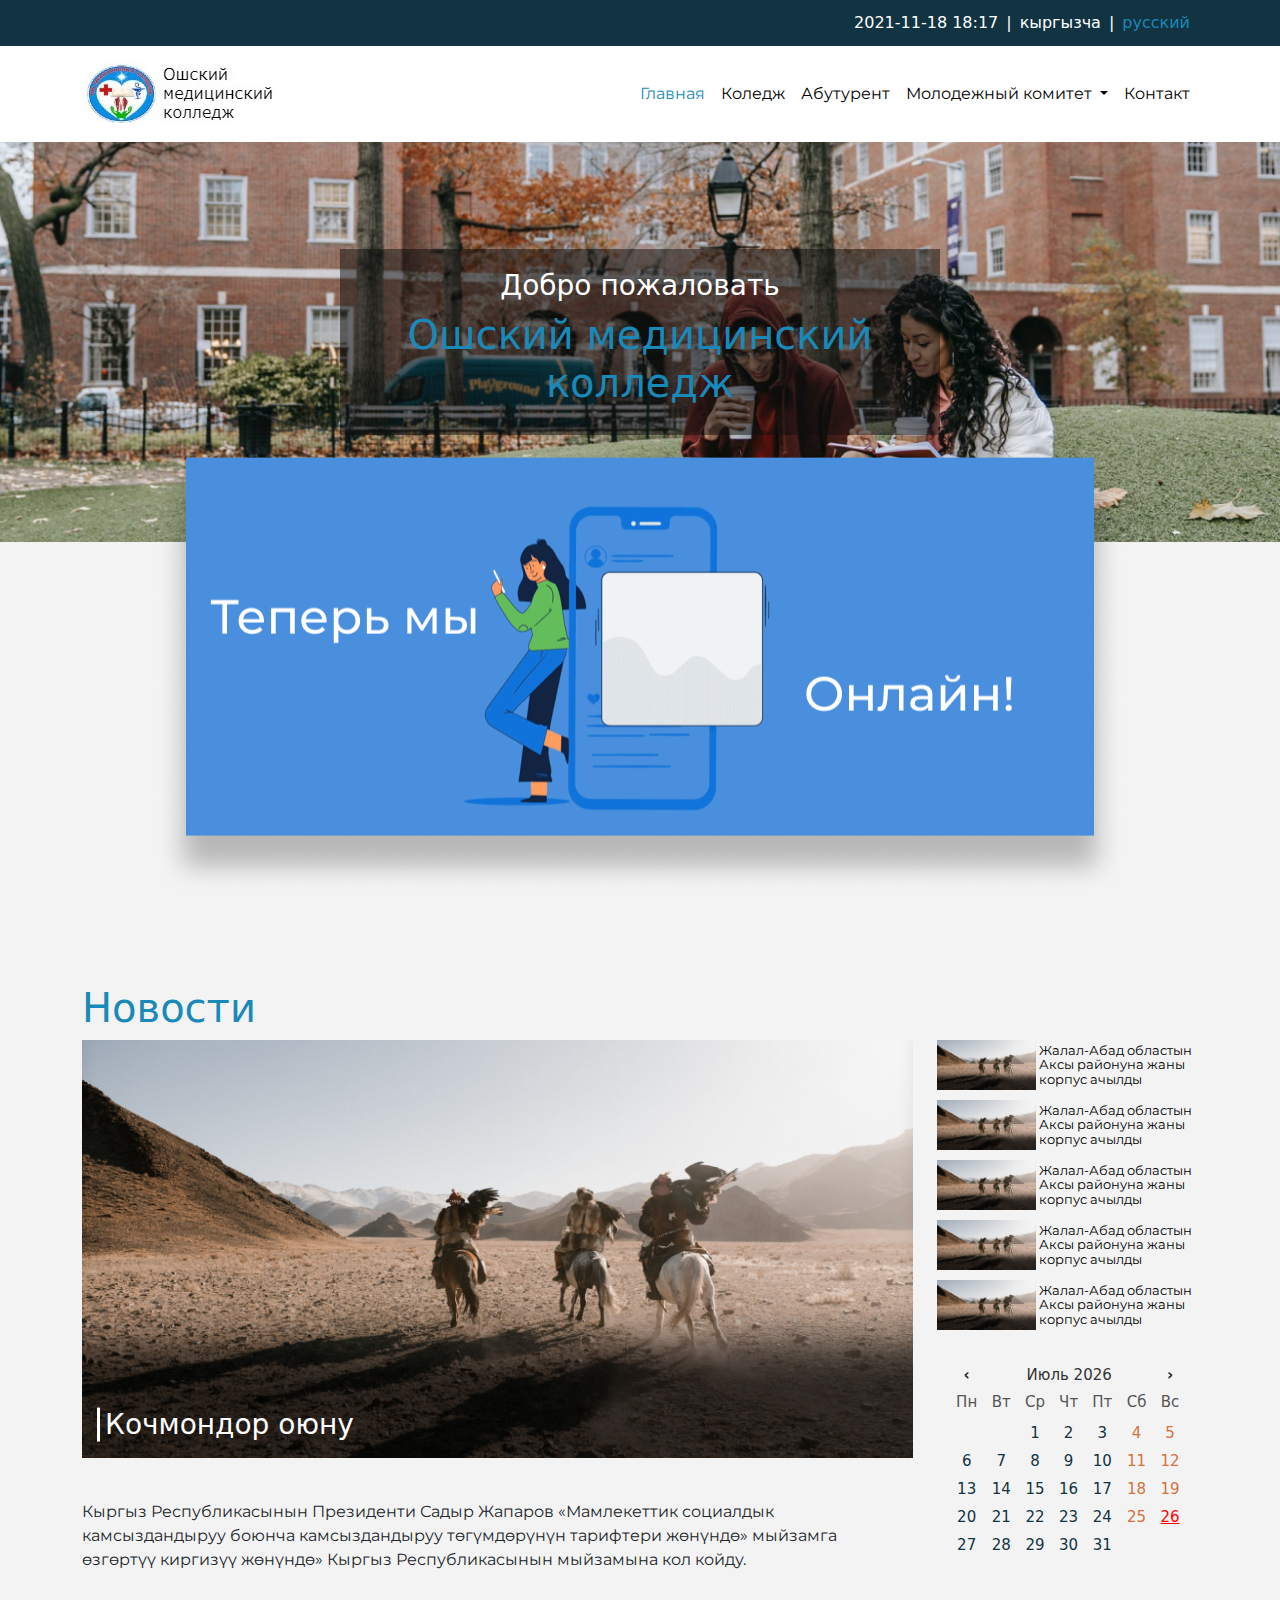
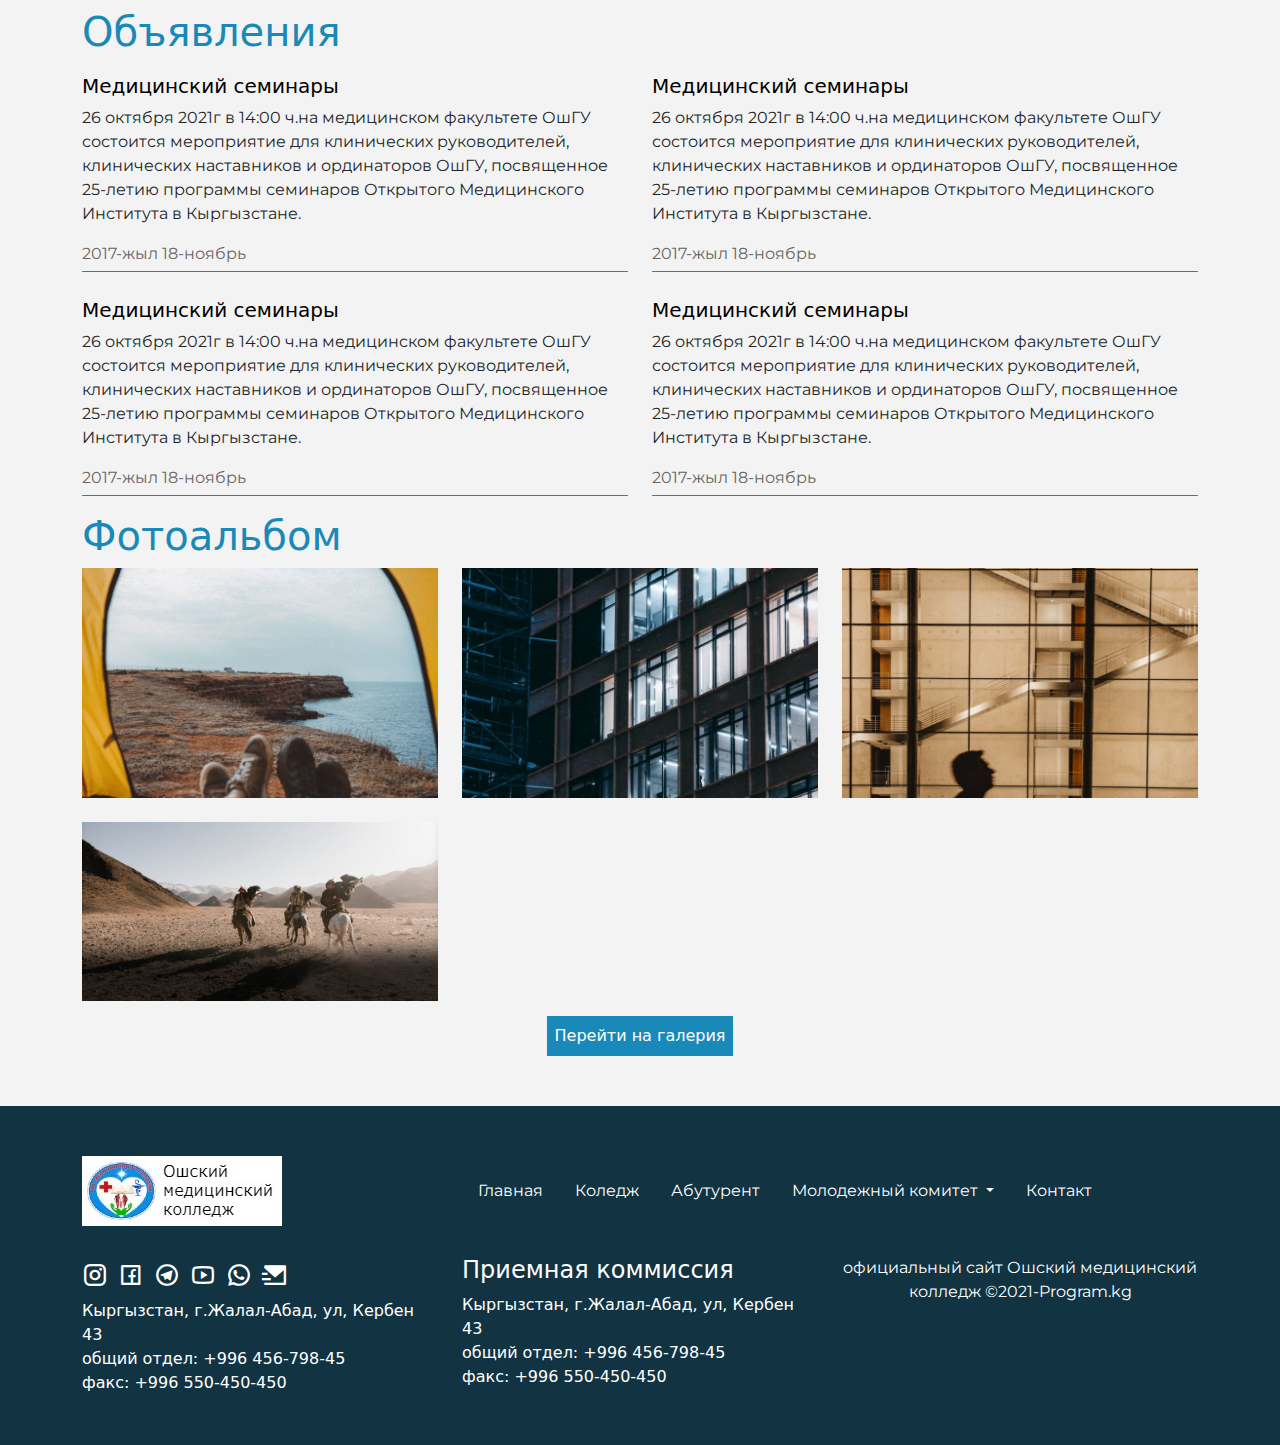
<file: index.html>
<!DOCTYPE html>
<html lang="en">

<head>
    <meta charset="UTF-8">
    <meta http-equiv="X-UA-Compatible" content="IE=edge">
    <meta name="viewport" content="width=device-width, initial-scale=1.0">
    <title>Medicial</title>
    <link rel="stylesheet" href="./css/bootstrapv5.min.css">
    <link rel="stylesheet" href="./css/swipebox.min.css">
    <link rel="stylesheet" href="./fonts/remixicon/remixicon.css">
    <link rel="stylesheet" href="css/styles.min.css">
</head>

<body>

    <!-- Top Navbar -->
    <div class="topNav ">
        <div class="d-flex justify-content-end align-items-center container list-style-none ">
            <ul class="d-flex align-items-center justify-content-center text-white">
                <li class="p-2 data">2021-11-18 18:17</li> <span class="data">|</span>
                <li class="p-2 lang">кыргызча</li> |
                <li class="p-2 lang active">русский</li>
            </ul>
        </div>
    </div>
    <!-- /Top Navbar end -->

    <!-- Navbar -->
    <nav class="navbar navbar-expand-lg navbar-light bg-light">
        <div class="container-md">
            <a class="navbar-brand d-flex align-items-center" href="index.html">
                <div><img src="./img/logo.png" class="logo" alt="" /></div>
            </a>
            <button class="navbar-toggler" type="button" data-bs-toggle="collapse" data-bs-target="#navbarNavDropdown"
                aria-controls="navbarNavDropdown" aria-expanded="false" aria-label="Toggle navigation">
                <span class="navbar-toggler-icon"></span>
            </button>
            <div class="collapse navbar-collapse justify-content-end" id="navbarNavDropdown">
                <ul class="navbar-nav">
                    <li class="nav-item">
                        <a class="nav-link active" aria-current="page" href="#">Главная</a>
                    </li>
                    <li class="nav-item">
                        <a class="nav-link" href="#">Коледж</a>
                    </li>
                    <li class="nav-item">
                        <a class="nav-link" href="abuturent.html">Абутурент</a>
                    </li>
                    <li class="nav-item dropdown">
                        <a class="nav-link dropdown-toggle" href="#" id="navbarDropdownMenuLink" role="button"
                            data-bs-toggle="dropdown" aria-expanded="false">
                            Молодежный комитет
                        </a>
                        <ul class="dropdown-menu" aria-labelledby="navbarDropdownMenuLink">
                            <li><a class="dropdown-item" href="#">Студент</a></li>
                        </ul>
                    </li>
                    <li class="nav-item">
                        <a class="nav-link" href="#">Контакт</a>
                    </li>
                </ul>
            </div>
        </div>
    </nav>
    <!-- /Navbar end -->
    <div class="cnt"></div>
    <!-- Welcome block -->
    <section class="welcome">
        <div class="welcome_text">
            <h3>Добро пожаловать </h3>
            <h1>Ошский медицинский колледж</h1>
        </div>
    </section>

    <section class="welcome_online">
        <img src="./img/bg-online.png" class="img-fluid">
    </section>
    <!-- /Welcome block end-->

    <!-- News -->
    <section class="news">
        <div class="container">
            <div class="row">
                <h1 class="title">Новости</h1>
                <div class="col-lg-9">
                    <div class="newsBlock">
                        <a href="news.html">
                            <img src="./img/news/1.png" class="img-fluid" alt="">
                        </a>
                        <h3 class="title_news">Кочмондор оюну</h3>
                        <p class="news_text">
                            Кыргыз Республикасынын Президенти Садыр Жапаров «Мамлекеттик социалдык камсыздандыруу боюнча
                            камсыздандыруу төгүмдөрүнүн тарифтери жөнүндө» мыйзамга өзгөртүү киргизүү жөнүндө» Кыргыз
                            Республикасынын мыйзамына кол койду.
                        </p>
                    </div>
                </div>
                <div class="col-lg-3">
                    <div class="right_items">
                        <a href="news.html" class="item_news d-flex">
                            <img src="./img/news/1.png" class="img-rt" alt="">
                            <div>
                                <p class="text-line-1"> Жалал-Абад областын Аксы районуна
                                    жаны корпус ачылды</p>
                            </div>
                        </a>
                        <a href="news.html" class="item_news d-flex">
                            <img src="./img/news/1.png" class="img-rt" alt="">
                            <div>
                                <p class="text-line-1"> Жалал-Абад областын Аксы районуна
                                    жаны корпус ачылды</p>
                            </div>
                        </a>
                        <a href="news.html" class="item_news d-flex">
                            <img src="./img/news/1.png" class="img-rt" alt="">
                            <div>
                                <p class="text-line-1"> Жалал-Абад областын Аксы районуна
                                    жаны корпус ачылды</p>
                            </div>
                        </a>
                        <a href="news.html" class="item_news d-flex">
                            <img src="./img/news/1.png" class="img-rt" alt="">
                            <div>
                                <p class="text-line-1"> Жалал-Абад областын Аксы районуна
                                    жаны корпус ачылды</p>
                            </div>
                        </a>
                        <a href="news.html" class="item_news d-flex">
                            <img src="./img/news/1.png" class="img-rt" alt="">
                            <div>
                                <p class="text-line-1"> Жалал-Абад областын Аксы районуна
                                    жаны корпус ачылды</p>
                            </div>
                        </a>
                        <a href="news.html" class="item_news d-flex">
                            <img src="./img/news/1.png" class="img-rt" alt="">
                            <div>
                                <p class="text-line-1"> Жалал-Абад областын Аксы районуна
                                    жаны корпус ачылды</p>
                            </div>
                        </a>
                        <a href="news.html" class="item_news d-flex">
                            <img src="./img/news/1.png" class="img-rt" alt="">
                            <div>
                                <p class="text-line-1"> Жалал-Абад областын Аксы районуна
                                    жаны корпус ачылды</p>
                            </div>
                        </a>
                        <a href="news.html" class="item_news d-flex">
                            <img src="./img/news/1.png" class="img-rt" alt="">
                            <div>
                                <p class="text-line-1"> Жалал-Абад областын Аксы районуна
                                    жаны корпус ачылды</p>
                            </div>
                        </a>
                    </div>
                    <div class="date_block">
                        <div class="look-calendar">
                            <table id="calendar">
                                <thead>
                                    <tr>
                                        <td><b>‹</b>
                                        <td colspan="5">
                                        <td><b>›</b>
                                    <tr class="dn">
                                        <td>Пн
                                        <td>Вт
                                        <td>Ср
                                        <td>Чт
                                        <td>Пт
                                        <td>Сб
                                        <td>Вс
                                </thead>
                                <tbody></tbody>
                            </table>
                        </div>
                    </div>
                </div>
            </div>
        </div>
    </section>
    <!-- /News end -->

    <!-- Obn -->
    <section class="announ">
        <div class="container">
            <h1 class="title">Объявления</h1>
            <div class="row annount">
                <div class="col-lg-6 item">
                    <h5> <a href="annount.html"> Медицинский семинары</a></h5>
                    <p>26 октября 2021г в 14:00 ч.на медицинском факультете ОшГУ состоится мероприятие для клинических
                        руководителей, клинических наставников и ординаторов ОшГУ, посвященное 25-летию программы
                        семинаров Открытого Медицинского Института в Кыргызстане. </p>
                    <p class="txt_ann">2017-жыл 18-ноябрь</p>
                </div>
                <div class="col-lg-6 item">
                    <h5> <a href="annount.html"> Медицинский семинары</a></h5>
                    <p>26 октября 2021г в 14:00 ч.на медицинском факультете ОшГУ состоится мероприятие для клинических
                        руководителей, клинических наставников и ординаторов ОшГУ, посвященное 25-летию программы
                        семинаров Открытого Медицинского Института в Кыргызстане. </p>
                    <p class="txt_ann">2017-жыл 18-ноябрь</p>
                </div>
                <div class="col-lg-6 item">
                    <h5> <a href="annount.html"> Медицинский семинары</a></h5>
                    <p>26 октября 2021г в 14:00 ч.на медицинском факультете ОшГУ состоится мероприятие для клинических
                        руководителей, клинических наставников и ординаторов ОшГУ, посвященное 25-летию программы
                        семинаров Открытого Медицинского Института в Кыргызстане. </p>
                    <p class="txt_ann">2017-жыл 18-ноябрь</p>
                </div>
                <div class="col-lg-6 item">
                    <h5> <a href="annount.html"> Медицинский семинары</a></h5>
                    <p>26 октября 2021г в 14:00 ч.на медицинском факультете ОшГУ состоится мероприятие для клинических
                        руководителей, клинических наставников и ординаторов ОшГУ, посвященное 25-летию программы
                        семинаров Открытого Медицинского Института в Кыргызстане. </p>
                    <p class="txt_ann">2017-жыл 18-ноябрь</p>
                </div>
            </div>
        </div>
    </section>
    <!-- /Obn end -->

    <!-- PhotoGallery -->
    <section class="gallery">
        <div class="container">
            <h1 class="title"> Фотоальбом</h1>
            <div class="gallery">
                <!-- Gallery -->
                <div class="lightbox">
                    <div class="row">
                        <div class="col-md-4">
                            <a href="./img/gallery/n4.png" class="swipebox">
                                <img src="./img/gallery/n4.png" class="img-fluid" />
                            </a>
                        </div>
                        <div class="col-md-4">
                            <a href="./img/gallery/n3.png" class="swipebox">
                                <img src="./img/gallery/n3.png" class="img-fluid" />
                            </a>
                        </div>
                        <div class="col-md-4">
                            <a href="./img/gallery/n2.png" class="swipebox">
                                <img src="./img/gallery/n2.png" class="img-fluid" />
                            </a>
                        </div>
                        <div class="col-md-4">
                            <a href="./img/news/1.png" class="swipebox">
                                <img src="./img/news/1.png" class="img-fluid" />
                            </a>
                        </div>
                    </div>
                </div>
                <!-- Gallery -->
                <div class="link_to d-flex justify-content-center align-items-center">
                    <a href="gallery.html" class="text-white p-2">Перейти на галерия</a>
                </div>
            </div>
        </div>
    </section>
    <!-- PhotoGallery end -->

    <!-- Footer -->
    <footer class="footer">
        <div class="container">
            <div class="row">
                <div class="col-lg-4"><a href="index.html"> <img src="./img/logo.png" alt="" /></a></div>
                <div class="col-lg-8 d-flex align-items-center footer-menu">
                    <ul class="d-flex">
                        <li class="nav-item">
                            <a class="nav-link active" aria-current="page" href="#">Главная</a>
                        </li>
                        <li class="nav-item">
                            <a class="nav-link" href="#">Коледж</a>
                        </li>
                        <li class="nav-item">
                            <a class="nav-link" href="#">Абутурент</a>
                        </li>
                        <li class="nav-item dropdown">
                            <a class="nav-link dropdown-toggle" href="#" id="navbarDropdownMenuLink" role="button"
                                data-bs-toggle="dropdown" aria-expanded="false">
                                Молодежный комитет
                            </a>
                            <ul class="dropdown-menu" aria-labelledby="navbarDropdownMenuLink">
                                <li><a class="dropdown-item" href="#">Студент</a></li>
                            </ul>
                        </li>
                        <li class="nav-item">
                            <a class="nav-link" href="#">Контакт</a>
                        </li>
                    </ul>
                </div>
            </div>
            <div class="row">
                <div class="col-md-4">
                    <div class="web-icons d-flex justify-content-start">
                        <a href="http://instagram.com/"><i class="ri-instagram-line"></i></a>
                        <a href="http://fb.com/"><i class="ri-facebook-box-line"></i></a>
                        <a href="http://t.me/"><i class="ri-telegram-line"></i></a>
                        <a href="http://youtube.com/"><i class="ri-youtube-line"></i></a>
                        <a href="http://whatsapp.com/"><i class="ri-whatsapp-line"></i></a>
                        <a href="http://mail.ru/"><i class="ri-mail-send-fill"></i></a>
                    </div>
                    <div><span>Кыргызстан, г.Жалал-Абад, ул, Кербен 43</span></div>
                    <div><span>общий отдел: +996 456-798-45</span></div>
                    <div><span>факс: +996 550-450-450</span></div>
                </div>
                <div class="col-md-4">
                    <div>
                        <h4> Приемная коммиссия</h4>
                    </div>
                    <div><span>Кыргызстан, г.Жалал-Абад, ул, Кербен 43</span></div>
                    <div><span>общий отдел: +996 456-798-45</span></div>
                    <div><span>факс: +996 550-450-450</span></div>
                </div>
                <div class="col-md-4">
                    <p class="text-center">официальный сайт Ошский медицинский
                        колледж
                        ©2021-Program.kg</p>
                </div>
            </div>
        </div>
    </footer>
    <!-- Footer end -->


    <script src="./js/bootstrapv5.min.js"></script>
    <script src="./js/jquery3.6.js"></script>
    <script src="./js/jquery.swipebox.min.js"></script>
    <script src="js/index.js"></script>
</body>

</html>
</file>
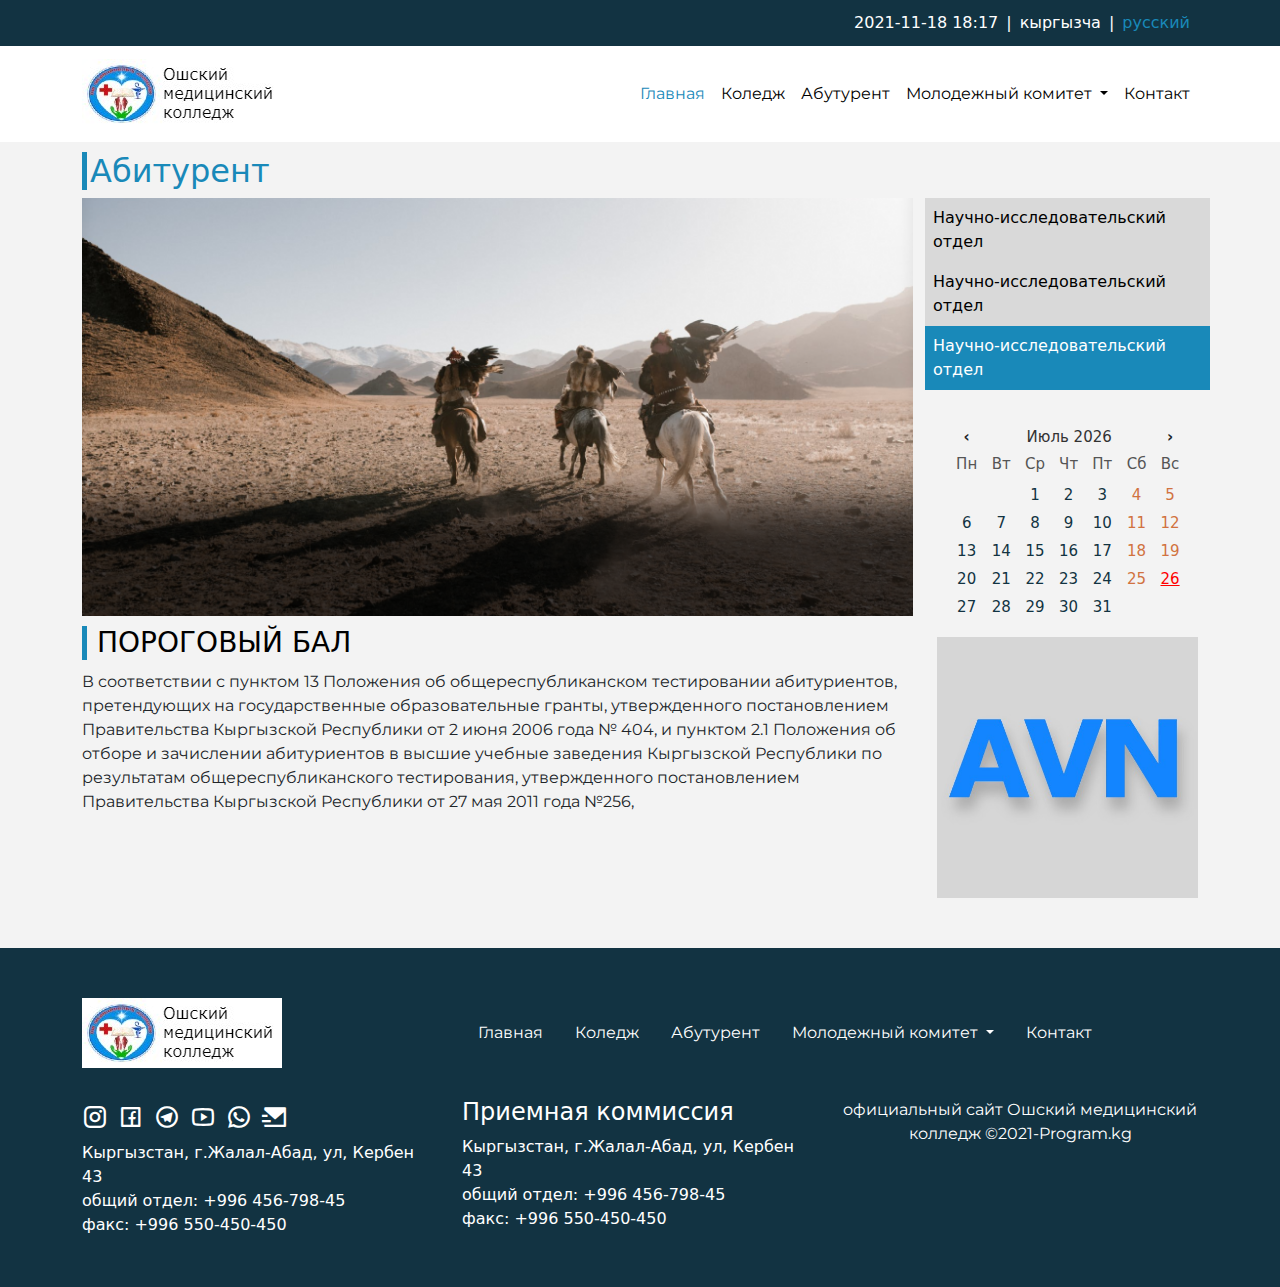
<file: abuturent.html>
<!DOCTYPE html>
<html lang="en">

<head>
    <meta charset="UTF-8">
    <meta http-equiv="X-UA-Compatible" content="IE=edge">
    <meta name="viewport" content="width=device-width, initial-scale=1.0">
    <title>Medicial</title>
    <link rel="stylesheet" href="./css/bootstrapv5.min.css">
    <link rel="stylesheet" href="./css/swipebox.min.css">
    <link rel="stylesheet" href="./fonts/remixicon/remixicon.css">
    <link rel="stylesheet" href="css/styles.min.css">
</head>

<body>

    <!-- Top Navbar -->
    <div class="topNav ">
        <div class="d-flex justify-content-end align-items-center container list-style-none ">
            <ul class="d-flex align-items-center justify-content-center text-white">
                <li class="p-2 data">2021-11-18 18:17</li> <span class="data">|</span>
                <li class="p-2 lang">кыргызча</li> |
                <li class="p-2 lang active">русский</li>
            </ul>
        </div>
    </div>
    <!-- /Top Navbar end -->

    <!-- Navbar -->
    <nav class="navbar navbar-expand-lg navbar-light bg-light">
        <div class="container-md">
            <a class="navbar-brand d-flex align-items-center" href="index.html">
                <div><img src="./img/logo.png" class="logo" alt="" /></div>
            </a>
            <button class="navbar-toggler" type="button" data-bs-toggle="collapse" data-bs-target="#navbarNavDropdown"
                aria-controls="navbarNavDropdown" aria-expanded="false" aria-label="Toggle navigation">
                <span class="navbar-toggler-icon"></span>
            </button>
            <div class="collapse navbar-collapse justify-content-end" id="navbarNavDropdown">
                <ul class="navbar-nav">
                    <li class="nav-item">
                        <a class="nav-link active" aria-current="page" href="#">Главная</a>
                    </li>
                    <li class="nav-item">
                        <a class="nav-link" href="#">Коледж</a>
                    </li>
                    <li class="nav-item">
                        <a class="nav-link" href="abuturent.html">Абутурент</a>
                    </li>
                    <li class="nav-item dropdown">
                        <a class="nav-link dropdown-toggle" href="#" id="navbarDropdownMenuLink" role="button"
                            data-bs-toggle="dropdown" aria-expanded="false">
                            Молодежный комитет
                        </a>
                        <ul class="dropdown-menu" aria-labelledby="navbarDropdownMenuLink">
                            <li><a class="dropdown-item" href="#">Студент</a></li>
                        </ul>
                    </li>
                    <li class="nav-item">
                        <a class="nav-link" href="#">Контакт</a>
                    </li>
                </ul>
            </div>
        </div>
    </nav>
    <!-- /Navbar end -->

    <section class="mdb-1">
        <div class="container">
            <div class="row">
                    <h2 class="title_top_page">Абитурент</h2>
                    <div class="col-lg-9">
                    <div class="textContent">
                        <a href="news.html">
                            <img src="./img/news/1.png" class="img-fluid" alt="">
                        </a>
                        <h3 class="title_new">ПОРОГОВЫЙ БАЛ</h3>
                        <p class="news_text">
                            В соответствии с пунктом 13 Положения об общереспубликанском тестировании абитуриентов, претендующих на государственные образовательные гранты, утвержденного постановлением Правительства Кыргызской Республики от 2 июня 2006 года № 404, и пунктом 2.1 Положения об отборе и зачислении абитуриентов в высшие учебные заведения Кыргызской Республики по результатам общереспубликанского тестирования, утвержденного постановлением Правительства Кыргызской Республики от 27 мая 2011 года №256,
                        </p>
                    </div>
                </div>
                <div class="col-lg-3">
                    <div>
                        <div class="menu-right row">
                            <div class="menu-right__item col-12 p-2 "><a href="#">Научно-исследовательский отдел</a> </div>
                            <div class="menu-right__item col-12 p-2 "><a href="#">Научно-исследовательский отдел</a> </div>
                            <div class="menu-right__item col-12 p-2 active"><a href="#">Научно-исследовательский отдел</a> </div>
                        </div>
                    </div>
                    <div class="date_block">
                        <div class="look-calendar">
                            <table id="calendar">
                                <thead>
                                    <tr>
                                        <td><b>‹</b>
                                        <td colspan="5">
                                        <td><b>›</b>
                                    <tr class="dn">
                                        <td>Пн
                                        <td>Вт
                                        <td>Ср
                                        <td>Чт
                                        <td>Пт
                                        <td>Сб
                                        <td>Вс
                                </thead>
                                <tbody></tbody>
                            </table>
                        </div>
                    </div>
                    <div class="avn"><a href="avn.html"><img src="./img/avn.jpg" class="img-fluid" alt=""></a></div>
                </div>
            </div>
        </div>
    </section>

    <!-- Footer -->
    <footer class="footer">
        <div class="container">
            <div class="row">
                <div class="col-lg-4"><a href="index.html"> <img src="./img/logo.png" alt="" /></a></div>
                <div class="col-lg-8 d-flex align-items-center footer-menu">
                    <ul class="d-flex">
                        <li class="nav-item">
                            <a class="nav-link active" aria-current="page" href="#">Главная</a>
                        </li>
                        <li class="nav-item">
                            <a class="nav-link" href="#">Коледж</a>
                        </li>
                        <li class="nav-item">
                            <a class="nav-link" href="#">Абутурент</a>
                        </li>
                        <li class="nav-item dropdown">
                            <a class="nav-link dropdown-toggle" href="#" id="navbarDropdownMenuLink" role="button"
                                data-bs-toggle="dropdown" aria-expanded="false">
                                Молодежный комитет
                            </a>
                            <ul class="dropdown-menu" aria-labelledby="navbarDropdownMenuLink">
                                <li><a class="dropdown-item" href="#">Студент</a></li>
                            </ul>
                        </li>
                        <li class="nav-item">
                            <a class="nav-link" href="#">Контакт</a>
                        </li>
                    </ul>
                </div>
            </div>
            <div class="row">
                <div class="col-md-4">
                    <div class="web-icons d-flex justify-content-start">
                        <a href="http://instagram.com/"><i class="ri-instagram-line"></i></a>
                        <a href="http://fb.com/"><i class="ri-facebook-box-line"></i></a>
                        <a href="http://t.me/"><i class="ri-telegram-line"></i></a>
                        <a href="http://youtube.com/"><i class="ri-youtube-line"></i></a>
                        <a href="http://whatsapp.com/"><i class="ri-whatsapp-line"></i></a>
                        <a href="http://mail.ru/"><i class="ri-mail-send-fill"></i></a>
                    </div>
                    <div><span>Кыргызстан, г.Жалал-Абад, ул, Кербен 43</span></div>
                    <div><span>общий отдел: +996 456-798-45</span></div>
                    <div><span>факс: +996 550-450-450</span></div>
                </div>
                <div class="col-md-4">
                    <div>
                        <h4> Приемная коммиссия</h4>
                    </div>
                    <div><span>Кыргызстан, г.Жалал-Абад, ул, Кербен 43</span></div>
                    <div><span>общий отдел: +996 456-798-45</span></div>
                    <div><span>факс: +996 550-450-450</span></div>
                </div>
                <div class="col-md-4">
                    <p class="text-center">официальный сайт Ошский медицинский
                        колледж
                        ©2021-Program.kg</p>
                </div>
            </div>
        </div>
    </footer>
    <!-- Footer end -->


    <script src="./js/bootstrapv5.min.js"></script>
    <script src="./js/jquery3.6.js"></script>
    <script src="./js/jquery.swipebox.min.js"></script>
    <script src="js/index.js"></script>
</body>

</html>
</file>
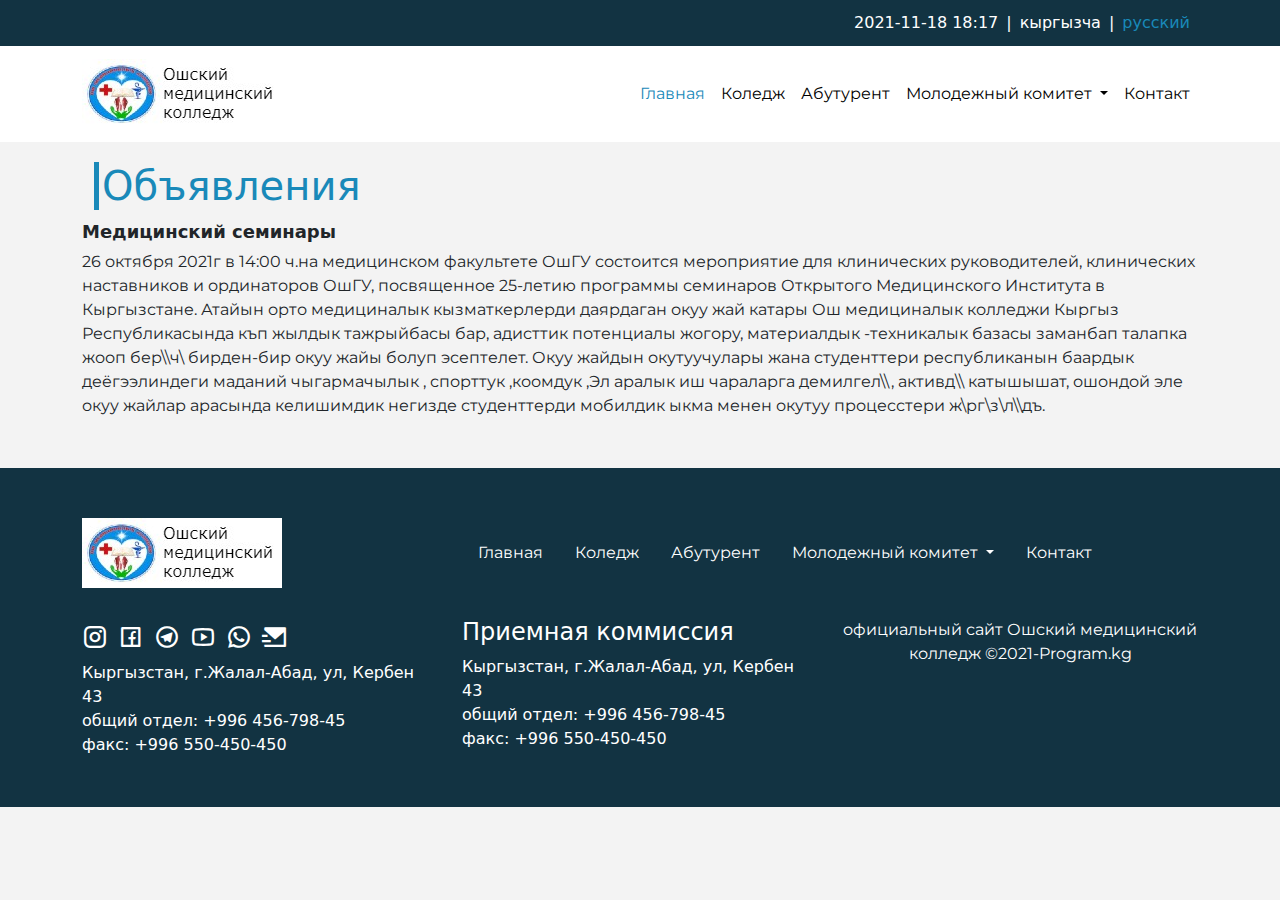
<file: annount-view.html>
<!DOCTYPE html>
<html lang="en">

<head>
    <meta charset="UTF-8">
    <meta http-equiv="X-UA-Compatible" content="IE=edge">
    <meta name="viewport" content="width=device-width, initial-scale=1.0">
    <title>Medicial</title>
    <link rel="stylesheet" href="./css/bootstrapv5.min.css">
    <link rel="stylesheet" href="./css/swipebox.min.css">
    <link rel="stylesheet" href="./fonts/remixicon/remixicon.css">
    <link rel="stylesheet" href="css/styles.min.css">
</head>

<body>

    <!-- Top Navbar -->
    <div class="topNav">
        <div class="d-flex justify-content-end align-items-center container list-style-none ">
            <ul class="d-flex align-items-center justify-content-center text-white">
                <li class="p-2 data">2021-11-18 18:17</li> <span class="data">|</span>
                <li class="p-2 lang">кыргызча</li> |
                <li class="p-2 lang active">русский</li>
            </ul>
        </div>
    </div>
    <!-- /Top Navbar end -->

    <!-- Navbar -->
    <nav class="navbar navbar-expand-lg navbar-light bg-light">
        <div class="container-md">
            <a class="navbar-brand d-flex align-items-center" href="index.html">
                <div><img src="./img/logo.png" class="logo" alt="" /></div>
            </a>
            <button class="navbar-toggler" type="button" data-bs-toggle="collapse" data-bs-target="#navbarNavDropdown"
                aria-controls="navbarNavDropdown" aria-expanded="false" aria-label="Toggle navigation">
                <span class="navbar-toggler-icon"></span>
            </button>
            <div class="collapse navbar-collapse justify-content-end" id="navbarNavDropdown">
                <ul class="navbar-nav">
                    <li class="nav-item">
                        <a class="nav-link active" aria-current="page" href="#">Главная</a>
                    </li>
                    <li class="nav-item">
                        <a class="nav-link" href="#">Коледж</a>
                    </li>
                    <li class="nav-item">
                        <a class="nav-link" href="#">Абутурент</a>
                    </li>
                    <li class="nav-item dropdown">
                        <a class="nav-link dropdown-toggle" href="#" id="navbarDropdownMenuLink" role="button"
                            data-bs-toggle="dropdown" aria-expanded="false">
                            Молодежный комитет
                        </a>
                        <ul class="dropdown-menu" aria-labelledby="navbarDropdownMenuLink">
                            <li><a class="dropdown-item" href="#">Студент</a></li>
                        </ul>
                    </li>
                    <li class="nav-item">
                        <a class="nav-link" href="#">Контакт</a>
                    </li>
                </ul>
            </div>
        </div>
    </nav>
    <!-- /Navbar end -->

    <!-- News -->
    <section class="announ">
        <div class="container">
            <h1 class="title_top_page">Объявления</h1>
            <div class="conten">
                <b class="text-min-title">Медицинский семинары</b>
                <p class="news_text">26 октября 2021г  в 14:00 ч.на  медицинском факультете ОшГУ состоится мероприятие  для клинических руководителей,  клинических наставников  и ординаторов ОшГУ, посвященное 25-летию программы семинаров Открытого Медицинского Института в Кыргызстане.
                    Атайын орто медициналык кызматкерлерди даярдаган окуу жай катары Ош медициналык колледжи  Кыргыз  Республикасында къп жылдык тажрыйбасы бар, адисттик потенциалы  жогору, материалдык -техникалык базасы заманбап талапка жооп бер\\ч\ бирден-бир окуу жайы болуп эсептелет. 
                         Окуу жайдын окутуучулары жана студенттери республиканын баардык деёгээлиндеги  маданий чыгармачылык , спорттук ,коомдук ,Эл аралык иш чараларга демилгел\\, активд\\ катышышат, ошондой эле окуу жайлар арасында келишимдик  негизде студенттерди  мобилдик ыкма менен окутуу процесстери ж\рг\з\л\\дъ.
               </p>
            </div>
        </div>
    </section>
    <!-- /News end -->


    <!-- Footer -->
    <footer class="footer">
        <div class="container">
            <div class="row">
                <div class="col-lg-4"><a href="index.html"> <img src="./img/logo.png" alt="" /></a></div>
                <div class="col-lg-8 d-flex align-items-center footer-menu">
                    <ul class="d-flex">
                        <li class="nav-item">
                            <a class="nav-link active" aria-current="page" href="#">Главная</a>
                        </li>
                        <li class="nav-item">
                            <a class="nav-link" href="#">Коледж</a>
                        </li>
                        <li class="nav-item">
                            <a class="nav-link" href="#">Абутурент</a>
                        </li>
                        <li class="nav-item dropdown">
                            <a class="nav-link dropdown-toggle" href="#" id="navbarDropdownMenuLink" role="button"
                                data-bs-toggle="dropdown" aria-expanded="false">
                                Молодежный комитет
                            </a>
                            <ul class="dropdown-menu" aria-labelledby="navbarDropdownMenuLink">
                                <li><a class="dropdown-item" href="#">Студент</a></li>
                            </ul>
                        </li>
                        <li class="nav-item">
                            <a class="nav-link" href="#">Контакт</a>
                        </li>
                    </ul>
                </div>
            </div>
            <div class="row">
                <div class="col-md-4">
                    <div class="web-icons d-flex justify-content-start">
                        <a href="http://instagram.com/"><i class="ri-instagram-line"></i></a>
                        <a href="http://fb.com/"><i class="ri-facebook-box-line"></i></a>
                        <a href="http://t.me/"><i class="ri-telegram-line"></i></a>
                        <a href="http://youtube.com/"><i class="ri-youtube-line"></i></a>
                        <a href="http://whatsapp.com/"><i class="ri-whatsapp-line"></i></a>
                        <a href="http://mail.ru/"><i class="ri-mail-send-fill"></i></a>
                    </div>
                    <div><span>Кыргызстан, г.Жалал-Абад, ул, Кербен 43</span></div>
                    <div><span>общий отдел: +996 456-798-45</span></div>
                    <div><span>факс: +996 550-450-450</span></div>
                </div>
                <div class="col-md-4">
                    <div>
                        <h4> Приемная коммиссия</h4>
                    </div>
                    <div><span>Кыргызстан, г.Жалал-Абад, ул, Кербен 43</span></div>
                    <div><span>общий отдел: +996 456-798-45</span></div>
                    <div><span>факс: +996 550-450-450</span></div>
                </div>
                <div class="col-md-4">
                    <p class="text-center">официальный сайт Ошский медицинский
                        колледж
                        ©2021-Program.kg</p>
                </div>
            </div>
        </div>
    </footer>
    <!-- Footer end -->


    <script src="./js/bootstrapv5.min.js"></script>
    <script src="./js/jquery3.6.js"></script>
    <script src="./js/jquery.swipebox.min.js"></script>
    <script src="js/index.js"></script>
</body>

</html>
</file>
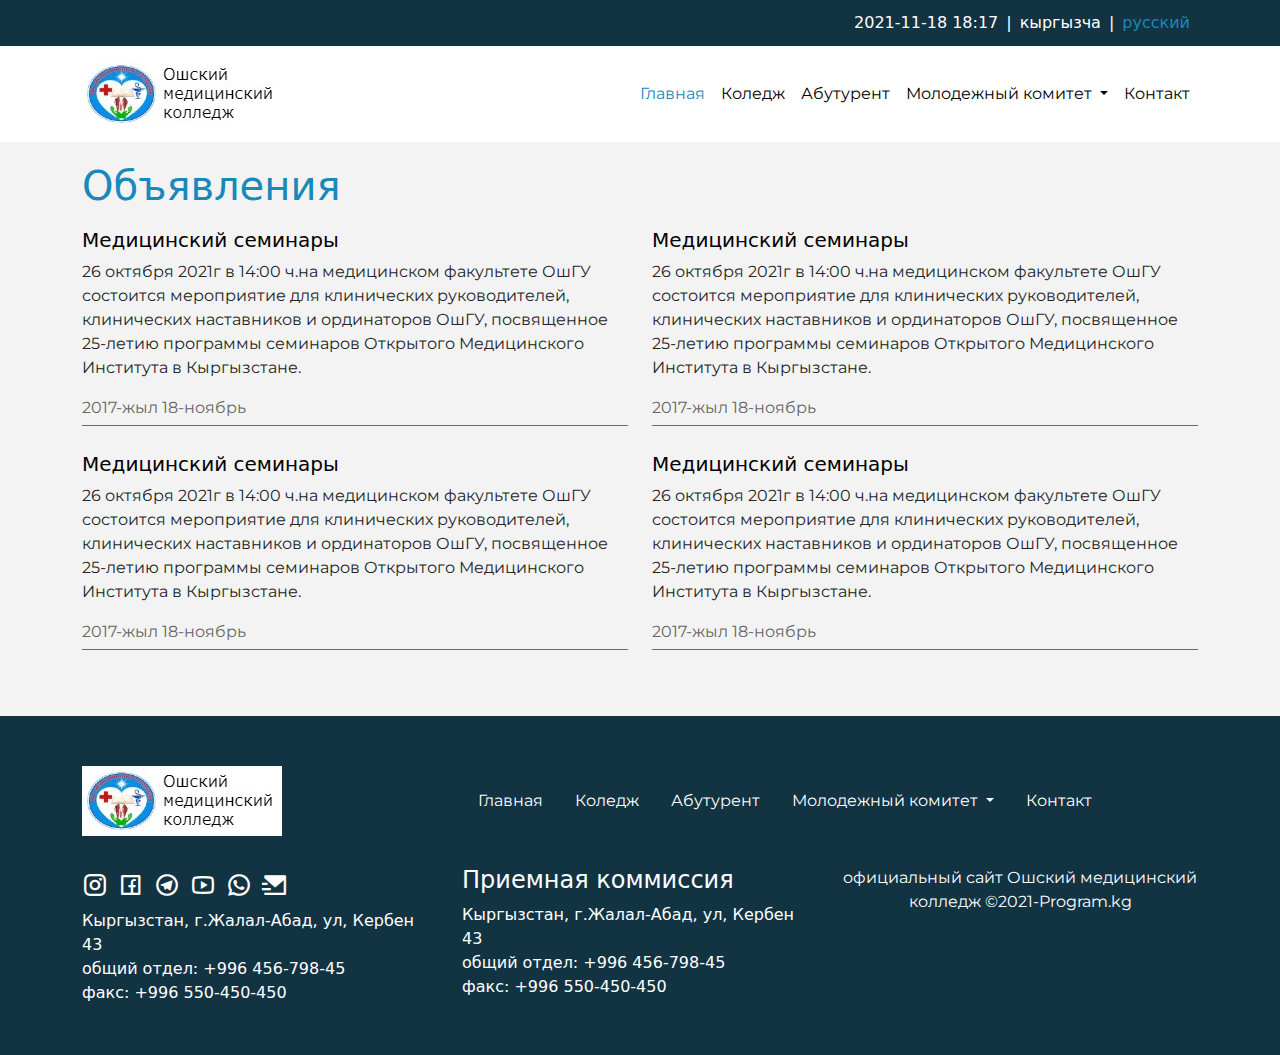
<file: annount.html>
<!DOCTYPE html>
<html lang="en">

<head>
    <meta charset="UTF-8">
    <meta http-equiv="X-UA-Compatible" content="IE=edge">
    <meta name="viewport" content="width=device-width, initial-scale=1.0">
    <title>Medicial</title>
    <link rel="stylesheet" href="./css/bootstrapv5.min.css">
    <link rel="stylesheet" href="./css/swipebox.min.css">
    <link rel="stylesheet" href="./fonts/remixicon/remixicon.css">
    <link rel="stylesheet" href="css/styles.min.css">
</head>

<body>

    <!-- Top Navbar -->
    <div class="topNav">
        <div class="d-flex justify-content-end align-items-center container list-style-none ">
            <ul class="d-flex align-items-center justify-content-center text-white">
                <li class="p-2 data">2021-11-18 18:17</li> <span class="data">|</span>
                <li class="p-2 lang">кыргызча</li> |
                <li class="p-2 lang active">русский</li>
            </ul>
        </div>
    </div>
    <!-- /Top Navbar end -->

    <!-- Navbar -->
    <nav class="navbar navbar-expand-lg navbar-light bg-light">
        <div class="container-md">
            <a class="navbar-brand d-flex align-items-center" href="index.html">
                <div><img src="./img/logo.png" class="logo" alt="" /></div>
            </a>
            <button class="navbar-toggler" type="button" data-bs-toggle="collapse" data-bs-target="#navbarNavDropdown"
                aria-controls="navbarNavDropdown" aria-expanded="false" aria-label="Toggle navigation">
                <span class="navbar-toggler-icon"></span>
            </button>
            <div class="collapse navbar-collapse justify-content-end" id="navbarNavDropdown">
                <ul class="navbar-nav">
                    <li class="nav-item">
                        <a class="nav-link active" aria-current="page" href="#">Главная</a>
                    </li>
                    <li class="nav-item">
                        <a class="nav-link" href="#">Коледж</a>
                    </li>
                    <li class="nav-item">
                        <a class="nav-link" href="#">Абутурент</a>
                    </li>
                    <li class="nav-item dropdown">
                        <a class="nav-link dropdown-toggle" href="#" id="navbarDropdownMenuLink" role="button"
                            data-bs-toggle="dropdown" aria-expanded="false">
                            Молодежный комитет
                        </a>
                        <ul class="dropdown-menu" aria-labelledby="navbarDropdownMenuLink">
                            <li><a class="dropdown-item" href="#">Студент</a></li>
                        </ul>
                    </li>
                    <li class="nav-item">
                        <a class="nav-link" href="#">Контакт</a>
                    </li>
                </ul>
            </div>
        </div>
    </nav>
    <!-- /Navbar end -->

    <!-- Obn -->
    <section class="announ">
        <div class="container">
            <h1 class="title">Объявления</h1>
            <div class="row annount">
                <div class="col-lg-6 item">
                    <h5> <a href="annount.html"> Медицинский семинары</a></h5>
                    <p>26 октября 2021г в 14:00 ч.на медицинском факультете ОшГУ состоится мероприятие для клинических
                        руководителей, клинических наставников и ординаторов ОшГУ, посвященное 25-летию программы
                        семинаров Открытого Медицинского Института в Кыргызстане. </p>
                    <p class="txt_ann">2017-жыл 18-ноябрь</p>
                </div>
                <div class="col-lg-6 item">
                    <h5> <a href="annount.html"> Медицинский семинары</a></h5>
                    <p>26 октября 2021г в 14:00 ч.на медицинском факультете ОшГУ состоится мероприятие для клинических
                        руководителей, клинических наставников и ординаторов ОшГУ, посвященное 25-летию программы
                        семинаров Открытого Медицинского Института в Кыргызстане. </p>
                    <p class="txt_ann">2017-жыл 18-ноябрь</p>
                </div>
                <div class="col-lg-6 item">
                    <h5> <a href="annount.html"> Медицинский семинары</a></h5>
                    <p>26 октября 2021г в 14:00 ч.на медицинском факультете ОшГУ состоится мероприятие для клинических
                        руководителей, клинических наставников и ординаторов ОшГУ, посвященное 25-летию программы
                        семинаров Открытого Медицинского Института в Кыргызстане. </p>
                    <p class="txt_ann">2017-жыл 18-ноябрь</p>
                </div>
                <div class="col-lg-6 item">
                    <h5> <a href="annount.html"> Медицинский семинары</a></h5>
                    <p>26 октября 2021г в 14:00 ч.на медицинском факультете ОшГУ состоится мероприятие для клинических
                        руководителей, клинических наставников и ординаторов ОшГУ, посвященное 25-летию программы
                        семинаров Открытого Медицинского Института в Кыргызстане. </p>
                    <p class="txt_ann">2017-жыл 18-ноябрь</p>
                </div>
            </div>
        </div>
    </section>
    <!-- /Obn end -->



    <!-- Footer -->
    <footer class="footer">
        <div class="container">
            <div class="row">
                <div class="col-lg-4"><a href="index.html"> <img src="./img/logo.png" alt="" /></a></div>
                <div class="col-lg-8 d-flex align-items-center footer-menu">
                    <ul class="d-flex">
                        <li class="nav-item">
                            <a class="nav-link active" aria-current="page" href="#">Главная</a>
                        </li>
                        <li class="nav-item">
                            <a class="nav-link" href="#">Коледж</a>
                        </li>
                        <li class="nav-item">
                            <a class="nav-link" href="#">Абутурент</a>
                        </li>
                        <li class="nav-item dropdown">
                            <a class="nav-link dropdown-toggle" href="#" id="navbarDropdownMenuLink" role="button"
                                data-bs-toggle="dropdown" aria-expanded="false">
                                Молодежный комитет
                            </a>
                            <ul class="dropdown-menu" aria-labelledby="navbarDropdownMenuLink">
                                <li><a class="dropdown-item" href="#">Студент</a></li>
                            </ul>
                        </li>
                        <li class="nav-item">
                            <a class="nav-link" href="#">Контакт</a>
                        </li>
                    </ul>
                </div>
            </div>
            <div class="row">
                <div class="col-md-4">
                    <div class="web-icons d-flex justify-content-start">
                        <a href="http://instagram.com/"><i class="ri-instagram-line"></i></a>
                        <a href="http://fb.com/"><i class="ri-facebook-box-line"></i></a>
                        <a href="http://t.me/"><i class="ri-telegram-line"></i></a>
                        <a href="http://youtube.com/"><i class="ri-youtube-line"></i></a>
                        <a href="http://whatsapp.com/"><i class="ri-whatsapp-line"></i></a>
                        <a href="http://mail.ru/"><i class="ri-mail-send-fill"></i></a>
                    </div>
                    <div><span>Кыргызстан, г.Жалал-Абад, ул, Кербен 43</span></div>
                    <div><span>общий отдел: +996 456-798-45</span></div>
                    <div><span>факс: +996 550-450-450</span></div>
                </div>
                <div class="col-md-4">
                    <div>
                        <h4> Приемная коммиссия</h4>
                    </div>
                    <div><span>Кыргызстан, г.Жалал-Абад, ул, Кербен 43</span></div>
                    <div><span>общий отдел: +996 456-798-45</span></div>
                    <div><span>факс: +996 550-450-450</span></div>
                </div>
                <div class="col-md-4">
                    <p class="text-center">официальный сайт Ошский медицинский
                        колледж
                        ©2021-Program.kg</p>
                </div>
            </div>
        </div>
    </footer>
    <!-- Footer end -->


    <script src="./js/bootstrapv5.min.js"></script>
    <script src="./js/jquery3.6.js"></script>
    <script src="./js/jquery.swipebox.min.js"></script>
    <script src="js/index.js"></script>
</body>

</html>
</file>
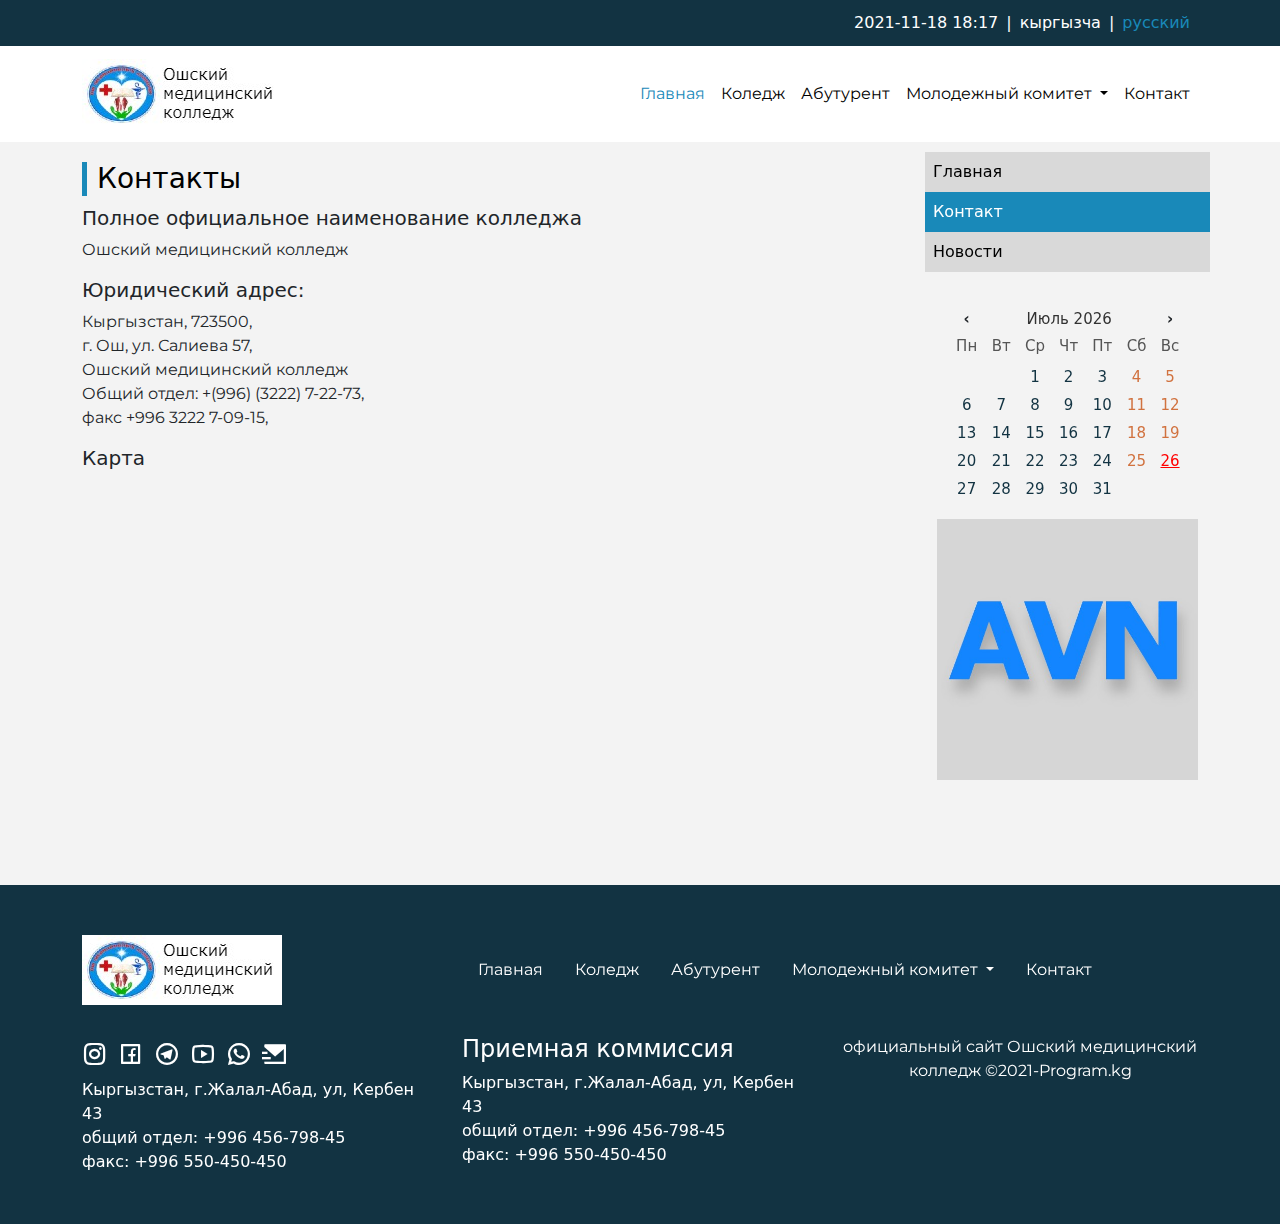
<file: contact.html>
<!DOCTYPE html>
<html lang="en">

<head>
    <meta charset="UTF-8">
    <meta http-equiv="X-UA-Compatible" content="IE=edge">
    <meta name="viewport" content="width=device-width, initial-scale=1.0">
    <title>Medicial</title>
    <link rel="stylesheet" href="./css/bootstrapv5.min.css">
    <link rel="stylesheet" href="./css/swipebox.min.css">
    <link rel="stylesheet" href="./fonts/remixicon/remixicon.css">
    <link rel="stylesheet" href="css/styles.min.css">
</head>

<body>

    <!-- Top Navbar -->
    <div class="topNav ">
        <div class="d-flex justify-content-end align-items-center container list-style-none ">
            <ul class="d-flex align-items-center justify-content-center text-white">
                <li class="p-2 data">2021-11-18 18:17</li> <span class="data">|</span>
                <li class="p-2 lang">кыргызча</li> |
                <li class="p-2 lang active">русский</li>
            </ul>
        </div>
    </div>
    <!-- /Top Navbar end -->

    <!-- Navbar -->
    <nav class="navbar navbar-expand-lg navbar-light bg-light">
        <div class="container-md">
            <a class="navbar-brand d-flex align-items-center" href="index.html">
                <div><img src="./img/logo.png" class="logo" alt="" /></div>
            </a>
            <button class="navbar-toggler" type="button" data-bs-toggle="collapse" data-bs-target="#navbarNavDropdown"
                aria-controls="navbarNavDropdown" aria-expanded="false" aria-label="Toggle navigation">
                <span class="navbar-toggler-icon"></span>
            </button>
            <div class="collapse navbar-collapse justify-content-end" id="navbarNavDropdown">
                <ul class="navbar-nav">
                    <li class="nav-item">
                        <a class="nav-link active" aria-current="page" href="#">Главная</a>
                    </li>
                    <li class="nav-item">
                        <a class="nav-link" href="#">Коледж</a>
                    </li>
                    <li class="nav-item">
                        <a class="nav-link" href="abuturent.html">Абутурент</a>
                    </li>
                    <li class="nav-item dropdown">
                        <a class="nav-link dropdown-toggle" href="#" id="navbarDropdownMenuLink" role="button"
                            data-bs-toggle="dropdown" aria-expanded="false">
                            Молодежный комитет
                        </a>
                        <ul class="dropdown-menu" aria-labelledby="navbarDropdownMenuLink">
                            <li><a class="dropdown-item" href="#">Студент</a></li>
                        </ul>
                    </li>
                    <li class="nav-item">
                        <a class="nav-link" href="#">Контакт</a>
                    </li>
                </ul>
            </div>
        </div>
    </nav>
    <!-- /Navbar end -->

    <section class="mdb-1">
        <div class="container">
            <div class="row">
                    <div class="col-lg-9">
                    <div class="texContent">
                        <h3 class="title_new">Контакты</h3>
                        <h5>Полное официальное наименование колледжа</h5>
                        <p>Ошский медицинский колледж</p>
                        <h5>Юридический адрес:</h5>
                        <p>Кыргызстан, 723500, <br>
                            г. Ош, ул. Салиева 57, <br> 
                            Ошский медицинский колледж<br>
                            Общий отдел: +(996) (3222) 7-22-73,<br> 
                            факс +996 3222 7-09-15,</p>
                    </div>
                    <h5>Карта</h5>
                    <iframe src="https://www.google.com/maps/embed?pb=!1m18!1m12!1m3!1d17148.17222704951!2d72.80277782665856!3d40.55490468050296!2m3!1f0!2f0!3f0!3m2!1i1024!2i768!4f13.1!3m3!1m2!1s0x38bdabe0fc6b5713%3A0xd9faa918a16ec2ba!2zNTcg0KHQsNC70LjQtdCy0LAsINCe0Yg!5e0!3m2!1sru!2skg!4v1637675310369!5m2!1sru!2skg" width="100%" height="350" style="border:0;" allowfullscreen="" loading="lazy"></iframe>
                </div>
                <div class="col-lg-3">
                    <div>
                        <div class="menu-right row">
                            <div class="menu-right__item col-12 p-2 "><a href="#">Главная</a> </div>
                            <div class="menu-right__item col-12 p-2 active"><a href="#">Контакт</a> </div>
                            <div class="menu-right__item col-12 p-2 "><a href="#">Новости</a> </div>
                        </div>
                        
                    </div>
                    <div class="date_block">
                        <div class="look-calendar">
                            <table id="calendar">
                                <thead>
                                    <tr>
                                        <td><b>‹</b>
                                        <td colspan="5">
                                        <td><b>›</b>
                                    <tr class="dn">
                                        <td>Пн
                                        <td>Вт
                                        <td>Ср
                                        <td>Чт
                                        <td>Пт
                                        <td>Сб
                                        <td>Вс
                                </thead>
                                <tbody></tbody>
                            </table>
                        </div>
                    </div>
                    <div class="avn"><a href="avn.html"><img src="./img/avn.jpg" class="img-fluid" alt=""></a></div>
                </div>
            </div>
        </div>
    </section>

    <!-- Footer -->
    <footer class="footer">
        <div class="container">
            <div class="row">
                <div class="col-lg-4"><a href="index.html"> <img src="./img/logo.png" alt="" /></a></div>
                <div class="col-lg-8 d-flex align-items-center footer-menu">
                    <ul class="d-flex">
                        <li class="nav-item">
                            <a class="nav-link active" aria-current="page" href="#">Главная</a>
                        </li>
                        <li class="nav-item">
                            <a class="nav-link" href="#">Коледж</a>
                        </li>
                        <li class="nav-item">
                            <a class="nav-link" href="#">Абутурент</a>
                        </li>
                        <li class="nav-item dropdown">
                            <a class="nav-link dropdown-toggle" href="#" id="navbarDropdownMenuLink" role="button"
                                data-bs-toggle="dropdown" aria-expanded="false">
                                Молодежный комитет
                            </a>
                            <ul class="dropdown-menu" aria-labelledby="navbarDropdownMenuLink">
                                <li><a class="dropdown-item" href="#">Студент</a></li>
                            </ul>
                        </li>
                        <li class="nav-item">
                            <a class="nav-link" href="#">Контакт</a>
                        </li>
                    </ul>
                </div>
            </div>
            <div class="row">
                <div class="col-md-4">
                    <div class="web-icons d-flex justify-content-start">
                        <a href="http://instagram.com/"><i class="ri-instagram-line"></i></a>
                        <a href="http://fb.com/"><i class="ri-facebook-box-line"></i></a>
                        <a href="http://t.me/"><i class="ri-telegram-line"></i></a>
                        <a href="http://youtube.com/"><i class="ri-youtube-line"></i></a>
                        <a href="http://whatsapp.com/"><i class="ri-whatsapp-line"></i></a>
                        <a href="http://mail.ru/"><i class="ri-mail-send-fill"></i></a>
                    </div>
                    <div><span>Кыргызстан, г.Жалал-Абад, ул, Кербен 43</span></div>
                    <div><span>общий отдел: +996 456-798-45</span></div>
                    <div><span>факс: +996 550-450-450</span></div>
                </div>
                <div class="col-md-4">
                    <div>
                        <h4> Приемная коммиссия</h4>
                    </div>
                    <div><span>Кыргызстан, г.Жалал-Абад, ул, Кербен 43</span></div>
                    <div><span>общий отдел: +996 456-798-45</span></div>
                    <div><span>факс: +996 550-450-450</span></div>
                </div>
                <div class="col-md-4">
                    <p class="text-center">официальный сайт Ошский медицинский
                        колледж
                        ©2021-Program.kg</p>
                </div>
            </div>
        </div>
    </footer>
    <!-- Footer end -->


    <script src="./js/bootstrapv5.min.js"></script>
    <script src="./js/jquery3.6.js"></script>
    <script src="./js/jquery.swipebox.min.js"></script>
    <script src="js/index.js"></script>
</body>

</html>
</file>
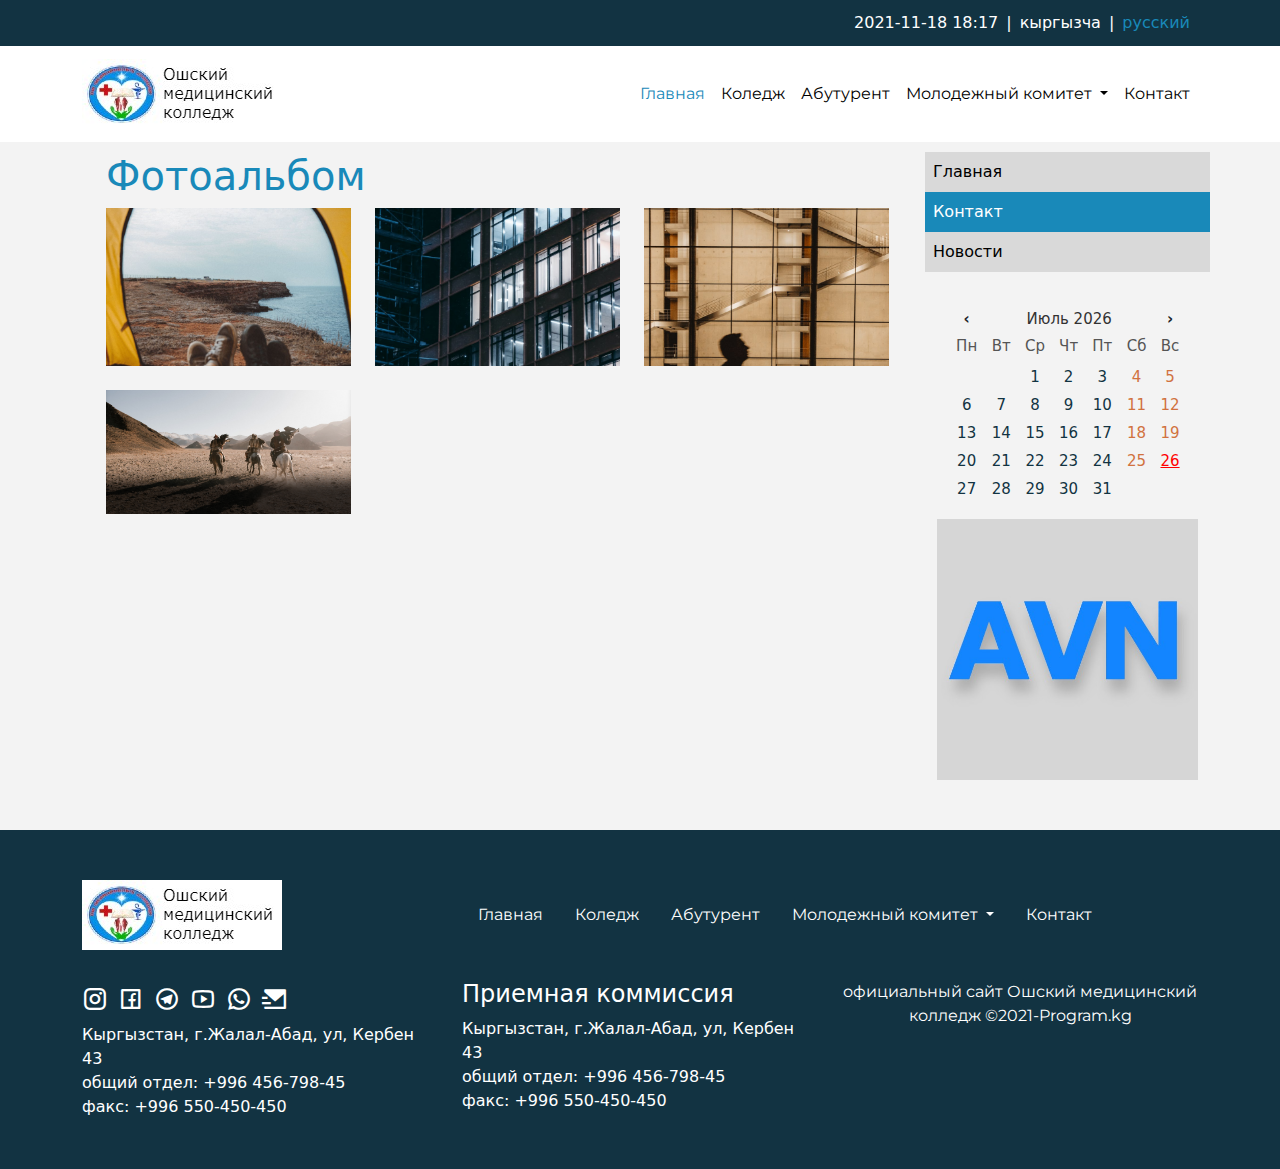
<file: gallery.html>
<!DOCTYPE html>
<html lang="en">

<head>
    <meta charset="UTF-8">
    <meta http-equiv="X-UA-Compatible" content="IE=edge">
    <meta name="viewport" content="width=device-width, initial-scale=1.0">
    <title>Medicial</title>
    <link rel="stylesheet" href="./css/bootstrapv5.min.css">
    <link rel="stylesheet" href="./css/swipebox.min.css">
    <link rel="stylesheet" href="./fonts/remixicon/remixicon.css">
    <link rel="stylesheet" href="css/styles.min.css">
</head>

<body>

    <!-- Top Navbar -->
    <div class="topNav ">
        <div class="d-flex justify-content-end align-items-center container list-style-none ">
            <ul class="d-flex align-items-center justify-content-center text-white">
                <li class="p-2 data">2021-11-18 18:17</li> <span class="data">|</span>
                <li class="p-2 lang">кыргызча</li> |
                <li class="p-2 lang active">русский</li>
            </ul>
        </div>
    </div>
    <!-- /Top Navbar end -->

    <!-- Navbar -->
    <nav class="navbar navbar-expand-lg navbar-light bg-light">
        <div class="container-md">
            <a class="navbar-brand d-flex align-items-center" href="index.html">
                <div><img src="./img/logo.png" class="logo" alt="" /></div>
            </a>
            <button class="navbar-toggler" type="button" data-bs-toggle="collapse" data-bs-target="#navbarNavDropdown"
                aria-controls="navbarNavDropdown" aria-expanded="false" aria-label="Toggle navigation">
                <span class="navbar-toggler-icon"></span>
            </button>
            <div class="collapse navbar-collapse justify-content-end" id="navbarNavDropdown">
                <ul class="navbar-nav">
                    <li class="nav-item">
                        <a class="nav-link active" aria-current="page" href="#">Главная</a>
                    </li>
                    <li class="nav-item">
                        <a class="nav-link" href="#">Коледж</a>
                    </li>
                    <li class="nav-item">
                        <a class="nav-link" href="abuturent.html">Абутурент</a>
                    </li>
                    <li class="nav-item dropdown">
                        <a class="nav-link dropdown-toggle" href="#" id="navbarDropdownMenuLink" role="button"
                            data-bs-toggle="dropdown" aria-expanded="false">
                            Молодежный комитет
                        </a>
                        <ul class="dropdown-menu" aria-labelledby="navbarDropdownMenuLink">
                            <li><a class="dropdown-item" href="#">Студент</a></li>
                        </ul>
                    </li>
                    <li class="nav-item">
                        <a class="nav-link" href="#">Контакт</a>
                    </li>
                </ul>
            </div>
        </div>
    </nav>
    <!-- /Navbar end -->

    <section class="mdb-1">
        <div class="container">
            <div class="row">
                <div class="col-lg-9">

                    <!-- PhotoGallery -->
                    <section class="gallery">
                        <div class="container">
                            <h1 class="title"> Фотоальбом</h1>
                            <div class="gallery">
                                <!-- Gallery -->
                                <div class="lightbox">
                                    <div class="row">
                                        <div class="col-md-4">
                                            <a href="./img/gallery/n4.png" class="swipebox">
                                                <img src="./img/gallery/n4.png" class="img-fluid" />
                                            </a>
                                        </div>
                                        <div class="col-md-4">
                                            <a href="./img/gallery/n3.png" class="swipebox">
                                                <img src="./img/gallery/n3.png" class="img-fluid" />
                                            </a>
                                        </div>
                                        <div class="col-md-4">
                                            <a href="./img/gallery/n2.png" class="swipebox">
                                                <img src="./img/gallery/n2.png" class="img-fluid" />
                                            </a>
                                        </div>
                                        <div class="col-md-4">
                                            <a href="./img/news/1.png" class="swipebox">
                                                <img src="./img/news/1.png" class="img-fluid" />
                                            </a>
                                        </div>
                                    </div>
                                </div>
                                <!-- Gallery -->
                            </div>
                        </div>
                    </section>
                    <!-- PhotoGallery end -->
                </div>
                <div class="col-lg-3">
                    <div>
                        <div class="menu-right row">
                            <div class="menu-right__item col-12 p-2 "><a href="#">Главная</a> </div>
                            <div class="menu-right__item col-12 p-2 active"><a href="#">Контакт</a> </div>
                            <div class="menu-right__item col-12 p-2 "><a href="#">Новости</a> </div>
                        </div>

                    </div>
                    <div class="date_block">
                        <div class="look-calendar">
                            <table id="calendar">
                                <thead>
                                    <tr>
                                        <td><b>‹</b>
                                        <td colspan="5">
                                        <td><b>›</b>
                                    <tr class="dn">
                                        <td>Пн
                                        <td>Вт
                                        <td>Ср
                                        <td>Чт
                                        <td>Пт
                                        <td>Сб
                                        <td>Вс
                                </thead>
                                <tbody></tbody>
                            </table>
                        </div>
                    </div>
                    <div class="avn"><a href="avn.html"><img src="./img/avn.jpg" class="img-fluid" alt=""></a></div>
                </div>
            </div>
        </div>
    </section>

    <!-- Footer -->
    <footer class="footer">
        <div class="container">
            <div class="row">
                <div class="col-lg-4"><a href="index.html"> <img src="./img/logo.png" alt="" /></a></div>
                <div class="col-lg-8 d-flex align-items-center footer-menu">
                    <ul class="d-flex">
                        <li class="nav-item">
                            <a class="nav-link active" aria-current="page" href="#">Главная</a>
                        </li>
                        <li class="nav-item">
                            <a class="nav-link" href="#">Коледж</a>
                        </li>
                        <li class="nav-item">
                            <a class="nav-link" href="#">Абутурент</a>
                        </li>
                        <li class="nav-item dropdown">
                            <a class="nav-link dropdown-toggle" href="#" id="navbarDropdownMenuLink" role="button"
                                data-bs-toggle="dropdown" aria-expanded="false">
                                Молодежный комитет
                            </a>
                            <ul class="dropdown-menu" aria-labelledby="navbarDropdownMenuLink">
                                <li><a class="dropdown-item" href="#">Студент</a></li>
                            </ul>
                        </li>
                        <li class="nav-item">
                            <a class="nav-link" href="#">Контакт</a>
                        </li>
                    </ul>
                </div>
            </div>
            <div class="row">
                <div class="col-md-4">
                    <div class="web-icons d-flex justify-content-start">
                        <a href="http://instagram.com/"><i class="ri-instagram-line"></i></a>
                        <a href="http://fb.com/"><i class="ri-facebook-box-line"></i></a>
                        <a href="http://t.me/"><i class="ri-telegram-line"></i></a>
                        <a href="http://youtube.com/"><i class="ri-youtube-line"></i></a>
                        <a href="http://whatsapp.com/"><i class="ri-whatsapp-line"></i></a>
                        <a href="http://mail.ru/"><i class="ri-mail-send-fill"></i></a>
                    </div>
                    <div><span>Кыргызстан, г.Жалал-Абад, ул, Кербен 43</span></div>
                    <div><span>общий отдел: +996 456-798-45</span></div>
                    <div><span>факс: +996 550-450-450</span></div>
                </div>
                <div class="col-md-4">
                    <div>
                        <h4> Приемная коммиссия</h4>
                    </div>
                    <div><span>Кыргызстан, г.Жалал-Абад, ул, Кербен 43</span></div>
                    <div><span>общий отдел: +996 456-798-45</span></div>
                    <div><span>факс: +996 550-450-450</span></div>
                </div>
                <div class="col-md-4">
                    <p class="text-center">официальный сайт Ошский медицинский
                        колледж
                        ©2021-Program.kg</p>
                </div>
            </div>
        </div>
    </footer>
    <!-- Footer end -->


    <script src="./js/bootstrapv5.min.js"></script>
    <script src="./js/jquery3.6.js"></script>
    <script src="./js/jquery.swipebox.min.js"></script>
    <script src="js/index.js"></script>
</body>

</html>
</file>
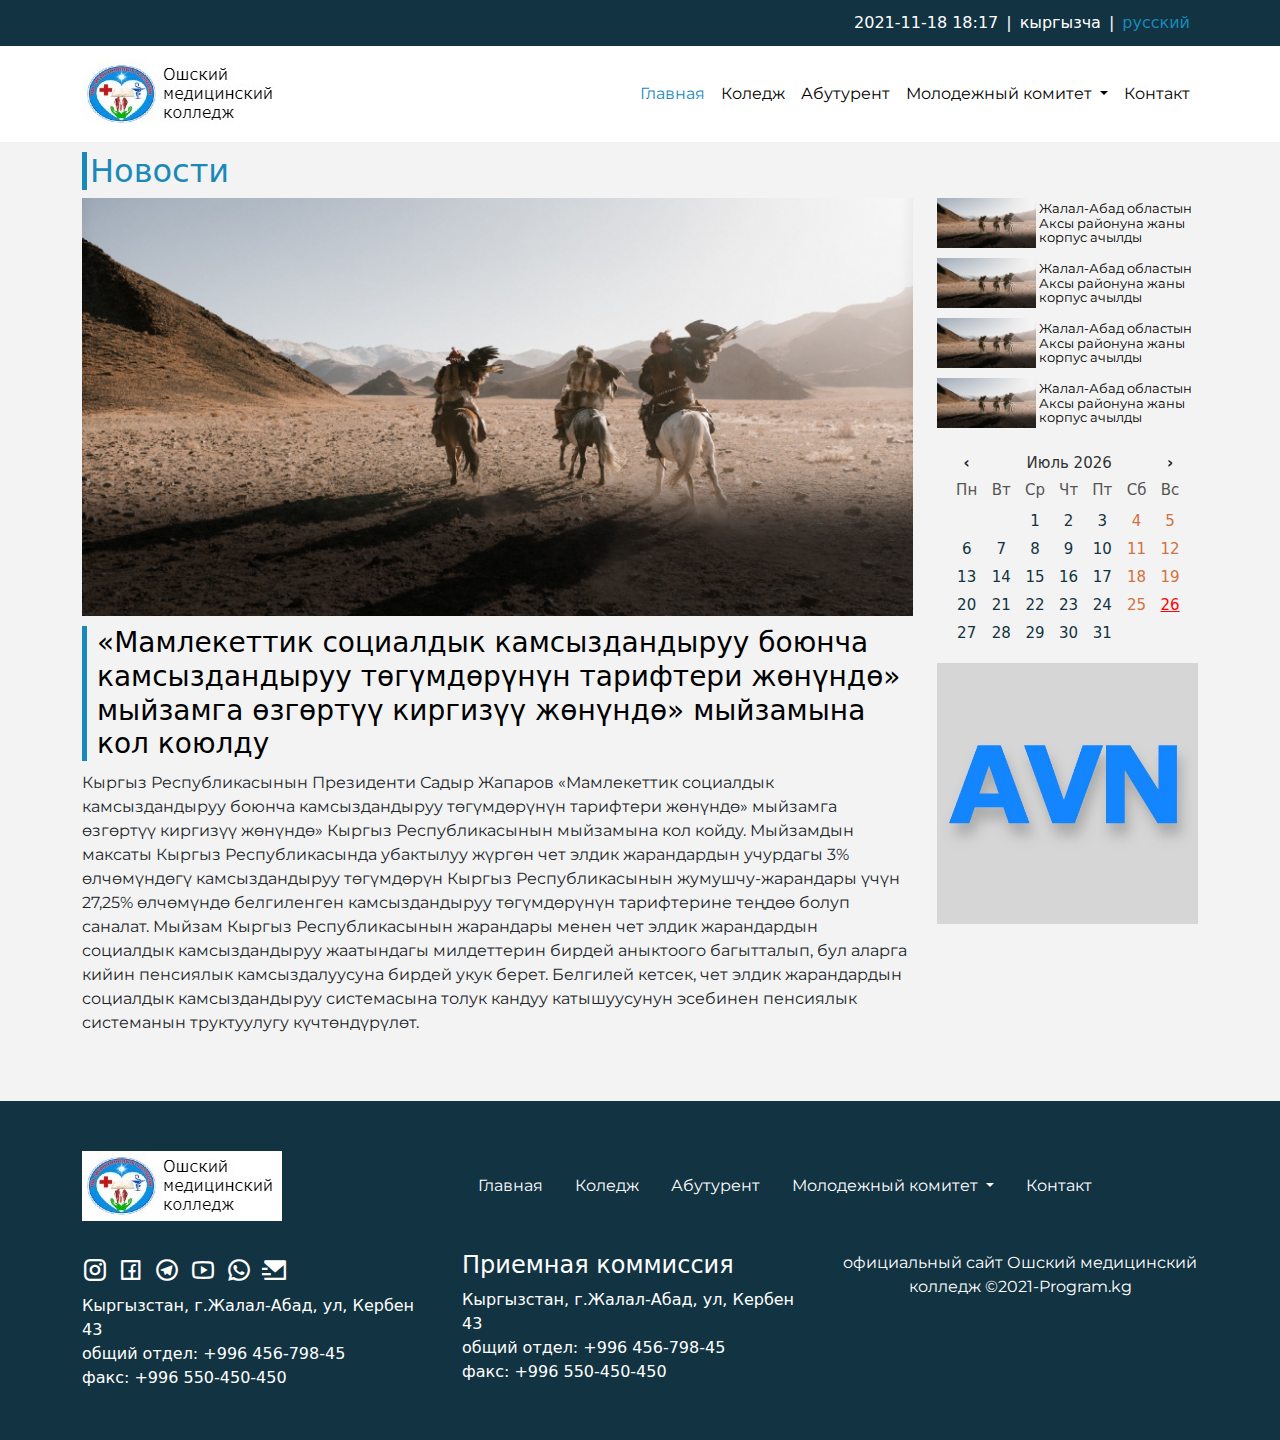
<file: news.html>
<!DOCTYPE html>
<html lang="en">

<head>
    <meta charset="UTF-8">
    <meta http-equiv="X-UA-Compatible" content="IE=edge">
    <meta name="viewport" content="width=device-width, initial-scale=1.0">
    <title>Medicial</title>
    <link rel="stylesheet" href="./css/bootstrapv5.min.css">
    <link rel="stylesheet" href="./css/swipebox.min.css">
    <link rel="stylesheet" href="./fonts/remixicon/remixicon.css">
    <link rel="stylesheet" href="css/styles.min.css">
</head>

<body>

    <!-- Top Navbar -->
    <div class="topNav">
        <div class="d-flex justify-content-end align-items-center container list-style-none ">
            <ul class="d-flex align-items-center justify-content-center text-white">
                <li class="p-2 data">2021-11-18 18:17</li> <span class="data">|</span>
                <li class="p-2 lang">кыргызча</li> |
                <li class="p-2 lang active">русский</li>
            </ul>
        </div>
    </div>
    <!-- /Top Navbar end -->

    <!-- Navbar -->
    <nav class="navbar navbar-expand-lg navbar-light bg-light">
        <div class="container-md">
            <a class="navbar-brand d-flex align-items-center" href="index.html">
                <div><img src="./img/logo.png" class="logo" alt="" /></div>
            </a>
            <button class="navbar-toggler" type="button" data-bs-toggle="collapse" data-bs-target="#navbarNavDropdown"
                aria-controls="navbarNavDropdown" aria-expanded="false" aria-label="Toggle navigation">
                <span class="navbar-toggler-icon"></span>
            </button>
            <div class="collapse navbar-collapse justify-content-end" id="navbarNavDropdown">
                <ul class="navbar-nav">
                    <li class="nav-item">
                        <a class="nav-link active" aria-current="page" href="#">Главная</a>
                    </li>
                    <li class="nav-item">
                        <a class="nav-link" href="#">Коледж</a>
                    </li>
                    <li class="nav-item">
                        <a class="nav-link" href="#">Абутурент</a>
                    </li>
                    <li class="nav-item dropdown">
                        <a class="nav-link dropdown-toggle" href="#" id="navbarDropdownMenuLink" role="button"
                            data-bs-toggle="dropdown" aria-expanded="false">
                            Молодежный комитет
                        </a>
                        <ul class="dropdown-menu" aria-labelledby="navbarDropdownMenuLink">
                            <li><a class="dropdown-item" href="#">Студент</a></li>
                        </ul>
                    </li>
                    <li class="nav-item">
                        <a class="nav-link" href="#">Контакт</a>
                    </li>
                </ul>
            </div>
        </div>
    </nav>
    <!-- /Navbar end -->

    <!-- News -->
    <section class="mdb-1">
        <div class="container">
            <div class="row">
                <h2 class="title_top_page">Новости</h2>
                <div class="col-lg-9">
                    <div class="textContent">
                        <a href="news.html">
                            <img src="./img/news/1.png" class="img-fluid" alt="">
                        </a>
                        <h3 class="title_new">«Мамлекеттик социалдык камсыздандыруу боюнча камсыздандыруу төгүмдөрүнүн
                            тарифтери жөнүндө» мыйзамга өзгөртүү киргизүү жөнүндө» мыйзамына кол коюлду</h3>
                        <p class="news_text">
                            Кыргыз Республикасынын Президенти Садыр Жапаров «Мамлекеттик социалдык камсыздандыруу боюнча
                            камсыздандыруу төгүмдөрүнүн тарифтери жөнүндө» мыйзамга өзгөртүү киргизүү жөнүндө» Кыргыз
                            Республикасынын мыйзамына кол койду.

                            Мыйзамдын максаты Кыргыз Республикасында убактылуу жүргөн чет элдик жарандардын учурдагы 3%
                            өлчөмүндөгү камсыздандыруу төгүмдөрүн Кыргыз Республикасынын жумушчу-жарандары үчүн 27,25%
                            өлчөмүндө белгиленген камсыздандыруу төгүмдөрүнүн тарифтерине теңдөө болуп саналат.

                            Мыйзам Кыргыз Республикасынын жарандары менен чет элдик жарандардын социалдык камсыздандыруу
                            жаатындагы милдеттерин бирдей аныктоого багытталып, бул аларга кийин пенсиялык
                            камсыздалуусуна бирдей укук берет.

                            Белгилей кетсек, чет элдик жарандардын социалдык камсыздандыруу системасына толук кандуу
                            катышуусунун эсебинен пенсиялык системанын труктуулугу күчтөндүрүлөт.
                        </p>
                    </div>
                </div>
                <div class="col-lg-3">
                    <div>
                        <a href="news.html" class="item_news d-flex">
                            <img src="./img/news/1.png" class="img-rt" alt="">
                            <div>
                                <p class="text-line-1"> Жалал-Абад областын Аксы районуна
                                    жаны корпус ачылды</p>
                            </div>
                        </a>
                        <a href="news.html" class="item_news d-flex">
                            <img src="./img/news/1.png" class="img-rt" alt="">
                            <div>
                                <p class="text-line-1"> Жалал-Абад областын Аксы районуна
                                    жаны корпус ачылды</p>
                            </div>
                        </a>
                        <a href="news.html" class="item_news d-flex">
                            <img src="./img/news/1.png" class="img-rt" alt="">
                            <div>
                                <p class="text-line-1"> Жалал-Абад областын Аксы районуна
                                    жаны корпус ачылды</p>
                            </div>
                        </a>
                        <a href="news.html" class="item_news d-flex">
                            <img src="./img/news/1.png" class="img-rt" alt="">
                            <div>
                                <p class="text-line-1"> Жалал-Абад областын Аксы районуна
                                    жаны корпус ачылды</p>
                            </div>
                        </a>
                    </div>
                    <div class="date_block">
                        <div class="look-calendar">
                            <table id="calendar">
                                <thead>
                                    <tr>
                                        <td><b>‹</b>
                                        <td colspan="5">
                                        <td><b>›</b>
                                    <tr class="dn">
                                        <td>Пн
                                        <td>Вт
                                        <td>Ср
                                        <td>Чт
                                        <td>Пт
                                        <td>Сб
                                        <td>Вс
                                </thead>
                                <tbody></tbody>
                            </table>
                        </div>
                    </div>
                    <div class="avn"><a href="avn.html"><img src="./img/avn.jpg" class="img-fluid" alt=""></a></div>
                </div>
            </div>
        </div>
    </section>
    <!-- /News end -->


    <!-- Footer -->
    <footer class="footer">
        <div class="container">
            <div class="row">
                <div class="col-lg-4"><a href="index.html"> <img src="./img/logo.png" alt="" /></a></div>
                <div class="col-lg-8 d-flex align-items-center footer-menu">
                    <ul class="d-flex">
                        <li class="nav-item">
                            <a class="nav-link active" aria-current="page" href="#">Главная</a>
                        </li>
                        <li class="nav-item">
                            <a class="nav-link" href="#">Коледж</a>
                        </li>
                        <li class="nav-item">
                            <a class="nav-link" href="#">Абутурент</a>
                        </li>
                        <li class="nav-item dropdown">
                            <a class="nav-link dropdown-toggle" href="#" id="navbarDropdownMenuLink" role="button"
                                data-bs-toggle="dropdown" aria-expanded="false">
                                Молодежный комитет
                            </a>
                            <ul class="dropdown-menu" aria-labelledby="navbarDropdownMenuLink">
                                <li><a class="dropdown-item" href="#">Студент</a></li>
                            </ul>
                        </li>
                        <li class="nav-item">
                            <a class="nav-link" href="#">Контакт</a>
                        </li>
                    </ul>
                </div>
            </div>
            <div class="row">
                <div class="col-md-4">
                    <div class="web-icons d-flex justify-content-start">
                        <a href="http://instagram.com/"><i class="ri-instagram-line"></i></a>
                        <a href="http://fb.com/"><i class="ri-facebook-box-line"></i></a>
                        <a href="http://t.me/"><i class="ri-telegram-line"></i></a>
                        <a href="http://youtube.com/"><i class="ri-youtube-line"></i></a>
                        <a href="http://whatsapp.com/"><i class="ri-whatsapp-line"></i></a>
                        <a href="http://mail.ru/"><i class="ri-mail-send-fill"></i></a>
                    </div>
                    <div><span>Кыргызстан, г.Жалал-Абад, ул, Кербен 43</span></div>
                    <div><span>общий отдел: +996 456-798-45</span></div>
                    <div><span>факс: +996 550-450-450</span></div>
                </div>
                <div class="col-md-4">
                    <div>
                        <h4> Приемная коммиссия</h4>
                    </div>
                    <div><span>Кыргызстан, г.Жалал-Абад, ул, Кербен 43</span></div>
                    <div><span>общий отдел: +996 456-798-45</span></div>
                    <div><span>факс: +996 550-450-450</span></div>
                </div>
                <div class="col-md-4">
                    <p class="text-center">официальный сайт Ошский медицинский
                        колледж
                        ©2021-Program.kg</p>
                </div>
            </div>
        </div>
    </footer>
    <!-- Footer end -->


    <script src="./js/bootstrapv5.min.js"></script>
    <script src="./js/jquery3.6.js"></script>
    <script src="./js/jquery.swipebox.min.js"></script>
    <script src="js/index.js"></script>
</body>

</html>
</file>
<file: css/bootstrapv5.min.css>
@charset "UTF-8";/*!
 * Bootstrap v5.1.3 (https://getbootstrap.com/)
 * Copyright 2011-2021 The Bootstrap Authors
 * Copyright 2011-2021 Twitter, Inc.
 * Licensed under MIT (https://github.com/twbs/bootstrap/blob/main/LICENSE)
 */:root{--bs-blue:#0d6efd;--bs-indigo:#6610f2;--bs-purple:#6f42c1;--bs-pink:#d63384;--bs-red:#dc3545;--bs-orange:#fd7e14;--bs-yellow:#ffc107;--bs-green:#198754;--bs-teal:#20c997;--bs-cyan:#0dcaf0;--bs-white:#fff;--bs-gray:#6c757d;--bs-gray-dark:#343a40;--bs-gray-100:#f8f9fa;--bs-gray-200:#e9ecef;--bs-gray-300:#dee2e6;--bs-gray-400:#ced4da;--bs-gray-500:#adb5bd;--bs-gray-600:#6c757d;--bs-gray-700:#495057;--bs-gray-800:#343a40;--bs-gray-900:#212529;--bs-primary:#0d6efd;--bs-secondary:#6c757d;--bs-success:#198754;--bs-info:#0dcaf0;--bs-warning:#ffc107;--bs-danger:#dc3545;--bs-light:#f8f9fa;--bs-dark:#212529;--bs-primary-rgb:13,110,253;--bs-secondary-rgb:108,117,125;--bs-success-rgb:25,135,84;--bs-info-rgb:13,202,240;--bs-warning-rgb:255,193,7;--bs-danger-rgb:220,53,69;--bs-light-rgb:248,249,250;--bs-dark-rgb:33,37,41;--bs-white-rgb:255,255,255;--bs-black-rgb:0,0,0;--bs-body-color-rgb:33,37,41;--bs-body-bg-rgb:255,255,255;--bs-font-sans-serif:system-ui,-apple-system,"Segoe UI",Roboto,"Helvetica Neue",Arial,"Noto Sans","Liberation Sans",sans-serif,"Apple Color Emoji","Segoe UI Emoji","Segoe UI Symbol","Noto Color Emoji";--bs-font-monospace:SFMono-Regular,Menlo,Monaco,Consolas,"Liberation Mono","Courier New",monospace;--bs-gradient:linear-gradient(180deg, rgba(255, 255, 255, 0.15), rgba(255, 255, 255, 0));--bs-body-font-family:var(--bs-font-sans-serif);--bs-body-font-size:1rem;--bs-body-font-weight:400;--bs-body-line-height:1.5;--bs-body-color:#212529;--bs-body-bg:#fff}*,::after,::before{box-sizing:border-box}@media (prefers-reduced-motion:no-preference){:root{scroll-behavior:smooth}}body{margin:0;font-family:var(--bs-body-font-family);font-size:var(--bs-body-font-size);font-weight:var(--bs-body-font-weight);line-height:var(--bs-body-line-height);color:var(--bs-body-color);text-align:var(--bs-body-text-align);background-color:var(--bs-body-bg);-webkit-text-size-adjust:100%;-webkit-tap-highlight-color:transparent}hr{margin:1rem 0;color:inherit;background-color:currentColor;border:0;opacity:.25}hr:not([size]){height:1px}.h1,.h2,.h3,.h4,.h5,.h6,h1,h2,h3,h4,h5,h6{margin-top:0;margin-bottom:.5rem;font-weight:500;line-height:1.2}.h1,h1{font-size:calc(1.375rem + 1.5vw)}@media (min-width:1200px){.h1,h1{font-size:2.5rem}}.h2,h2{font-size:calc(1.325rem + .9vw)}@media (min-width:1200px){.h2,h2{font-size:2rem}}.h3,h3{font-size:calc(1.3rem + .6vw)}@media (min-width:1200px){.h3,h3{font-size:1.75rem}}.h4,h4{font-size:calc(1.275rem + .3vw)}@media (min-width:1200px){.h4,h4{font-size:1.5rem}}.h5,h5{font-size:1.25rem}.h6,h6{font-size:1rem}p{margin-top:0;margin-bottom:1rem}abbr[data-bs-original-title],abbr[title]{-webkit-text-decoration:underline dotted;text-decoration:underline dotted;cursor:help;-webkit-text-decoration-skip-ink:none;text-decoration-skip-ink:none}address{margin-bottom:1rem;font-style:normal;line-height:inherit}ol,ul{padding-left:2rem}dl,ol,ul{margin-top:0;margin-bottom:1rem}ol ol,ol ul,ul ol,ul ul{margin-bottom:0}dt{font-weight:700}dd{margin-bottom:.5rem;margin-left:0}blockquote{margin:0 0 1rem}b,strong{font-weight:bolder}.small,small{font-size:.875em}.mark,mark{padding:.2em;background-color:#fcf8e3}sub,sup{position:relative;font-size:.75em;line-height:0;vertical-align:baseline}sub{bottom:-.25em}sup{top:-.5em}a{color:#0d6efd;text-decoration:underline}a:hover{color:#0a58ca}a:not([href]):not([class]),a:not([href]):not([class]):hover{color:inherit;text-decoration:none}code,kbd,pre,samp{font-family:var(--bs-font-monospace);font-size:1em;direction:ltr;unicode-bidi:bidi-override}pre{display:block;margin-top:0;margin-bottom:1rem;overflow:auto;font-size:.875em}pre code{font-size:inherit;color:inherit;word-break:normal}code{font-size:.875em;color:#d63384;word-wrap:break-word}a>code{color:inherit}kbd{padding:.2rem .4rem;font-size:.875em;color:#fff;background-color:#212529;border-radius:.2rem}kbd kbd{padding:0;font-size:1em;font-weight:700}figure{margin:0 0 1rem}img,svg{vertical-align:middle}table{caption-side:bottom;border-collapse:collapse}caption{padding-top:.5rem;padding-bottom:.5rem;color:#6c757d;text-align:left}th{text-align:inherit;text-align:-webkit-match-parent}tbody,td,tfoot,th,thead,tr{border-color:inherit;border-style:solid;border-width:0}label{display:inline-block}button{border-radius:0}button:focus:not(:focus-visible){outline:0}button,input,optgroup,select,textarea{margin:0;font-family:inherit;font-size:inherit;line-height:inherit}button,select{text-transform:none}[role=button]{cursor:pointer}select{word-wrap:normal}select:disabled{opacity:1}[list]::-webkit-calendar-picker-indicator{display:none}[type=button],[type=reset],[type=submit],button{-webkit-appearance:button}[type=button]:not(:disabled),[type=reset]:not(:disabled),[type=submit]:not(:disabled),button:not(:disabled){cursor:pointer}::-moz-focus-inner{padding:0;border-style:none}textarea{resize:vertical}fieldset{min-width:0;padding:0;margin:0;border:0}legend{float:left;width:100%;padding:0;margin-bottom:.5rem;font-size:calc(1.275rem + .3vw);line-height:inherit}@media (min-width:1200px){legend{font-size:1.5rem}}legend+*{clear:left}::-webkit-datetime-edit-day-field,::-webkit-datetime-edit-fields-wrapper,::-webkit-datetime-edit-hour-field,::-webkit-datetime-edit-minute,::-webkit-datetime-edit-month-field,::-webkit-datetime-edit-text,::-webkit-datetime-edit-year-field{padding:0}::-webkit-inner-spin-button{height:auto}[type=search]{outline-offset:-2px;-webkit-appearance:textfield}::-webkit-search-decoration{-webkit-appearance:none}::-webkit-color-swatch-wrapper{padding:0}::-webkit-file-upload-button{font:inherit}::file-selector-button{font:inherit}::-webkit-file-upload-button{font:inherit;-webkit-appearance:button}output{display:inline-block}iframe{border:0}summary{display:list-item;cursor:pointer}progress{vertical-align:baseline}[hidden]{display:none!important}.lead{font-size:1.25rem;font-weight:300}.display-1{font-size:calc(1.625rem + 4.5vw);font-weight:300;line-height:1.2}@media (min-width:1200px){.display-1{font-size:5rem}}.display-2{font-size:calc(1.575rem + 3.9vw);font-weight:300;line-height:1.2}@media (min-width:1200px){.display-2{font-size:4.5rem}}.display-3{font-size:calc(1.525rem + 3.3vw);font-weight:300;line-height:1.2}@media (min-width:1200px){.display-3{font-size:4rem}}.display-4{font-size:calc(1.475rem + 2.7vw);font-weight:300;line-height:1.2}@media (min-width:1200px){.display-4{font-size:3.5rem}}.display-5{font-size:calc(1.425rem + 2.1vw);font-weight:300;line-height:1.2}@media (min-width:1200px){.display-5{font-size:3rem}}.display-6{font-size:calc(1.375rem + 1.5vw);font-weight:300;line-height:1.2}@media (min-width:1200px){.display-6{font-size:2.5rem}}.list-unstyled{padding-left:0;list-style:none}.list-inline{padding-left:0;list-style:none}.list-inline-item{display:inline-block}.list-inline-item:not(:last-child){margin-right:.5rem}.initialism{font-size:.875em;text-transform:uppercase}.blockquote{margin-bottom:1rem;font-size:1.25rem}.blockquote>:last-child{margin-bottom:0}.blockquote-footer{margin-top:-1rem;margin-bottom:1rem;font-size:.875em;color:#6c757d}.blockquote-footer::before{content:"— "}.img-fluid{max-width:100%;height:auto}.img-thumbnail{padding:.25rem;background-color:#fff;border:1px solid #dee2e6;border-radius:.25rem;max-width:100%;height:auto}.figure{display:inline-block}.figure-img{margin-bottom:.5rem;line-height:1}.figure-caption{font-size:.875em;color:#6c757d}.container,.container-fluid,.container-lg,.container-md,.container-sm,.container-xl,.container-xxl{width:100%;padding-right:var(--bs-gutter-x,.75rem);padding-left:var(--bs-gutter-x,.75rem);margin-right:auto;margin-left:auto}@media (min-width:576px){.container,.container-sm{max-width:540px}}@media (min-width:768px){.container,.container-md,.container-sm{max-width:720px}}@media (min-width:992px){.container,.container-lg,.container-md,.container-sm{max-width:960px}}@media (min-width:1200px){.container,.container-lg,.container-md,.container-sm,.container-xl{max-width:1140px}}@media (min-width:1400px){.container,.container-lg,.container-md,.container-sm,.container-xl,.container-xxl{max-width:1320px}}.row{--bs-gutter-x:1.5rem;--bs-gutter-y:0;display:flex;flex-wrap:wrap;margin-top:calc(-1 * var(--bs-gutter-y));margin-right:calc(-.5 * var(--bs-gutter-x));margin-left:calc(-.5 * var(--bs-gutter-x))}.row>*{flex-shrink:0;width:100%;max-width:100%;padding-right:calc(var(--bs-gutter-x) * .5);padding-left:calc(var(--bs-gutter-x) * .5);margin-top:var(--bs-gutter-y)}.col{flex:1 0 0%}.row-cols-auto>*{flex:0 0 auto;width:auto}.row-cols-1>*{flex:0 0 auto;width:100%}.row-cols-2>*{flex:0 0 auto;width:50%}.row-cols-3>*{flex:0 0 auto;width:33.3333333333%}.row-cols-4>*{flex:0 0 auto;width:25%}.row-cols-5>*{flex:0 0 auto;width:20%}.row-cols-6>*{flex:0 0 auto;width:16.6666666667%}.col-auto{flex:0 0 auto;width:auto}.col-1{flex:0 0 auto;width:8.33333333%}.col-2{flex:0 0 auto;width:16.66666667%}.col-3{flex:0 0 auto;width:25%}.col-4{flex:0 0 auto;width:33.33333333%}.col-5{flex:0 0 auto;width:41.66666667%}.col-6{flex:0 0 auto;width:50%}.col-7{flex:0 0 auto;width:58.33333333%}.col-8{flex:0 0 auto;width:66.66666667%}.col-9{flex:0 0 auto;width:75%}.col-10{flex:0 0 auto;width:83.33333333%}.col-11{flex:0 0 auto;width:91.66666667%}.col-12{flex:0 0 auto;width:100%}.offset-1{margin-left:8.33333333%}.offset-2{margin-left:16.66666667%}.offset-3{margin-left:25%}.offset-4{margin-left:33.33333333%}.offset-5{margin-left:41.66666667%}.offset-6{margin-left:50%}.offset-7{margin-left:58.33333333%}.offset-8{margin-left:66.66666667%}.offset-9{margin-left:75%}.offset-10{margin-left:83.33333333%}.offset-11{margin-left:91.66666667%}.g-0,.gx-0{--bs-gutter-x:0}.g-0,.gy-0{--bs-gutter-y:0}.g-1,.gx-1{--bs-gutter-x:0.25rem}.g-1,.gy-1{--bs-gutter-y:0.25rem}.g-2,.gx-2{--bs-gutter-x:0.5rem}.g-2,.gy-2{--bs-gutter-y:0.5rem}.g-3,.gx-3{--bs-gutter-x:1rem}.g-3,.gy-3{--bs-gutter-y:1rem}.g-4,.gx-4{--bs-gutter-x:1.5rem}.g-4,.gy-4{--bs-gutter-y:1.5rem}.g-5,.gx-5{--bs-gutter-x:3rem}.g-5,.gy-5{--bs-gutter-y:3rem}@media (min-width:576px){.col-sm{flex:1 0 0%}.row-cols-sm-auto>*{flex:0 0 auto;width:auto}.row-cols-sm-1>*{flex:0 0 auto;width:100%}.row-cols-sm-2>*{flex:0 0 auto;width:50%}.row-cols-sm-3>*{flex:0 0 auto;width:33.3333333333%}.row-cols-sm-4>*{flex:0 0 auto;width:25%}.row-cols-sm-5>*{flex:0 0 auto;width:20%}.row-cols-sm-6>*{flex:0 0 auto;width:16.6666666667%}.col-sm-auto{flex:0 0 auto;width:auto}.col-sm-1{flex:0 0 auto;width:8.33333333%}.col-sm-2{flex:0 0 auto;width:16.66666667%}.col-sm-3{flex:0 0 auto;width:25%}.col-sm-4{flex:0 0 auto;width:33.33333333%}.col-sm-5{flex:0 0 auto;width:41.66666667%}.col-sm-6{flex:0 0 auto;width:50%}.col-sm-7{flex:0 0 auto;width:58.33333333%}.col-sm-8{flex:0 0 auto;width:66.66666667%}.col-sm-9{flex:0 0 auto;width:75%}.col-sm-10{flex:0 0 auto;width:83.33333333%}.col-sm-11{flex:0 0 auto;width:91.66666667%}.col-sm-12{flex:0 0 auto;width:100%}.offset-sm-0{margin-left:0}.offset-sm-1{margin-left:8.33333333%}.offset-sm-2{margin-left:16.66666667%}.offset-sm-3{margin-left:25%}.offset-sm-4{margin-left:33.33333333%}.offset-sm-5{margin-left:41.66666667%}.offset-sm-6{margin-left:50%}.offset-sm-7{margin-left:58.33333333%}.offset-sm-8{margin-left:66.66666667%}.offset-sm-9{margin-left:75%}.offset-sm-10{margin-left:83.33333333%}.offset-sm-11{margin-left:91.66666667%}.g-sm-0,.gx-sm-0{--bs-gutter-x:0}.g-sm-0,.gy-sm-0{--bs-gutter-y:0}.g-sm-1,.gx-sm-1{--bs-gutter-x:0.25rem}.g-sm-1,.gy-sm-1{--bs-gutter-y:0.25rem}.g-sm-2,.gx-sm-2{--bs-gutter-x:0.5rem}.g-sm-2,.gy-sm-2{--bs-gutter-y:0.5rem}.g-sm-3,.gx-sm-3{--bs-gutter-x:1rem}.g-sm-3,.gy-sm-3{--bs-gutter-y:1rem}.g-sm-4,.gx-sm-4{--bs-gutter-x:1.5rem}.g-sm-4,.gy-sm-4{--bs-gutter-y:1.5rem}.g-sm-5,.gx-sm-5{--bs-gutter-x:3rem}.g-sm-5,.gy-sm-5{--bs-gutter-y:3rem}}@media (min-width:768px){.col-md{flex:1 0 0%}.row-cols-md-auto>*{flex:0 0 auto;width:auto}.row-cols-md-1>*{flex:0 0 auto;width:100%}.row-cols-md-2>*{flex:0 0 auto;width:50%}.row-cols-md-3>*{flex:0 0 auto;width:33.3333333333%}.row-cols-md-4>*{flex:0 0 auto;width:25%}.row-cols-md-5>*{flex:0 0 auto;width:20%}.row-cols-md-6>*{flex:0 0 auto;width:16.6666666667%}.col-md-auto{flex:0 0 auto;width:auto}.col-md-1{flex:0 0 auto;width:8.33333333%}.col-md-2{flex:0 0 auto;width:16.66666667%}.col-md-3{flex:0 0 auto;width:25%}.col-md-4{flex:0 0 auto;width:33.33333333%}.col-md-5{flex:0 0 auto;width:41.66666667%}.col-md-6{flex:0 0 auto;width:50%}.col-md-7{flex:0 0 auto;width:58.33333333%}.col-md-8{flex:0 0 auto;width:66.66666667%}.col-md-9{flex:0 0 auto;width:75%}.col-md-10{flex:0 0 auto;width:83.33333333%}.col-md-11{flex:0 0 auto;width:91.66666667%}.col-md-12{flex:0 0 auto;width:100%}.offset-md-0{margin-left:0}.offset-md-1{margin-left:8.33333333%}.offset-md-2{margin-left:16.66666667%}.offset-md-3{margin-left:25%}.offset-md-4{margin-left:33.33333333%}.offset-md-5{margin-left:41.66666667%}.offset-md-6{margin-left:50%}.offset-md-7{margin-left:58.33333333%}.offset-md-8{margin-left:66.66666667%}.offset-md-9{margin-left:75%}.offset-md-10{margin-left:83.33333333%}.offset-md-11{margin-left:91.66666667%}.g-md-0,.gx-md-0{--bs-gutter-x:0}.g-md-0,.gy-md-0{--bs-gutter-y:0}.g-md-1,.gx-md-1{--bs-gutter-x:0.25rem}.g-md-1,.gy-md-1{--bs-gutter-y:0.25rem}.g-md-2,.gx-md-2{--bs-gutter-x:0.5rem}.g-md-2,.gy-md-2{--bs-gutter-y:0.5rem}.g-md-3,.gx-md-3{--bs-gutter-x:1rem}.g-md-3,.gy-md-3{--bs-gutter-y:1rem}.g-md-4,.gx-md-4{--bs-gutter-x:1.5rem}.g-md-4,.gy-md-4{--bs-gutter-y:1.5rem}.g-md-5,.gx-md-5{--bs-gutter-x:3rem}.g-md-5,.gy-md-5{--bs-gutter-y:3rem}}@media (min-width:992px){.col-lg{flex:1 0 0%}.row-cols-lg-auto>*{flex:0 0 auto;width:auto}.row-cols-lg-1>*{flex:0 0 auto;width:100%}.row-cols-lg-2>*{flex:0 0 auto;width:50%}.row-cols-lg-3>*{flex:0 0 auto;width:33.3333333333%}.row-cols-lg-4>*{flex:0 0 auto;width:25%}.row-cols-lg-5>*{flex:0 0 auto;width:20%}.row-cols-lg-6>*{flex:0 0 auto;width:16.6666666667%}.col-lg-auto{flex:0 0 auto;width:auto}.col-lg-1{flex:0 0 auto;width:8.33333333%}.col-lg-2{flex:0 0 auto;width:16.66666667%}.col-lg-3{flex:0 0 auto;width:25%}.col-lg-4{flex:0 0 auto;width:33.33333333%}.col-lg-5{flex:0 0 auto;width:41.66666667%}.col-lg-6{flex:0 0 auto;width:50%}.col-lg-7{flex:0 0 auto;width:58.33333333%}.col-lg-8{flex:0 0 auto;width:66.66666667%}.col-lg-9{flex:0 0 auto;width:75%}.col-lg-10{flex:0 0 auto;width:83.33333333%}.col-lg-11{flex:0 0 auto;width:91.66666667%}.col-lg-12{flex:0 0 auto;width:100%}.offset-lg-0{margin-left:0}.offset-lg-1{margin-left:8.33333333%}.offset-lg-2{margin-left:16.66666667%}.offset-lg-3{margin-left:25%}.offset-lg-4{margin-left:33.33333333%}.offset-lg-5{margin-left:41.66666667%}.offset-lg-6{margin-left:50%}.offset-lg-7{margin-left:58.33333333%}.offset-lg-8{margin-left:66.66666667%}.offset-lg-9{margin-left:75%}.offset-lg-10{margin-left:83.33333333%}.offset-lg-11{margin-left:91.66666667%}.g-lg-0,.gx-lg-0{--bs-gutter-x:0}.g-lg-0,.gy-lg-0{--bs-gutter-y:0}.g-lg-1,.gx-lg-1{--bs-gutter-x:0.25rem}.g-lg-1,.gy-lg-1{--bs-gutter-y:0.25rem}.g-lg-2,.gx-lg-2{--bs-gutter-x:0.5rem}.g-lg-2,.gy-lg-2{--bs-gutter-y:0.5rem}.g-lg-3,.gx-lg-3{--bs-gutter-x:1rem}.g-lg-3,.gy-lg-3{--bs-gutter-y:1rem}.g-lg-4,.gx-lg-4{--bs-gutter-x:1.5rem}.g-lg-4,.gy-lg-4{--bs-gutter-y:1.5rem}.g-lg-5,.gx-lg-5{--bs-gutter-x:3rem}.g-lg-5,.gy-lg-5{--bs-gutter-y:3rem}}@media (min-width:1200px){.col-xl{flex:1 0 0%}.row-cols-xl-auto>*{flex:0 0 auto;width:auto}.row-cols-xl-1>*{flex:0 0 auto;width:100%}.row-cols-xl-2>*{flex:0 0 auto;width:50%}.row-cols-xl-3>*{flex:0 0 auto;width:33.3333333333%}.row-cols-xl-4>*{flex:0 0 auto;width:25%}.row-cols-xl-5>*{flex:0 0 auto;width:20%}.row-cols-xl-6>*{flex:0 0 auto;width:16.6666666667%}.col-xl-auto{flex:0 0 auto;width:auto}.col-xl-1{flex:0 0 auto;width:8.33333333%}.col-xl-2{flex:0 0 auto;width:16.66666667%}.col-xl-3{flex:0 0 auto;width:25%}.col-xl-4{flex:0 0 auto;width:33.33333333%}.col-xl-5{flex:0 0 auto;width:41.66666667%}.col-xl-6{flex:0 0 auto;width:50%}.col-xl-7{flex:0 0 auto;width:58.33333333%}.col-xl-8{flex:0 0 auto;width:66.66666667%}.col-xl-9{flex:0 0 auto;width:75%}.col-xl-10{flex:0 0 auto;width:83.33333333%}.col-xl-11{flex:0 0 auto;width:91.66666667%}.col-xl-12{flex:0 0 auto;width:100%}.offset-xl-0{margin-left:0}.offset-xl-1{margin-left:8.33333333%}.offset-xl-2{margin-left:16.66666667%}.offset-xl-3{margin-left:25%}.offset-xl-4{margin-left:33.33333333%}.offset-xl-5{margin-left:41.66666667%}.offset-xl-6{margin-left:50%}.offset-xl-7{margin-left:58.33333333%}.offset-xl-8{margin-left:66.66666667%}.offset-xl-9{margin-left:75%}.offset-xl-10{margin-left:83.33333333%}.offset-xl-11{margin-left:91.66666667%}.g-xl-0,.gx-xl-0{--bs-gutter-x:0}.g-xl-0,.gy-xl-0{--bs-gutter-y:0}.g-xl-1,.gx-xl-1{--bs-gutter-x:0.25rem}.g-xl-1,.gy-xl-1{--bs-gutter-y:0.25rem}.g-xl-2,.gx-xl-2{--bs-gutter-x:0.5rem}.g-xl-2,.gy-xl-2{--bs-gutter-y:0.5rem}.g-xl-3,.gx-xl-3{--bs-gutter-x:1rem}.g-xl-3,.gy-xl-3{--bs-gutter-y:1rem}.g-xl-4,.gx-xl-4{--bs-gutter-x:1.5rem}.g-xl-4,.gy-xl-4{--bs-gutter-y:1.5rem}.g-xl-5,.gx-xl-5{--bs-gutter-x:3rem}.g-xl-5,.gy-xl-5{--bs-gutter-y:3rem}}@media (min-width:1400px){.col-xxl{flex:1 0 0%}.row-cols-xxl-auto>*{flex:0 0 auto;width:auto}.row-cols-xxl-1>*{flex:0 0 auto;width:100%}.row-cols-xxl-2>*{flex:0 0 auto;width:50%}.row-cols-xxl-3>*{flex:0 0 auto;width:33.3333333333%}.row-cols-xxl-4>*{flex:0 0 auto;width:25%}.row-cols-xxl-5>*{flex:0 0 auto;width:20%}.row-cols-xxl-6>*{flex:0 0 auto;width:16.6666666667%}.col-xxl-auto{flex:0 0 auto;width:auto}.col-xxl-1{flex:0 0 auto;width:8.33333333%}.col-xxl-2{flex:0 0 auto;width:16.66666667%}.col-xxl-3{flex:0 0 auto;width:25%}.col-xxl-4{flex:0 0 auto;width:33.33333333%}.col-xxl-5{flex:0 0 auto;width:41.66666667%}.col-xxl-6{flex:0 0 auto;width:50%}.col-xxl-7{flex:0 0 auto;width:58.33333333%}.col-xxl-8{flex:0 0 auto;width:66.66666667%}.col-xxl-9{flex:0 0 auto;width:75%}.col-xxl-10{flex:0 0 auto;width:83.33333333%}.col-xxl-11{flex:0 0 auto;width:91.66666667%}.col-xxl-12{flex:0 0 auto;width:100%}.offset-xxl-0{margin-left:0}.offset-xxl-1{margin-left:8.33333333%}.offset-xxl-2{margin-left:16.66666667%}.offset-xxl-3{margin-left:25%}.offset-xxl-4{margin-left:33.33333333%}.offset-xxl-5{margin-left:41.66666667%}.offset-xxl-6{margin-left:50%}.offset-xxl-7{margin-left:58.33333333%}.offset-xxl-8{margin-left:66.66666667%}.offset-xxl-9{margin-left:75%}.offset-xxl-10{margin-left:83.33333333%}.offset-xxl-11{margin-left:91.66666667%}.g-xxl-0,.gx-xxl-0{--bs-gutter-x:0}.g-xxl-0,.gy-xxl-0{--bs-gutter-y:0}.g-xxl-1,.gx-xxl-1{--bs-gutter-x:0.25rem}.g-xxl-1,.gy-xxl-1{--bs-gutter-y:0.25rem}.g-xxl-2,.gx-xxl-2{--bs-gutter-x:0.5rem}.g-xxl-2,.gy-xxl-2{--bs-gutter-y:0.5rem}.g-xxl-3,.gx-xxl-3{--bs-gutter-x:1rem}.g-xxl-3,.gy-xxl-3{--bs-gutter-y:1rem}.g-xxl-4,.gx-xxl-4{--bs-gutter-x:1.5rem}.g-xxl-4,.gy-xxl-4{--bs-gutter-y:1.5rem}.g-xxl-5,.gx-xxl-5{--bs-gutter-x:3rem}.g-xxl-5,.gy-xxl-5{--bs-gutter-y:3rem}}.table{--bs-table-bg:transparent;--bs-table-accent-bg:transparent;--bs-table-striped-color:#212529;--bs-table-striped-bg:rgba(0, 0, 0, 0.05);--bs-table-active-color:#212529;--bs-table-active-bg:rgba(0, 0, 0, 0.1);--bs-table-hover-color:#212529;--bs-table-hover-bg:rgba(0, 0, 0, 0.075);width:100%;margin-bottom:1rem;color:#212529;vertical-align:top;border-color:#dee2e6}.table>:not(caption)>*>*{padding:.5rem .5rem;background-color:var(--bs-table-bg);border-bottom-width:1px;box-shadow:inset 0 0 0 9999px var(--bs-table-accent-bg)}.table>tbody{vertical-align:inherit}.table>thead{vertical-align:bottom}.table>:not(:first-child){border-top:2px solid currentColor}.caption-top{caption-side:top}.table-sm>:not(caption)>*>*{padding:.25rem .25rem}.table-bordered>:not(caption)>*{border-width:1px 0}.table-bordered>:not(caption)>*>*{border-width:0 1px}.table-borderless>:not(caption)>*>*{border-bottom-width:0}.table-borderless>:not(:first-child){border-top-width:0}.table-striped>tbody>tr:nth-of-type(odd)>*{--bs-table-accent-bg:var(--bs-table-striped-bg);color:var(--bs-table-striped-color)}.table-active{--bs-table-accent-bg:var(--bs-table-active-bg);color:var(--bs-table-active-color)}.table-hover>tbody>tr:hover>*{--bs-table-accent-bg:var(--bs-table-hover-bg);color:var(--bs-table-hover-color)}.table-primary{--bs-table-bg:#cfe2ff;--bs-table-striped-bg:#c5d7f2;--bs-table-striped-color:#000;--bs-table-active-bg:#bacbe6;--bs-table-active-color:#000;--bs-table-hover-bg:#bfd1ec;--bs-table-hover-color:#000;color:#000;border-color:#bacbe6}.table-secondary{--bs-table-bg:#e2e3e5;--bs-table-striped-bg:#d7d8da;--bs-table-striped-color:#000;--bs-table-active-bg:#cbccce;--bs-table-active-color:#000;--bs-table-hover-bg:#d1d2d4;--bs-table-hover-color:#000;color:#000;border-color:#cbccce}.table-success{--bs-table-bg:#d1e7dd;--bs-table-striped-bg:#c7dbd2;--bs-table-striped-color:#000;--bs-table-active-bg:#bcd0c7;--bs-table-active-color:#000;--bs-table-hover-bg:#c1d6cc;--bs-table-hover-color:#000;color:#000;border-color:#bcd0c7}.table-info{--bs-table-bg:#cff4fc;--bs-table-striped-bg:#c5e8ef;--bs-table-striped-color:#000;--bs-table-active-bg:#badce3;--bs-table-active-color:#000;--bs-table-hover-bg:#bfe2e9;--bs-table-hover-color:#000;color:#000;border-color:#badce3}.table-warning{--bs-table-bg:#fff3cd;--bs-table-striped-bg:#f2e7c3;--bs-table-striped-color:#000;--bs-table-active-bg:#e6dbb9;--bs-table-active-color:#000;--bs-table-hover-bg:#ece1be;--bs-table-hover-color:#000;color:#000;border-color:#e6dbb9}.table-danger{--bs-table-bg:#f8d7da;--bs-table-striped-bg:#eccccf;--bs-table-striped-color:#000;--bs-table-active-bg:#dfc2c4;--bs-table-active-color:#000;--bs-table-hover-bg:#e5c7ca;--bs-table-hover-color:#000;color:#000;border-color:#dfc2c4}.table-light{--bs-table-bg:#f8f9fa;--bs-table-striped-bg:#ecedee;--bs-table-striped-color:#000;--bs-table-active-bg:#dfe0e1;--bs-table-active-color:#000;--bs-table-hover-bg:#e5e6e7;--bs-table-hover-color:#000;color:#000;border-color:#dfe0e1}.table-dark{--bs-table-bg:#212529;--bs-table-striped-bg:#2c3034;--bs-table-striped-color:#fff;--bs-table-active-bg:#373b3e;--bs-table-active-color:#fff;--bs-table-hover-bg:#323539;--bs-table-hover-color:#fff;color:#fff;border-color:#373b3e}.table-responsive{overflow-x:auto;-webkit-overflow-scrolling:touch}@media (max-width:575.98px){.table-responsive-sm{overflow-x:auto;-webkit-overflow-scrolling:touch}}@media (max-width:767.98px){.table-responsive-md{overflow-x:auto;-webkit-overflow-scrolling:touch}}@media (max-width:991.98px){.table-responsive-lg{overflow-x:auto;-webkit-overflow-scrolling:touch}}@media (max-width:1199.98px){.table-responsive-xl{overflow-x:auto;-webkit-overflow-scrolling:touch}}@media (max-width:1399.98px){.table-responsive-xxl{overflow-x:auto;-webkit-overflow-scrolling:touch}}.form-label{margin-bottom:.5rem}.col-form-label{padding-top:calc(.375rem + 1px);padding-bottom:calc(.375rem + 1px);margin-bottom:0;font-size:inherit;line-height:1.5}.col-form-label-lg{padding-top:calc(.5rem + 1px);padding-bottom:calc(.5rem + 1px);font-size:1.25rem}.col-form-label-sm{padding-top:calc(.25rem + 1px);padding-bottom:calc(.25rem + 1px);font-size:.875rem}.form-text{margin-top:.25rem;font-size:.875em;color:#6c757d}.form-control{display:block;width:100%;padding:.375rem .75rem;font-size:1rem;font-weight:400;line-height:1.5;color:#212529;background-color:#fff;background-clip:padding-box;border:1px solid #ced4da;-webkit-appearance:none;-moz-appearance:none;appearance:none;border-radius:.25rem;transition:border-color .15s ease-in-out,box-shadow .15s ease-in-out}@media (prefers-reduced-motion:reduce){.form-control{transition:none}}.form-control[type=file]{overflow:hidden}.form-control[type=file]:not(:disabled):not([readonly]){cursor:pointer}.form-control:focus{color:#212529;background-color:#fff;border-color:#86b7fe;outline:0;box-shadow:0 0 0 .25rem rgba(13,110,253,.25)}.form-control::-webkit-date-and-time-value{height:1.5em}.form-control::-moz-placeholder{color:#6c757d;opacity:1}.form-control::placeholder{color:#6c757d;opacity:1}.form-control:disabled,.form-control[readonly]{background-color:#e9ecef;opacity:1}.form-control::-webkit-file-upload-button{padding:.375rem .75rem;margin:-.375rem -.75rem;-webkit-margin-end:.75rem;margin-inline-end:.75rem;color:#212529;background-color:#e9ecef;pointer-events:none;border-color:inherit;border-style:solid;border-width:0;border-inline-end-width:1px;border-radius:0;-webkit-transition:color .15s ease-in-out,background-color .15s ease-in-out,border-color .15s ease-in-out,box-shadow .15s ease-in-out;transition:color .15s ease-in-out,background-color .15s ease-in-out,border-color .15s ease-in-out,box-shadow .15s ease-in-out}.form-control::file-selector-button{padding:.375rem .75rem;margin:-.375rem -.75rem;-webkit-margin-end:.75rem;margin-inline-end:.75rem;color:#212529;background-color:#e9ecef;pointer-events:none;border-color:inherit;border-style:solid;border-width:0;border-inline-end-width:1px;border-radius:0;transition:color .15s ease-in-out,background-color .15s ease-in-out,border-color .15s ease-in-out,box-shadow .15s ease-in-out}@media (prefers-reduced-motion:reduce){.form-control::-webkit-file-upload-button{-webkit-transition:none;transition:none}.form-control::file-selector-button{transition:none}}.form-control:hover:not(:disabled):not([readonly])::-webkit-file-upload-button{background-color:#dde0e3}.form-control:hover:not(:disabled):not([readonly])::file-selector-button{background-color:#dde0e3}.form-control::-webkit-file-upload-button{padding:.375rem .75rem;margin:-.375rem -.75rem;-webkit-margin-end:.75rem;margin-inline-end:.75rem;color:#212529;background-color:#e9ecef;pointer-events:none;border-color:inherit;border-style:solid;border-width:0;border-inline-end-width:1px;border-radius:0;-webkit-transition:color .15s ease-in-out,background-color .15s ease-in-out,border-color .15s ease-in-out,box-shadow .15s ease-in-out;transition:color .15s ease-in-out,background-color .15s ease-in-out,border-color .15s ease-in-out,box-shadow .15s ease-in-out}@media (prefers-reduced-motion:reduce){.form-control::-webkit-file-upload-button{-webkit-transition:none;transition:none}}.form-control:hover:not(:disabled):not([readonly])::-webkit-file-upload-button{background-color:#dde0e3}.form-control-plaintext{display:block;width:100%;padding:.375rem 0;margin-bottom:0;line-height:1.5;color:#212529;background-color:transparent;border:solid transparent;border-width:1px 0}.form-control-plaintext.form-control-lg,.form-control-plaintext.form-control-sm{padding-right:0;padding-left:0}.form-control-sm{min-height:calc(1.5em + .5rem + 2px);padding:.25rem .5rem;font-size:.875rem;border-radius:.2rem}.form-control-sm::-webkit-file-upload-button{padding:.25rem .5rem;margin:-.25rem -.5rem;-webkit-margin-end:.5rem;margin-inline-end:.5rem}.form-control-sm::file-selector-button{padding:.25rem .5rem;margin:-.25rem -.5rem;-webkit-margin-end:.5rem;margin-inline-end:.5rem}.form-control-sm::-webkit-file-upload-button{padding:.25rem .5rem;margin:-.25rem -.5rem;-webkit-margin-end:.5rem;margin-inline-end:.5rem}.form-control-lg{min-height:calc(1.5em + 1rem + 2px);padding:.5rem 1rem;font-size:1.25rem;border-radius:.3rem}.form-control-lg::-webkit-file-upload-button{padding:.5rem 1rem;margin:-.5rem -1rem;-webkit-margin-end:1rem;margin-inline-end:1rem}.form-control-lg::file-selector-button{padding:.5rem 1rem;margin:-.5rem -1rem;-webkit-margin-end:1rem;margin-inline-end:1rem}.form-control-lg::-webkit-file-upload-button{padding:.5rem 1rem;margin:-.5rem -1rem;-webkit-margin-end:1rem;margin-inline-end:1rem}textarea.form-control{min-height:calc(1.5em + .75rem + 2px)}textarea.form-control-sm{min-height:calc(1.5em + .5rem + 2px)}textarea.form-control-lg{min-height:calc(1.5em + 1rem + 2px)}.form-control-color{width:3rem;height:auto;padding:.375rem}.form-control-color:not(:disabled):not([readonly]){cursor:pointer}.form-control-color::-moz-color-swatch{height:1.5em;border-radius:.25rem}.form-control-color::-webkit-color-swatch{height:1.5em;border-radius:.25rem}.form-select{display:block;width:100%;padding:.375rem 2.25rem .375rem .75rem;-moz-padding-start:calc(0.75rem - 3px);font-size:1rem;font-weight:400;line-height:1.5;color:#212529;background-color:#fff;background-image:url("data:image/svg+xml,%3csvg xmlns='http://www.w3.org/2000/svg' viewBox='0 0 16 16'%3e%3cpath fill='none' stroke='%23343a40' stroke-linecap='round' stroke-linejoin='round' stroke-width='2' d='M2 5l6 6 6-6'/%3e%3c/svg%3e");background-repeat:no-repeat;background-position:right .75rem center;background-size:16px 12px;border:1px solid #ced4da;border-radius:.25rem;transition:border-color .15s ease-in-out,box-shadow .15s ease-in-out;-webkit-appearance:none;-moz-appearance:none;appearance:none}@media (prefers-reduced-motion:reduce){.form-select{transition:none}}.form-select:focus{border-color:#86b7fe;outline:0;box-shadow:0 0 0 .25rem rgba(13,110,253,.25)}.form-select[multiple],.form-select[size]:not([size="1"]){padding-right:.75rem;background-image:none}.form-select:disabled{background-color:#e9ecef}.form-select:-moz-focusring{color:transparent;text-shadow:0 0 0 #212529}.form-select-sm{padding-top:.25rem;padding-bottom:.25rem;padding-left:.5rem;font-size:.875rem;border-radius:.2rem}.form-select-lg{padding-top:.5rem;padding-bottom:.5rem;padding-left:1rem;font-size:1.25rem;border-radius:.3rem}.form-check{display:block;min-height:1.5rem;padding-left:1.5em;margin-bottom:.125rem}.form-check .form-check-input{float:left;margin-left:-1.5em}.form-check-input{width:1em;height:1em;margin-top:.25em;vertical-align:top;background-color:#fff;background-repeat:no-repeat;background-position:center;background-size:contain;border:1px solid rgba(0,0,0,.25);-webkit-appearance:none;-moz-appearance:none;appearance:none;-webkit-print-color-adjust:exact;color-adjust:exact}.form-check-input[type=checkbox]{border-radius:.25em}.form-check-input[type=radio]{border-radius:50%}.form-check-input:active{filter:brightness(90%)}.form-check-input:focus{border-color:#86b7fe;outline:0;box-shadow:0 0 0 .25rem rgba(13,110,253,.25)}.form-check-input:checked{background-color:#0d6efd;border-color:#0d6efd}.form-check-input:checked[type=checkbox]{background-image:url("data:image/svg+xml,%3csvg xmlns='http://www.w3.org/2000/svg' viewBox='0 0 20 20'%3e%3cpath fill='none' stroke='%23fff' stroke-linecap='round' stroke-linejoin='round' stroke-width='3' d='M6 10l3 3l6-6'/%3e%3c/svg%3e")}.form-check-input:checked[type=radio]{background-image:url("data:image/svg+xml,%3csvg xmlns='http://www.w3.org/2000/svg' viewBox='-4 -4 8 8'%3e%3ccircle r='2' fill='%23fff'/%3e%3c/svg%3e")}.form-check-input[type=checkbox]:indeterminate{background-color:#0d6efd;border-color:#0d6efd;background-image:url("data:image/svg+xml,%3csvg xmlns='http://www.w3.org/2000/svg' viewBox='0 0 20 20'%3e%3cpath fill='none' stroke='%23fff' stroke-linecap='round' stroke-linejoin='round' stroke-width='3' d='M6 10h8'/%3e%3c/svg%3e")}.form-check-input:disabled{pointer-events:none;filter:none;opacity:.5}.form-check-input:disabled~.form-check-label,.form-check-input[disabled]~.form-check-label{opacity:.5}.form-switch{padding-left:2.5em}.form-switch .form-check-input{width:2em;margin-left:-2.5em;background-image:url("data:image/svg+xml,%3csvg xmlns='http://www.w3.org/2000/svg' viewBox='-4 -4 8 8'%3e%3ccircle r='3' fill='rgba%280, 0, 0, 0.25%29'/%3e%3c/svg%3e");background-position:left center;border-radius:2em;transition:background-position .15s ease-in-out}@media (prefers-reduced-motion:reduce){.form-switch .form-check-input{transition:none}}.form-switch .form-check-input:focus{background-image:url("data:image/svg+xml,%3csvg xmlns='http://www.w3.org/2000/svg' viewBox='-4 -4 8 8'%3e%3ccircle r='3' fill='%2386b7fe'/%3e%3c/svg%3e")}.form-switch .form-check-input:checked{background-position:right center;background-image:url("data:image/svg+xml,%3csvg xmlns='http://www.w3.org/2000/svg' viewBox='-4 -4 8 8'%3e%3ccircle r='3' fill='%23fff'/%3e%3c/svg%3e")}.form-check-inline{display:inline-block;margin-right:1rem}.btn-check{position:absolute;clip:rect(0,0,0,0);pointer-events:none}.btn-check:disabled+.btn,.btn-check[disabled]+.btn{pointer-events:none;filter:none;opacity:.65}.form-range{width:100%;height:1.5rem;padding:0;background-color:transparent;-webkit-appearance:none;-moz-appearance:none;appearance:none}.form-range:focus{outline:0}.form-range:focus::-webkit-slider-thumb{box-shadow:0 0 0 1px #fff,0 0 0 .25rem rgba(13,110,253,.25)}.form-range:focus::-moz-range-thumb{box-shadow:0 0 0 1px #fff,0 0 0 .25rem rgba(13,110,253,.25)}.form-range::-moz-focus-outer{border:0}.form-range::-webkit-slider-thumb{width:1rem;height:1rem;margin-top:-.25rem;background-color:#0d6efd;border:0;border-radius:1rem;-webkit-transition:background-color .15s ease-in-out,border-color .15s ease-in-out,box-shadow .15s ease-in-out;transition:background-color .15s ease-in-out,border-color .15s ease-in-out,box-shadow .15s ease-in-out;-webkit-appearance:none;appearance:none}@media (prefers-reduced-motion:reduce){.form-range::-webkit-slider-thumb{-webkit-transition:none;transition:none}}.form-range::-webkit-slider-thumb:active{background-color:#b6d4fe}.form-range::-webkit-slider-runnable-track{width:100%;height:.5rem;color:transparent;cursor:pointer;background-color:#dee2e6;border-color:transparent;border-radius:1rem}.form-range::-moz-range-thumb{width:1rem;height:1rem;background-color:#0d6efd;border:0;border-radius:1rem;-moz-transition:background-color .15s ease-in-out,border-color .15s ease-in-out,box-shadow .15s ease-in-out;transition:background-color .15s ease-in-out,border-color .15s ease-in-out,box-shadow .15s ease-in-out;-moz-appearance:none;appearance:none}@media (prefers-reduced-motion:reduce){.form-range::-moz-range-thumb{-moz-transition:none;transition:none}}.form-range::-moz-range-thumb:active{background-color:#b6d4fe}.form-range::-moz-range-track{width:100%;height:.5rem;color:transparent;cursor:pointer;background-color:#dee2e6;border-color:transparent;border-radius:1rem}.form-range:disabled{pointer-events:none}.form-range:disabled::-webkit-slider-thumb{background-color:#adb5bd}.form-range:disabled::-moz-range-thumb{background-color:#adb5bd}.form-floating{position:relative}.form-floating>.form-control,.form-floating>.form-select{height:calc(3.5rem + 2px);line-height:1.25}.form-floating>label{position:absolute;top:0;left:0;height:100%;padding:1rem .75rem;pointer-events:none;border:1px solid transparent;transform-origin:0 0;transition:opacity .1s ease-in-out,transform .1s ease-in-out}@media (prefers-reduced-motion:reduce){.form-floating>label{transition:none}}.form-floating>.form-control{padding:1rem .75rem}.form-floating>.form-control::-moz-placeholder{color:transparent}.form-floating>.form-control::placeholder{color:transparent}.form-floating>.form-control:not(:-moz-placeholder-shown){padding-top:1.625rem;padding-bottom:.625rem}.form-floating>.form-control:focus,.form-floating>.form-control:not(:placeholder-shown){padding-top:1.625rem;padding-bottom:.625rem}.form-floating>.form-control:-webkit-autofill{padding-top:1.625rem;padding-bottom:.625rem}.form-floating>.form-select{padding-top:1.625rem;padding-bottom:.625rem}.form-floating>.form-control:not(:-moz-placeholder-shown)~label{opacity:.65;transform:scale(.85) translateY(-.5rem) translateX(.15rem)}.form-floating>.form-control:focus~label,.form-floating>.form-control:not(:placeholder-shown)~label,.form-floating>.form-select~label{opacity:.65;transform:scale(.85) translateY(-.5rem) translateX(.15rem)}.form-floating>.form-control:-webkit-autofill~label{opacity:.65;transform:scale(.85) translateY(-.5rem) translateX(.15rem)}.input-group{position:relative;display:flex;flex-wrap:wrap;align-items:stretch;width:100%}.input-group>.form-control,.input-group>.form-select{position:relative;flex:1 1 auto;width:1%;min-width:0}.input-group>.form-control:focus,.input-group>.form-select:focus{z-index:3}.input-group .btn{position:relative;z-index:2}.input-group .btn:focus{z-index:3}.input-group-text{display:flex;align-items:center;padding:.375rem .75rem;font-size:1rem;font-weight:400;line-height:1.5;color:#212529;text-align:center;white-space:nowrap;background-color:#e9ecef;border:1px solid #ced4da;border-radius:.25rem}.input-group-lg>.btn,.input-group-lg>.form-control,.input-group-lg>.form-select,.input-group-lg>.input-group-text{padding:.5rem 1rem;font-size:1.25rem;border-radius:.3rem}.input-group-sm>.btn,.input-group-sm>.form-control,.input-group-sm>.form-select,.input-group-sm>.input-group-text{padding:.25rem .5rem;font-size:.875rem;border-radius:.2rem}.input-group-lg>.form-select,.input-group-sm>.form-select{padding-right:3rem}.input-group:not(.has-validation)>.dropdown-toggle:nth-last-child(n+3),.input-group:not(.has-validation)>:not(:last-child):not(.dropdown-toggle):not(.dropdown-menu){border-top-right-radius:0;border-bottom-right-radius:0}.input-group.has-validation>.dropdown-toggle:nth-last-child(n+4),.input-group.has-validation>:nth-last-child(n+3):not(.dropdown-toggle):not(.dropdown-menu){border-top-right-radius:0;border-bottom-right-radius:0}.input-group>:not(:first-child):not(.dropdown-menu):not(.valid-tooltip):not(.valid-feedback):not(.invalid-tooltip):not(.invalid-feedback){margin-left:-1px;border-top-left-radius:0;border-bottom-left-radius:0}.valid-feedback{display:none;width:100%;margin-top:.25rem;font-size:.875em;color:#198754}.valid-tooltip{position:absolute;top:100%;z-index:5;display:none;max-width:100%;padding:.25rem .5rem;margin-top:.1rem;font-size:.875rem;color:#fff;background-color:rgba(25,135,84,.9);border-radius:.25rem}.is-valid~.valid-feedback,.is-valid~.valid-tooltip,.was-validated :valid~.valid-feedback,.was-validated :valid~.valid-tooltip{display:block}.form-control.is-valid,.was-validated .form-control:valid{border-color:#198754;padding-right:calc(1.5em + .75rem);background-image:url("data:image/svg+xml,%3csvg xmlns='http://www.w3.org/2000/svg' viewBox='0 0 8 8'%3e%3cpath fill='%23198754' d='M2.3 6.73L.6 4.53c-.4-1.04.46-1.4 1.1-.8l1.1 1.4 3.4-3.8c.6-.63 1.6-.27 1.2.7l-4 4.6c-.43.5-.8.4-1.1.1z'/%3e%3c/svg%3e");background-repeat:no-repeat;background-position:right calc(.375em + .1875rem) center;background-size:calc(.75em + .375rem) calc(.75em + .375rem)}.form-control.is-valid:focus,.was-validated .form-control:valid:focus{border-color:#198754;box-shadow:0 0 0 .25rem rgba(25,135,84,.25)}.was-validated textarea.form-control:valid,textarea.form-control.is-valid{padding-right:calc(1.5em + .75rem);background-position:top calc(.375em + .1875rem) right calc(.375em + .1875rem)}.form-select.is-valid,.was-validated .form-select:valid{border-color:#198754}.form-select.is-valid:not([multiple]):not([size]),.form-select.is-valid:not([multiple])[size="1"],.was-validated .form-select:valid:not([multiple]):not([size]),.was-validated .form-select:valid:not([multiple])[size="1"]{padding-right:4.125rem;background-image:url("data:image/svg+xml,%3csvg xmlns='http://www.w3.org/2000/svg' viewBox='0 0 16 16'%3e%3cpath fill='none' stroke='%23343a40' stroke-linecap='round' stroke-linejoin='round' stroke-width='2' d='M2 5l6 6 6-6'/%3e%3c/svg%3e"),url("data:image/svg+xml,%3csvg xmlns='http://www.w3.org/2000/svg' viewBox='0 0 8 8'%3e%3cpath fill='%23198754' d='M2.3 6.73L.6 4.53c-.4-1.04.46-1.4 1.1-.8l1.1 1.4 3.4-3.8c.6-.63 1.6-.27 1.2.7l-4 4.6c-.43.5-.8.4-1.1.1z'/%3e%3c/svg%3e");background-position:right .75rem center,center right 2.25rem;background-size:16px 12px,calc(.75em + .375rem) calc(.75em + .375rem)}.form-select.is-valid:focus,.was-validated .form-select:valid:focus{border-color:#198754;box-shadow:0 0 0 .25rem rgba(25,135,84,.25)}.form-check-input.is-valid,.was-validated .form-check-input:valid{border-color:#198754}.form-check-input.is-valid:checked,.was-validated .form-check-input:valid:checked{background-color:#198754}.form-check-input.is-valid:focus,.was-validated .form-check-input:valid:focus{box-shadow:0 0 0 .25rem rgba(25,135,84,.25)}.form-check-input.is-valid~.form-check-label,.was-validated .form-check-input:valid~.form-check-label{color:#198754}.form-check-inline .form-check-input~.valid-feedback{margin-left:.5em}.input-group .form-control.is-valid,.input-group .form-select.is-valid,.was-validated .input-group .form-control:valid,.was-validated .input-group .form-select:valid{z-index:1}.input-group .form-control.is-valid:focus,.input-group .form-select.is-valid:focus,.was-validated .input-group .form-control:valid:focus,.was-validated .input-group .form-select:valid:focus{z-index:3}.invalid-feedback{display:none;width:100%;margin-top:.25rem;font-size:.875em;color:#dc3545}.invalid-tooltip{position:absolute;top:100%;z-index:5;display:none;max-width:100%;padding:.25rem .5rem;margin-top:.1rem;font-size:.875rem;color:#fff;background-color:rgba(220,53,69,.9);border-radius:.25rem}.is-invalid~.invalid-feedback,.is-invalid~.invalid-tooltip,.was-validated :invalid~.invalid-feedback,.was-validated :invalid~.invalid-tooltip{display:block}.form-control.is-invalid,.was-validated .form-control:invalid{border-color:#dc3545;padding-right:calc(1.5em + .75rem);background-image:url("data:image/svg+xml,%3csvg xmlns='http://www.w3.org/2000/svg' viewBox='0 0 12 12' width='12' height='12' fill='none' stroke='%23dc3545'%3e%3ccircle cx='6' cy='6' r='4.5'/%3e%3cpath stroke-linejoin='round' d='M5.8 3.6h.4L6 6.5z'/%3e%3ccircle cx='6' cy='8.2' r='.6' fill='%23dc3545' stroke='none'/%3e%3c/svg%3e");background-repeat:no-repeat;background-position:right calc(.375em + .1875rem) center;background-size:calc(.75em + .375rem) calc(.75em + .375rem)}.form-control.is-invalid:focus,.was-validated .form-control:invalid:focus{border-color:#dc3545;box-shadow:0 0 0 .25rem rgba(220,53,69,.25)}.was-validated textarea.form-control:invalid,textarea.form-control.is-invalid{padding-right:calc(1.5em + .75rem);background-position:top calc(.375em + .1875rem) right calc(.375em + .1875rem)}.form-select.is-invalid,.was-validated .form-select:invalid{border-color:#dc3545}.form-select.is-invalid:not([multiple]):not([size]),.form-select.is-invalid:not([multiple])[size="1"],.was-validated .form-select:invalid:not([multiple]):not([size]),.was-validated .form-select:invalid:not([multiple])[size="1"]{padding-right:4.125rem;background-image:url("data:image/svg+xml,%3csvg xmlns='http://www.w3.org/2000/svg' viewBox='0 0 16 16'%3e%3cpath fill='none' stroke='%23343a40' stroke-linecap='round' stroke-linejoin='round' stroke-width='2' d='M2 5l6 6 6-6'/%3e%3c/svg%3e"),url("data:image/svg+xml,%3csvg xmlns='http://www.w3.org/2000/svg' viewBox='0 0 12 12' width='12' height='12' fill='none' stroke='%23dc3545'%3e%3ccircle cx='6' cy='6' r='4.5'/%3e%3cpath stroke-linejoin='round' d='M5.8 3.6h.4L6 6.5z'/%3e%3ccircle cx='6' cy='8.2' r='.6' fill='%23dc3545' stroke='none'/%3e%3c/svg%3e");background-position:right .75rem center,center right 2.25rem;background-size:16px 12px,calc(.75em + .375rem) calc(.75em + .375rem)}.form-select.is-invalid:focus,.was-validated .form-select:invalid:focus{border-color:#dc3545;box-shadow:0 0 0 .25rem rgba(220,53,69,.25)}.form-check-input.is-invalid,.was-validated .form-check-input:invalid{border-color:#dc3545}.form-check-input.is-invalid:checked,.was-validated .form-check-input:invalid:checked{background-color:#dc3545}.form-check-input.is-invalid:focus,.was-validated .form-check-input:invalid:focus{box-shadow:0 0 0 .25rem rgba(220,53,69,.25)}.form-check-input.is-invalid~.form-check-label,.was-validated .form-check-input:invalid~.form-check-label{color:#dc3545}.form-check-inline .form-check-input~.invalid-feedback{margin-left:.5em}.input-group .form-control.is-invalid,.input-group .form-select.is-invalid,.was-validated .input-group .form-control:invalid,.was-validated .input-group .form-select:invalid{z-index:2}.input-group .form-control.is-invalid:focus,.input-group .form-select.is-invalid:focus,.was-validated .input-group .form-control:invalid:focus,.was-validated .input-group .form-select:invalid:focus{z-index:3}.btn{display:inline-block;font-weight:400;line-height:1.5;color:#212529;text-align:center;text-decoration:none;vertical-align:middle;cursor:pointer;-webkit-user-select:none;-moz-user-select:none;user-select:none;background-color:transparent;border:1px solid transparent;padding:.375rem .75rem;font-size:1rem;border-radius:.25rem;transition:color .15s ease-in-out,background-color .15s ease-in-out,border-color .15s ease-in-out,box-shadow .15s ease-in-out}@media (prefers-reduced-motion:reduce){.btn{transition:none}}.btn:hover{color:#212529}.btn-check:focus+.btn,.btn:focus{outline:0;box-shadow:0 0 0 .25rem rgba(13,110,253,.25)}.btn.disabled,.btn:disabled,fieldset:disabled .btn{pointer-events:none;opacity:.65}.btn-primary{color:#fff;background-color:#0d6efd;border-color:#0d6efd}.btn-primary:hover{color:#fff;background-color:#0b5ed7;border-color:#0a58ca}.btn-check:focus+.btn-primary,.btn-primary:focus{color:#fff;background-color:#0b5ed7;border-color:#0a58ca;box-shadow:0 0 0 .25rem rgba(49,132,253,.5)}.btn-check:active+.btn-primary,.btn-check:checked+.btn-primary,.btn-primary.active,.btn-primary:active,.show>.btn-primary.dropdown-toggle{color:#fff;background-color:#0a58ca;border-color:#0a53be}.btn-check:active+.btn-primary:focus,.btn-check:checked+.btn-primary:focus,.btn-primary.active:focus,.btn-primary:active:focus,.show>.btn-primary.dropdown-toggle:focus{box-shadow:0 0 0 .25rem rgba(49,132,253,.5)}.btn-primary.disabled,.btn-primary:disabled{color:#fff;background-color:#0d6efd;border-color:#0d6efd}.btn-secondary{color:#fff;background-color:#6c757d;border-color:#6c757d}.btn-secondary:hover{color:#fff;background-color:#5c636a;border-color:#565e64}.btn-check:focus+.btn-secondary,.btn-secondary:focus{color:#fff;background-color:#5c636a;border-color:#565e64;box-shadow:0 0 0 .25rem rgba(130,138,145,.5)}.btn-check:active+.btn-secondary,.btn-check:checked+.btn-secondary,.btn-secondary.active,.btn-secondary:active,.show>.btn-secondary.dropdown-toggle{color:#fff;background-color:#565e64;border-color:#51585e}.btn-check:active+.btn-secondary:focus,.btn-check:checked+.btn-secondary:focus,.btn-secondary.active:focus,.btn-secondary:active:focus,.show>.btn-secondary.dropdown-toggle:focus{box-shadow:0 0 0 .25rem rgba(130,138,145,.5)}.btn-secondary.disabled,.btn-secondary:disabled{color:#fff;background-color:#6c757d;border-color:#6c757d}.btn-success{color:#fff;background-color:#198754;border-color:#198754}.btn-success:hover{color:#fff;background-color:#157347;border-color:#146c43}.btn-check:focus+.btn-success,.btn-success:focus{color:#fff;background-color:#157347;border-color:#146c43;box-shadow:0 0 0 .25rem rgba(60,153,110,.5)}.btn-check:active+.btn-success,.btn-check:checked+.btn-success,.btn-success.active,.btn-success:active,.show>.btn-success.dropdown-toggle{color:#fff;background-color:#146c43;border-color:#13653f}.btn-check:active+.btn-success:focus,.btn-check:checked+.btn-success:focus,.btn-success.active:focus,.btn-success:active:focus,.show>.btn-success.dropdown-toggle:focus{box-shadow:0 0 0 .25rem rgba(60,153,110,.5)}.btn-success.disabled,.btn-success:disabled{color:#fff;background-color:#198754;border-color:#198754}.btn-info{color:#000;background-color:#0dcaf0;border-color:#0dcaf0}.btn-info:hover{color:#000;background-color:#31d2f2;border-color:#25cff2}.btn-check:focus+.btn-info,.btn-info:focus{color:#000;background-color:#31d2f2;border-color:#25cff2;box-shadow:0 0 0 .25rem rgba(11,172,204,.5)}.btn-check:active+.btn-info,.btn-check:checked+.btn-info,.btn-info.active,.btn-info:active,.show>.btn-info.dropdown-toggle{color:#000;background-color:#3dd5f3;border-color:#25cff2}.btn-check:active+.btn-info:focus,.btn-check:checked+.btn-info:focus,.btn-info.active:focus,.btn-info:active:focus,.show>.btn-info.dropdown-toggle:focus{box-shadow:0 0 0 .25rem rgba(11,172,204,.5)}.btn-info.disabled,.btn-info:disabled{color:#000;background-color:#0dcaf0;border-color:#0dcaf0}.btn-warning{color:#000;background-color:#ffc107;border-color:#ffc107}.btn-warning:hover{color:#000;background-color:#ffca2c;border-color:#ffc720}.btn-check:focus+.btn-warning,.btn-warning:focus{color:#000;background-color:#ffca2c;border-color:#ffc720;box-shadow:0 0 0 .25rem rgba(217,164,6,.5)}.btn-check:active+.btn-warning,.btn-check:checked+.btn-warning,.btn-warning.active,.btn-warning:active,.show>.btn-warning.dropdown-toggle{color:#000;background-color:#ffcd39;border-color:#ffc720}.btn-check:active+.btn-warning:focus,.btn-check:checked+.btn-warning:focus,.btn-warning.active:focus,.btn-warning:active:focus,.show>.btn-warning.dropdown-toggle:focus{box-shadow:0 0 0 .25rem rgba(217,164,6,.5)}.btn-warning.disabled,.btn-warning:disabled{color:#000;background-color:#ffc107;border-color:#ffc107}.btn-danger{color:#fff;background-color:#dc3545;border-color:#dc3545}.btn-danger:hover{color:#fff;background-color:#bb2d3b;border-color:#b02a37}.btn-check:focus+.btn-danger,.btn-danger:focus{color:#fff;background-color:#bb2d3b;border-color:#b02a37;box-shadow:0 0 0 .25rem rgba(225,83,97,.5)}.btn-check:active+.btn-danger,.btn-check:checked+.btn-danger,.btn-danger.active,.btn-danger:active,.show>.btn-danger.dropdown-toggle{color:#fff;background-color:#b02a37;border-color:#a52834}.btn-check:active+.btn-danger:focus,.btn-check:checked+.btn-danger:focus,.btn-danger.active:focus,.btn-danger:active:focus,.show>.btn-danger.dropdown-toggle:focus{box-shadow:0 0 0 .25rem rgba(225,83,97,.5)}.btn-danger.disabled,.btn-danger:disabled{color:#fff;background-color:#dc3545;border-color:#dc3545}.btn-light{color:#000;background-color:#f8f9fa;border-color:#f8f9fa}.btn-light:hover{color:#000;background-color:#f9fafb;border-color:#f9fafb}.btn-check:focus+.btn-light,.btn-light:focus{color:#000;background-color:#f9fafb;border-color:#f9fafb;box-shadow:0 0 0 .25rem rgba(211,212,213,.5)}.btn-check:active+.btn-light,.btn-check:checked+.btn-light,.btn-light.active,.btn-light:active,.show>.btn-light.dropdown-toggle{color:#000;background-color:#f9fafb;border-color:#f9fafb}.btn-check:active+.btn-light:focus,.btn-check:checked+.btn-light:focus,.btn-light.active:focus,.btn-light:active:focus,.show>.btn-light.dropdown-toggle:focus{box-shadow:0 0 0 .25rem rgba(211,212,213,.5)}.btn-light.disabled,.btn-light:disabled{color:#000;background-color:#f8f9fa;border-color:#f8f9fa}.btn-dark{color:#fff;background-color:#212529;border-color:#212529}.btn-dark:hover{color:#fff;background-color:#1c1f23;border-color:#1a1e21}.btn-check:focus+.btn-dark,.btn-dark:focus{color:#fff;background-color:#1c1f23;border-color:#1a1e21;box-shadow:0 0 0 .25rem rgba(66,70,73,.5)}.btn-check:active+.btn-dark,.btn-check:checked+.btn-dark,.btn-dark.active,.btn-dark:active,.show>.btn-dark.dropdown-toggle{color:#fff;background-color:#1a1e21;border-color:#191c1f}.btn-check:active+.btn-dark:focus,.btn-check:checked+.btn-dark:focus,.btn-dark.active:focus,.btn-dark:active:focus,.show>.btn-dark.dropdown-toggle:focus{box-shadow:0 0 0 .25rem rgba(66,70,73,.5)}.btn-dark.disabled,.btn-dark:disabled{color:#fff;background-color:#212529;border-color:#212529}.btn-outline-primary{color:#0d6efd;border-color:#0d6efd}.btn-outline-primary:hover{color:#fff;background-color:#0d6efd;border-color:#0d6efd}.btn-check:focus+.btn-outline-primary,.btn-outline-primary:focus{box-shadow:0 0 0 .25rem rgba(13,110,253,.5)}.btn-check:active+.btn-outline-primary,.btn-check:checked+.btn-outline-primary,.btn-outline-primary.active,.btn-outline-primary.dropdown-toggle.show,.btn-outline-primary:active{color:#fff;background-color:#0d6efd;border-color:#0d6efd}.btn-check:active+.btn-outline-primary:focus,.btn-check:checked+.btn-outline-primary:focus,.btn-outline-primary.active:focus,.btn-outline-primary.dropdown-toggle.show:focus,.btn-outline-primary:active:focus{box-shadow:0 0 0 .25rem rgba(13,110,253,.5)}.btn-outline-primary.disabled,.btn-outline-primary:disabled{color:#0d6efd;background-color:transparent}.btn-outline-secondary{color:#6c757d;border-color:#6c757d}.btn-outline-secondary:hover{color:#fff;background-color:#6c757d;border-color:#6c757d}.btn-check:focus+.btn-outline-secondary,.btn-outline-secondary:focus{box-shadow:0 0 0 .25rem rgba(108,117,125,.5)}.btn-check:active+.btn-outline-secondary,.btn-check:checked+.btn-outline-secondary,.btn-outline-secondary.active,.btn-outline-secondary.dropdown-toggle.show,.btn-outline-secondary:active{color:#fff;background-color:#6c757d;border-color:#6c757d}.btn-check:active+.btn-outline-secondary:focus,.btn-check:checked+.btn-outline-secondary:focus,.btn-outline-secondary.active:focus,.btn-outline-secondary.dropdown-toggle.show:focus,.btn-outline-secondary:active:focus{box-shadow:0 0 0 .25rem rgba(108,117,125,.5)}.btn-outline-secondary.disabled,.btn-outline-secondary:disabled{color:#6c757d;background-color:transparent}.btn-outline-success{color:#198754;border-color:#198754}.btn-outline-success:hover{color:#fff;background-color:#198754;border-color:#198754}.btn-check:focus+.btn-outline-success,.btn-outline-success:focus{box-shadow:0 0 0 .25rem rgba(25,135,84,.5)}.btn-check:active+.btn-outline-success,.btn-check:checked+.btn-outline-success,.btn-outline-success.active,.btn-outline-success.dropdown-toggle.show,.btn-outline-success:active{color:#fff;background-color:#198754;border-color:#198754}.btn-check:active+.btn-outline-success:focus,.btn-check:checked+.btn-outline-success:focus,.btn-outline-success.active:focus,.btn-outline-success.dropdown-toggle.show:focus,.btn-outline-success:active:focus{box-shadow:0 0 0 .25rem rgba(25,135,84,.5)}.btn-outline-success.disabled,.btn-outline-success:disabled{color:#198754;background-color:transparent}.btn-outline-info{color:#0dcaf0;border-color:#0dcaf0}.btn-outline-info:hover{color:#000;background-color:#0dcaf0;border-color:#0dcaf0}.btn-check:focus+.btn-outline-info,.btn-outline-info:focus{box-shadow:0 0 0 .25rem rgba(13,202,240,.5)}.btn-check:active+.btn-outline-info,.btn-check:checked+.btn-outline-info,.btn-outline-info.active,.btn-outline-info.dropdown-toggle.show,.btn-outline-info:active{color:#000;background-color:#0dcaf0;border-color:#0dcaf0}.btn-check:active+.btn-outline-info:focus,.btn-check:checked+.btn-outline-info:focus,.btn-outline-info.active:focus,.btn-outline-info.dropdown-toggle.show:focus,.btn-outline-info:active:focus{box-shadow:0 0 0 .25rem rgba(13,202,240,.5)}.btn-outline-info.disabled,.btn-outline-info:disabled{color:#0dcaf0;background-color:transparent}.btn-outline-warning{color:#ffc107;border-color:#ffc107}.btn-outline-warning:hover{color:#000;background-color:#ffc107;border-color:#ffc107}.btn-check:focus+.btn-outline-warning,.btn-outline-warning:focus{box-shadow:0 0 0 .25rem rgba(255,193,7,.5)}.btn-check:active+.btn-outline-warning,.btn-check:checked+.btn-outline-warning,.btn-outline-warning.active,.btn-outline-warning.dropdown-toggle.show,.btn-outline-warning:active{color:#000;background-color:#ffc107;border-color:#ffc107}.btn-check:active+.btn-outline-warning:focus,.btn-check:checked+.btn-outline-warning:focus,.btn-outline-warning.active:focus,.btn-outline-warning.dropdown-toggle.show:focus,.btn-outline-warning:active:focus{box-shadow:0 0 0 .25rem rgba(255,193,7,.5)}.btn-outline-warning.disabled,.btn-outline-warning:disabled{color:#ffc107;background-color:transparent}.btn-outline-danger{color:#dc3545;border-color:#dc3545}.btn-outline-danger:hover{color:#fff;background-color:#dc3545;border-color:#dc3545}.btn-check:focus+.btn-outline-danger,.btn-outline-danger:focus{box-shadow:0 0 0 .25rem rgba(220,53,69,.5)}.btn-check:active+.btn-outline-danger,.btn-check:checked+.btn-outline-danger,.btn-outline-danger.active,.btn-outline-danger.dropdown-toggle.show,.btn-outline-danger:active{color:#fff;background-color:#dc3545;border-color:#dc3545}.btn-check:active+.btn-outline-danger:focus,.btn-check:checked+.btn-outline-danger:focus,.btn-outline-danger.active:focus,.btn-outline-danger.dropdown-toggle.show:focus,.btn-outline-danger:active:focus{box-shadow:0 0 0 .25rem rgba(220,53,69,.5)}.btn-outline-danger.disabled,.btn-outline-danger:disabled{color:#dc3545;background-color:transparent}.btn-outline-light{color:#f8f9fa;border-color:#f8f9fa}.btn-outline-light:hover{color:#000;background-color:#f8f9fa;border-color:#f8f9fa}.btn-check:focus+.btn-outline-light,.btn-outline-light:focus{box-shadow:0 0 0 .25rem rgba(248,249,250,.5)}.btn-check:active+.btn-outline-light,.btn-check:checked+.btn-outline-light,.btn-outline-light.active,.btn-outline-light.dropdown-toggle.show,.btn-outline-light:active{color:#000;background-color:#f8f9fa;border-color:#f8f9fa}.btn-check:active+.btn-outline-light:focus,.btn-check:checked+.btn-outline-light:focus,.btn-outline-light.active:focus,.btn-outline-light.dropdown-toggle.show:focus,.btn-outline-light:active:focus{box-shadow:0 0 0 .25rem rgba(248,249,250,.5)}.btn-outline-light.disabled,.btn-outline-light:disabled{color:#f8f9fa;background-color:transparent}.btn-outline-dark{color:#212529;border-color:#212529}.btn-outline-dark:hover{color:#fff;background-color:#212529;border-color:#212529}.btn-check:focus+.btn-outline-dark,.btn-outline-dark:focus{box-shadow:0 0 0 .25rem rgba(33,37,41,.5)}.btn-check:active+.btn-outline-dark,.btn-check:checked+.btn-outline-dark,.btn-outline-dark.active,.btn-outline-dark.dropdown-toggle.show,.btn-outline-dark:active{color:#fff;background-color:#212529;border-color:#212529}.btn-check:active+.btn-outline-dark:focus,.btn-check:checked+.btn-outline-dark:focus,.btn-outline-dark.active:focus,.btn-outline-dark.dropdown-toggle.show:focus,.btn-outline-dark:active:focus{box-shadow:0 0 0 .25rem rgba(33,37,41,.5)}.btn-outline-dark.disabled,.btn-outline-dark:disabled{color:#212529;background-color:transparent}.btn-link{font-weight:400;color:#0d6efd;text-decoration:underline}.btn-link:hover{color:#0a58ca}.btn-link.disabled,.btn-link:disabled{color:#6c757d}.btn-group-lg>.btn,.btn-lg{padding:.5rem 1rem;font-size:1.25rem;border-radius:.3rem}.btn-group-sm>.btn,.btn-sm{padding:.25rem .5rem;font-size:.875rem;border-radius:.2rem}.fade{transition:opacity .15s linear}@media (prefers-reduced-motion:reduce){.fade{transition:none}}.fade:not(.show){opacity:0}.collapse:not(.show){display:none}.collapsing{height:0;overflow:hidden;transition:height .35s ease}@media (prefers-reduced-motion:reduce){.collapsing{transition:none}}.collapsing.collapse-horizontal{width:0;height:auto;transition:width .35s ease}@media (prefers-reduced-motion:reduce){.collapsing.collapse-horizontal{transition:none}}.dropdown,.dropend,.dropstart,.dropup{position:relative}.dropdown-toggle{white-space:nowrap}.dropdown-toggle::after{display:inline-block;margin-left:.255em;vertical-align:.255em;content:"";border-top:.3em solid;border-right:.3em solid transparent;border-bottom:0;border-left:.3em solid transparent}.dropdown-toggle:empty::after{margin-left:0}.dropdown-menu{position:absolute;z-index:1000;display:none;min-width:10rem;padding:.5rem 0;margin:0;font-size:1rem;color:#212529;text-align:left;list-style:none;background-color:#fff;background-clip:padding-box;border:1px solid rgba(0,0,0,.15);border-radius:.25rem}.dropdown-menu[data-bs-popper]{top:100%;left:0;margin-top:.125rem}.dropdown-menu-start{--bs-position:start}.dropdown-menu-start[data-bs-popper]{right:auto;left:0}.dropdown-menu-end{--bs-position:end}.dropdown-menu-end[data-bs-popper]{right:0;left:auto}@media (min-width:576px){.dropdown-menu-sm-start{--bs-position:start}.dropdown-menu-sm-start[data-bs-popper]{right:auto;left:0}.dropdown-menu-sm-end{--bs-position:end}.dropdown-menu-sm-end[data-bs-popper]{right:0;left:auto}}@media (min-width:768px){.dropdown-menu-md-start{--bs-position:start}.dropdown-menu-md-start[data-bs-popper]{right:auto;left:0}.dropdown-menu-md-end{--bs-position:end}.dropdown-menu-md-end[data-bs-popper]{right:0;left:auto}}@media (min-width:992px){.dropdown-menu-lg-start{--bs-position:start}.dropdown-menu-lg-start[data-bs-popper]{right:auto;left:0}.dropdown-menu-lg-end{--bs-position:end}.dropdown-menu-lg-end[data-bs-popper]{right:0;left:auto}}@media (min-width:1200px){.dropdown-menu-xl-start{--bs-position:start}.dropdown-menu-xl-start[data-bs-popper]{right:auto;left:0}.dropdown-menu-xl-end{--bs-position:end}.dropdown-menu-xl-end[data-bs-popper]{right:0;left:auto}}@media (min-width:1400px){.dropdown-menu-xxl-start{--bs-position:start}.dropdown-menu-xxl-start[data-bs-popper]{right:auto;left:0}.dropdown-menu-xxl-end{--bs-position:end}.dropdown-menu-xxl-end[data-bs-popper]{right:0;left:auto}}.dropup .dropdown-menu[data-bs-popper]{top:auto;bottom:100%;margin-top:0;margin-bottom:.125rem}.dropup .dropdown-toggle::after{display:inline-block;margin-left:.255em;vertical-align:.255em;content:"";border-top:0;border-right:.3em solid transparent;border-bottom:.3em solid;border-left:.3em solid transparent}.dropup .dropdown-toggle:empty::after{margin-left:0}.dropend .dropdown-menu[data-bs-popper]{top:0;right:auto;left:100%;margin-top:0;margin-left:.125rem}.dropend .dropdown-toggle::after{display:inline-block;margin-left:.255em;vertical-align:.255em;content:"";border-top:.3em solid transparent;border-right:0;border-bottom:.3em solid transparent;border-left:.3em solid}.dropend .dropdown-toggle:empty::after{margin-left:0}.dropend .dropdown-toggle::after{vertical-align:0}.dropstart .dropdown-menu[data-bs-popper]{top:0;right:100%;left:auto;margin-top:0;margin-right:.125rem}.dropstart .dropdown-toggle::after{display:inline-block;margin-left:.255em;vertical-align:.255em;content:""}.dropstart .dropdown-toggle::after{display:none}.dropstart .dropdown-toggle::before{display:inline-block;margin-right:.255em;vertical-align:.255em;content:"";border-top:.3em solid transparent;border-right:.3em solid;border-bottom:.3em solid transparent}.dropstart .dropdown-toggle:empty::after{margin-left:0}.dropstart .dropdown-toggle::before{vertical-align:0}.dropdown-divider{height:0;margin:.5rem 0;overflow:hidden;border-top:1px solid rgba(0,0,0,.15)}.dropdown-item{display:block;width:100%;padding:.25rem 1rem;clear:both;font-weight:400;color:#212529;text-align:inherit;text-decoration:none;white-space:nowrap;background-color:transparent;border:0}.dropdown-item:focus,.dropdown-item:hover{color:#1e2125;background-color:#e9ecef}.dropdown-item.active,.dropdown-item:active{color:#fff;text-decoration:none;background-color:#0d6efd}.dropdown-item.disabled,.dropdown-item:disabled{color:#adb5bd;pointer-events:none;background-color:transparent}.dropdown-menu.show{display:block}.dropdown-header{display:block;padding:.5rem 1rem;margin-bottom:0;font-size:.875rem;color:#6c757d;white-space:nowrap}.dropdown-item-text{display:block;padding:.25rem 1rem;color:#212529}.dropdown-menu-dark{color:#dee2e6;background-color:#343a40;border-color:rgba(0,0,0,.15)}.dropdown-menu-dark .dropdown-item{color:#dee2e6}.dropdown-menu-dark .dropdown-item:focus,.dropdown-menu-dark .dropdown-item:hover{color:#fff;background-color:rgba(255,255,255,.15)}.dropdown-menu-dark .dropdown-item.active,.dropdown-menu-dark .dropdown-item:active{color:#fff;background-color:#0d6efd}.dropdown-menu-dark .dropdown-item.disabled,.dropdown-menu-dark .dropdown-item:disabled{color:#adb5bd}.dropdown-menu-dark .dropdown-divider{border-color:rgba(0,0,0,.15)}.dropdown-menu-dark .dropdown-item-text{color:#dee2e6}.dropdown-menu-dark .dropdown-header{color:#adb5bd}.btn-group,.btn-group-vertical{position:relative;display:inline-flex;vertical-align:middle}.btn-group-vertical>.btn,.btn-group>.btn{position:relative;flex:1 1 auto}.btn-group-vertical>.btn-check:checked+.btn,.btn-group-vertical>.btn-check:focus+.btn,.btn-group-vertical>.btn.active,.btn-group-vertical>.btn:active,.btn-group-vertical>.btn:focus,.btn-group-vertical>.btn:hover,.btn-group>.btn-check:checked+.btn,.btn-group>.btn-check:focus+.btn,.btn-group>.btn.active,.btn-group>.btn:active,.btn-group>.btn:focus,.btn-group>.btn:hover{z-index:1}.btn-toolbar{display:flex;flex-wrap:wrap;justify-content:flex-start}.btn-toolbar .input-group{width:auto}.btn-group>.btn-group:not(:first-child),.btn-group>.btn:not(:first-child){margin-left:-1px}.btn-group>.btn-group:not(:last-child)>.btn,.btn-group>.btn:not(:last-child):not(.dropdown-toggle){border-top-right-radius:0;border-bottom-right-radius:0}.btn-group>.btn-group:not(:first-child)>.btn,.btn-group>.btn:nth-child(n+3),.btn-group>:not(.btn-check)+.btn{border-top-left-radius:0;border-bottom-left-radius:0}.dropdown-toggle-split{padding-right:.5625rem;padding-left:.5625rem}.dropdown-toggle-split::after,.dropend .dropdown-toggle-split::after,.dropup .dropdown-toggle-split::after{margin-left:0}.dropstart .dropdown-toggle-split::before{margin-right:0}.btn-group-sm>.btn+.dropdown-toggle-split,.btn-sm+.dropdown-toggle-split{padding-right:.375rem;padding-left:.375rem}.btn-group-lg>.btn+.dropdown-toggle-split,.btn-lg+.dropdown-toggle-split{padding-right:.75rem;padding-left:.75rem}.btn-group-vertical{flex-direction:column;align-items:flex-start;justify-content:center}.btn-group-vertical>.btn,.btn-group-vertical>.btn-group{width:100%}.btn-group-vertical>.btn-group:not(:first-child),.btn-group-vertical>.btn:not(:first-child){margin-top:-1px}.btn-group-vertical>.btn-group:not(:last-child)>.btn,.btn-group-vertical>.btn:not(:last-child):not(.dropdown-toggle){border-bottom-right-radius:0;border-bottom-left-radius:0}.btn-group-vertical>.btn-group:not(:first-child)>.btn,.btn-group-vertical>.btn~.btn{border-top-left-radius:0;border-top-right-radius:0}.nav{display:flex;flex-wrap:wrap;padding-left:0;margin-bottom:0;list-style:none}.nav-link{display:block;padding:.5rem 1rem;color:#0d6efd;text-decoration:none;transition:color .15s ease-in-out,background-color .15s ease-in-out,border-color .15s ease-in-out}@media (prefers-reduced-motion:reduce){.nav-link{transition:none}}.nav-link:focus,.nav-link:hover{color:#0a58ca}.nav-link.disabled{color:#6c757d;pointer-events:none;cursor:default}.nav-tabs{border-bottom:1px solid #dee2e6}.nav-tabs .nav-link{margin-bottom:-1px;background:0 0;border:1px solid transparent;border-top-left-radius:.25rem;border-top-right-radius:.25rem}.nav-tabs .nav-link:focus,.nav-tabs .nav-link:hover{border-color:#e9ecef #e9ecef #dee2e6;isolation:isolate}.nav-tabs .nav-link.disabled{color:#6c757d;background-color:transparent;border-color:transparent}.nav-tabs .nav-item.show .nav-link,.nav-tabs .nav-link.active{color:#495057;background-color:#fff;border-color:#dee2e6 #dee2e6 #fff}.nav-tabs .dropdown-menu{margin-top:-1px;border-top-left-radius:0;border-top-right-radius:0}.nav-pills .nav-link{background:0 0;border:0;border-radius:.25rem}.nav-pills .nav-link.active,.nav-pills .show>.nav-link{color:#fff;background-color:#0d6efd}.nav-fill .nav-item,.nav-fill>.nav-link{flex:1 1 auto;text-align:center}.nav-justified .nav-item,.nav-justified>.nav-link{flex-basis:0;flex-grow:1;text-align:center}.nav-fill .nav-item .nav-link,.nav-justified .nav-item .nav-link{width:100%}.tab-content>.tab-pane{display:none}.tab-content>.active{display:block}.navbar{position:relative;display:flex;flex-wrap:wrap;align-items:center;justify-content:space-between;padding-top:.5rem;padding-bottom:.5rem}.navbar>.container,.navbar>.container-fluid,.navbar>.container-lg,.navbar>.container-md,.navbar>.container-sm,.navbar>.container-xl,.navbar>.container-xxl{display:flex;flex-wrap:inherit;align-items:center;justify-content:space-between}.navbar-brand{padding-top:.3125rem;padding-bottom:.3125rem;margin-right:1rem;font-size:1.25rem;text-decoration:none;white-space:nowrap}.navbar-nav{display:flex;flex-direction:column;padding-left:0;margin-bottom:0;list-style:none}.navbar-nav .nav-link{padding-right:0;padding-left:0}.navbar-nav .dropdown-menu{position:static}.navbar-text{padding-top:.5rem;padding-bottom:.5rem}.navbar-collapse{flex-basis:100%;flex-grow:1;align-items:center}.navbar-toggler{padding:.25rem .75rem;font-size:1.25rem;line-height:1;background-color:transparent;border:1px solid transparent;border-radius:.25rem;transition:box-shadow .15s ease-in-out}@media (prefers-reduced-motion:reduce){.navbar-toggler{transition:none}}.navbar-toggler:hover{text-decoration:none}.navbar-toggler:focus{text-decoration:none;outline:0;box-shadow:0 0 0 .25rem}.navbar-toggler-icon{display:inline-block;width:1.5em;height:1.5em;vertical-align:middle;background-repeat:no-repeat;background-position:center;background-size:100%}.navbar-nav-scroll{max-height:var(--bs-scroll-height,75vh);overflow-y:auto}@media (min-width:576px){.navbar-expand-sm{flex-wrap:nowrap;justify-content:flex-start}.navbar-expand-sm .navbar-nav{flex-direction:row}.navbar-expand-sm .navbar-nav .dropdown-menu{position:absolute}.navbar-expand-sm .navbar-nav .nav-link{padding-right:.5rem;padding-left:.5rem}.navbar-expand-sm .navbar-nav-scroll{overflow:visible}.navbar-expand-sm .navbar-collapse{display:flex!important;flex-basis:auto}.navbar-expand-sm .navbar-toggler{display:none}.navbar-expand-sm .offcanvas-header{display:none}.navbar-expand-sm .offcanvas{position:inherit;bottom:0;z-index:1000;flex-grow:1;visibility:visible!important;background-color:transparent;border-right:0;border-left:0;transition:none;transform:none}.navbar-expand-sm .offcanvas-bottom,.navbar-expand-sm .offcanvas-top{height:auto;border-top:0;border-bottom:0}.navbar-expand-sm .offcanvas-body{display:flex;flex-grow:0;padding:0;overflow-y:visible}}@media (min-width:768px){.navbar-expand-md{flex-wrap:nowrap;justify-content:flex-start}.navbar-expand-md .navbar-nav{flex-direction:row}.navbar-expand-md .navbar-nav .dropdown-menu{position:absolute}.navbar-expand-md .navbar-nav .nav-link{padding-right:.5rem;padding-left:.5rem}.navbar-expand-md .navbar-nav-scroll{overflow:visible}.navbar-expand-md .navbar-collapse{display:flex!important;flex-basis:auto}.navbar-expand-md .navbar-toggler{display:none}.navbar-expand-md .offcanvas-header{display:none}.navbar-expand-md .offcanvas{position:inherit;bottom:0;z-index:1000;flex-grow:1;visibility:visible!important;background-color:transparent;border-right:0;border-left:0;transition:none;transform:none}.navbar-expand-md .offcanvas-bottom,.navbar-expand-md .offcanvas-top{height:auto;border-top:0;border-bottom:0}.navbar-expand-md .offcanvas-body{display:flex;flex-grow:0;padding:0;overflow-y:visible}}@media (min-width:992px){.navbar-expand-lg{flex-wrap:nowrap;justify-content:flex-start}.navbar-expand-lg .navbar-nav{flex-direction:row}.navbar-expand-lg .navbar-nav .dropdown-menu{position:absolute}.navbar-expand-lg .navbar-nav .nav-link{padding-right:.5rem;padding-left:.5rem}.navbar-expand-lg .navbar-nav-scroll{overflow:visible}.navbar-expand-lg .navbar-collapse{display:flex!important;flex-basis:auto}.navbar-expand-lg .navbar-toggler{display:none}.navbar-expand-lg .offcanvas-header{display:none}.navbar-expand-lg .offcanvas{position:inherit;bottom:0;z-index:1000;flex-grow:1;visibility:visible!important;background-color:transparent;border-right:0;border-left:0;transition:none;transform:none}.navbar-expand-lg .offcanvas-bottom,.navbar-expand-lg .offcanvas-top{height:auto;border-top:0;border-bottom:0}.navbar-expand-lg .offcanvas-body{display:flex;flex-grow:0;padding:0;overflow-y:visible}}@media (min-width:1200px){.navbar-expand-xl{flex-wrap:nowrap;justify-content:flex-start}.navbar-expand-xl .navbar-nav{flex-direction:row}.navbar-expand-xl .navbar-nav .dropdown-menu{position:absolute}.navbar-expand-xl .navbar-nav .nav-link{padding-right:.5rem;padding-left:.5rem}.navbar-expand-xl .navbar-nav-scroll{overflow:visible}.navbar-expand-xl .navbar-collapse{display:flex!important;flex-basis:auto}.navbar-expand-xl .navbar-toggler{display:none}.navbar-expand-xl .offcanvas-header{display:none}.navbar-expand-xl .offcanvas{position:inherit;bottom:0;z-index:1000;flex-grow:1;visibility:visible!important;background-color:transparent;border-right:0;border-left:0;transition:none;transform:none}.navbar-expand-xl .offcanvas-bottom,.navbar-expand-xl .offcanvas-top{height:auto;border-top:0;border-bottom:0}.navbar-expand-xl .offcanvas-body{display:flex;flex-grow:0;padding:0;overflow-y:visible}}@media (min-width:1400px){.navbar-expand-xxl{flex-wrap:nowrap;justify-content:flex-start}.navbar-expand-xxl .navbar-nav{flex-direction:row}.navbar-expand-xxl .navbar-nav .dropdown-menu{position:absolute}.navbar-expand-xxl .navbar-nav .nav-link{padding-right:.5rem;padding-left:.5rem}.navbar-expand-xxl .navbar-nav-scroll{overflow:visible}.navbar-expand-xxl .navbar-collapse{display:flex!important;flex-basis:auto}.navbar-expand-xxl .navbar-toggler{display:none}.navbar-expand-xxl .offcanvas-header{display:none}.navbar-expand-xxl .offcanvas{position:inherit;bottom:0;z-index:1000;flex-grow:1;visibility:visible!important;background-color:transparent;border-right:0;border-left:0;transition:none;transform:none}.navbar-expand-xxl .offcanvas-bottom,.navbar-expand-xxl .offcanvas-top{height:auto;border-top:0;border-bottom:0}.navbar-expand-xxl .offcanvas-body{display:flex;flex-grow:0;padding:0;overflow-y:visible}}.navbar-expand{flex-wrap:nowrap;justify-content:flex-start}.navbar-expand .navbar-nav{flex-direction:row}.navbar-expand .navbar-nav .dropdown-menu{position:absolute}.navbar-expand .navbar-nav .nav-link{padding-right:.5rem;padding-left:.5rem}.navbar-expand .navbar-nav-scroll{overflow:visible}.navbar-expand .navbar-collapse{display:flex!important;flex-basis:auto}.navbar-expand .navbar-toggler{display:none}.navbar-expand .offcanvas-header{display:none}.navbar-expand .offcanvas{position:inherit;bottom:0;z-index:1000;flex-grow:1;visibility:visible!important;background-color:transparent;border-right:0;border-left:0;transition:none;transform:none}.navbar-expand .offcanvas-bottom,.navbar-expand .offcanvas-top{height:auto;border-top:0;border-bottom:0}.navbar-expand .offcanvas-body{display:flex;flex-grow:0;padding:0;overflow-y:visible}.navbar-light .navbar-brand{color:rgba(0,0,0,.9)}.navbar-light .navbar-brand:focus,.navbar-light .navbar-brand:hover{color:rgba(0,0,0,.9)}.navbar-light .navbar-nav .nav-link{color:rgba(0,0,0,.55)}.navbar-light .navbar-nav .nav-link:focus,.navbar-light .navbar-nav .nav-link:hover{color:rgba(0,0,0,.7)}.navbar-light .navbar-nav .nav-link.disabled{color:rgba(0,0,0,.3)}.navbar-light .navbar-nav .nav-link.active,.navbar-light .navbar-nav .show>.nav-link{color:rgba(0,0,0,.9)}.navbar-light .navbar-toggler{color:rgba(0,0,0,.55);border-color:rgba(0,0,0,.1)}.navbar-light .navbar-toggler-icon{background-image:url("data:image/svg+xml,%3csvg xmlns='http://www.w3.org/2000/svg' viewBox='0 0 30 30'%3e%3cpath stroke='rgba%280, 0, 0, 0.55%29' stroke-linecap='round' stroke-miterlimit='10' stroke-width='2' d='M4 7h22M4 15h22M4 23h22'/%3e%3c/svg%3e")}.navbar-light .navbar-text{color:rgba(0,0,0,.55)}.navbar-light .navbar-text a,.navbar-light .navbar-text a:focus,.navbar-light .navbar-text a:hover{color:rgba(0,0,0,.9)}.navbar-dark .navbar-brand{color:#fff}.navbar-dark .navbar-brand:focus,.navbar-dark .navbar-brand:hover{color:#fff}.navbar-dark .navbar-nav .nav-link{color:rgba(255,255,255,.55)}.navbar-dark .navbar-nav .nav-link:focus,.navbar-dark .navbar-nav .nav-link:hover{color:rgba(255,255,255,.75)}.navbar-dark .navbar-nav .nav-link.disabled{color:rgba(255,255,255,.25)}.navbar-dark .navbar-nav .nav-link.active,.navbar-dark .navbar-nav .show>.nav-link{color:#fff}.navbar-dark .navbar-toggler{color:rgba(255,255,255,.55);border-color:rgba(255,255,255,.1)}.navbar-dark .navbar-toggler-icon{background-image:url("data:image/svg+xml,%3csvg xmlns='http://www.w3.org/2000/svg' viewBox='0 0 30 30'%3e%3cpath stroke='rgba%28255, 255, 255, 0.55%29' stroke-linecap='round' stroke-miterlimit='10' stroke-width='2' d='M4 7h22M4 15h22M4 23h22'/%3e%3c/svg%3e")}.navbar-dark .navbar-text{color:rgba(255,255,255,.55)}.navbar-dark .navbar-text a,.navbar-dark .navbar-text a:focus,.navbar-dark .navbar-text a:hover{color:#fff}.card{position:relative;display:flex;flex-direction:column;min-width:0;word-wrap:break-word;background-color:#fff;background-clip:border-box;border:1px solid rgba(0,0,0,.125);border-radius:.25rem}.card>hr{margin-right:0;margin-left:0}.card>.list-group{border-top:inherit;border-bottom:inherit}.card>.list-group:first-child{border-top-width:0;border-top-left-radius:calc(.25rem - 1px);border-top-right-radius:calc(.25rem - 1px)}.card>.list-group:last-child{border-bottom-width:0;border-bottom-right-radius:calc(.25rem - 1px);border-bottom-left-radius:calc(.25rem - 1px)}.card>.card-header+.list-group,.card>.list-group+.card-footer{border-top:0}.card-body{flex:1 1 auto;padding:1rem 1rem}.card-title{margin-bottom:.5rem}.card-subtitle{margin-top:-.25rem;margin-bottom:0}.card-text:last-child{margin-bottom:0}.card-link+.card-link{margin-left:1rem}.card-header{padding:.5rem 1rem;margin-bottom:0;background-color:rgba(0,0,0,.03);border-bottom:1px solid rgba(0,0,0,.125)}.card-header:first-child{border-radius:calc(.25rem - 1px) calc(.25rem - 1px) 0 0}.card-footer{padding:.5rem 1rem;background-color:rgba(0,0,0,.03);border-top:1px solid rgba(0,0,0,.125)}.card-footer:last-child{border-radius:0 0 calc(.25rem - 1px) calc(.25rem - 1px)}.card-header-tabs{margin-right:-.5rem;margin-bottom:-.5rem;margin-left:-.5rem;border-bottom:0}.card-header-pills{margin-right:-.5rem;margin-left:-.5rem}.card-img-overlay{position:absolute;top:0;right:0;bottom:0;left:0;padding:1rem;border-radius:calc(.25rem - 1px)}.card-img,.card-img-bottom,.card-img-top{width:100%}.card-img,.card-img-top{border-top-left-radius:calc(.25rem - 1px);border-top-right-radius:calc(.25rem - 1px)}.card-img,.card-img-bottom{border-bottom-right-radius:calc(.25rem - 1px);border-bottom-left-radius:calc(.25rem - 1px)}.card-group>.card{margin-bottom:.75rem}@media (min-width:576px){.card-group{display:flex;flex-flow:row wrap}.card-group>.card{flex:1 0 0%;margin-bottom:0}.card-group>.card+.card{margin-left:0;border-left:0}.card-group>.card:not(:last-child){border-top-right-radius:0;border-bottom-right-radius:0}.card-group>.card:not(:last-child) .card-header,.card-group>.card:not(:last-child) .card-img-top{border-top-right-radius:0}.card-group>.card:not(:last-child) .card-footer,.card-group>.card:not(:last-child) .card-img-bottom{border-bottom-right-radius:0}.card-group>.card:not(:first-child){border-top-left-radius:0;border-bottom-left-radius:0}.card-group>.card:not(:first-child) .card-header,.card-group>.card:not(:first-child) .card-img-top{border-top-left-radius:0}.card-group>.card:not(:first-child) .card-footer,.card-group>.card:not(:first-child) .card-img-bottom{border-bottom-left-radius:0}}.accordion-button{position:relative;display:flex;align-items:center;width:100%;padding:1rem 1.25rem;font-size:1rem;color:#212529;text-align:left;background-color:#fff;border:0;border-radius:0;overflow-anchor:none;transition:color .15s ease-in-out,background-color .15s ease-in-out,border-color .15s ease-in-out,box-shadow .15s ease-in-out,border-radius .15s ease}@media (prefers-reduced-motion:reduce){.accordion-button{transition:none}}.accordion-button:not(.collapsed){color:#0c63e4;background-color:#e7f1ff;box-shadow:inset 0 -1px 0 rgba(0,0,0,.125)}.accordion-button:not(.collapsed)::after{background-image:url("data:image/svg+xml,%3csvg xmlns='http://www.w3.org/2000/svg' viewBox='0 0 16 16' fill='%230c63e4'%3e%3cpath fill-rule='evenodd' d='M1.646 4.646a.5.5 0 0 1 .708 0L8 10.293l5.646-5.647a.5.5 0 0 1 .708.708l-6 6a.5.5 0 0 1-.708 0l-6-6a.5.5 0 0 1 0-.708z'/%3e%3c/svg%3e");transform:rotate(-180deg)}.accordion-button::after{flex-shrink:0;width:1.25rem;height:1.25rem;margin-left:auto;content:"";background-image:url("data:image/svg+xml,%3csvg xmlns='http://www.w3.org/2000/svg' viewBox='0 0 16 16' fill='%23212529'%3e%3cpath fill-rule='evenodd' d='M1.646 4.646a.5.5 0 0 1 .708 0L8 10.293l5.646-5.647a.5.5 0 0 1 .708.708l-6 6a.5.5 0 0 1-.708 0l-6-6a.5.5 0 0 1 0-.708z'/%3e%3c/svg%3e");background-repeat:no-repeat;background-size:1.25rem;transition:transform .2s ease-in-out}@media (prefers-reduced-motion:reduce){.accordion-button::after{transition:none}}.accordion-button:hover{z-index:2}.accordion-button:focus{z-index:3;border-color:#86b7fe;outline:0;box-shadow:0 0 0 .25rem rgba(13,110,253,.25)}.accordion-header{margin-bottom:0}.accordion-item{background-color:#fff;border:1px solid rgba(0,0,0,.125)}.accordion-item:first-of-type{border-top-left-radius:.25rem;border-top-right-radius:.25rem}.accordion-item:first-of-type .accordion-button{border-top-left-radius:calc(.25rem - 1px);border-top-right-radius:calc(.25rem - 1px)}.accordion-item:not(:first-of-type){border-top:0}.accordion-item:last-of-type{border-bottom-right-radius:.25rem;border-bottom-left-radius:.25rem}.accordion-item:last-of-type .accordion-button.collapsed{border-bottom-right-radius:calc(.25rem - 1px);border-bottom-left-radius:calc(.25rem - 1px)}.accordion-item:last-of-type .accordion-collapse{border-bottom-right-radius:.25rem;border-bottom-left-radius:.25rem}.accordion-body{padding:1rem 1.25rem}.accordion-flush .accordion-collapse{border-width:0}.accordion-flush .accordion-item{border-right:0;border-left:0;border-radius:0}.accordion-flush .accordion-item:first-child{border-top:0}.accordion-flush .accordion-item:last-child{border-bottom:0}.accordion-flush .accordion-item .accordion-button{border-radius:0}.breadcrumb{display:flex;flex-wrap:wrap;padding:0 0;margin-bottom:1rem;list-style:none}.breadcrumb-item+.breadcrumb-item{padding-left:.5rem}.breadcrumb-item+.breadcrumb-item::before{float:left;padding-right:.5rem;color:#6c757d;content:var(--bs-breadcrumb-divider, "/")}.breadcrumb-item.active{color:#6c757d}.pagination{display:flex;padding-left:0;list-style:none}.page-link{position:relative;display:block;color:#0d6efd;text-decoration:none;background-color:#fff;border:1px solid #dee2e6;transition:color .15s ease-in-out,background-color .15s ease-in-out,border-color .15s ease-in-out,box-shadow .15s ease-in-out}@media (prefers-reduced-motion:reduce){.page-link{transition:none}}.page-link:hover{z-index:2;color:#0a58ca;background-color:#e9ecef;border-color:#dee2e6}.page-link:focus{z-index:3;color:#0a58ca;background-color:#e9ecef;outline:0;box-shadow:0 0 0 .25rem rgba(13,110,253,.25)}.page-item:not(:first-child) .page-link{margin-left:-1px}.page-item.active .page-link{z-index:3;color:#fff;background-color:#0d6efd;border-color:#0d6efd}.page-item.disabled .page-link{color:#6c757d;pointer-events:none;background-color:#fff;border-color:#dee2e6}.page-link{padding:.375rem .75rem}.page-item:first-child .page-link{border-top-left-radius:.25rem;border-bottom-left-radius:.25rem}.page-item:last-child .page-link{border-top-right-radius:.25rem;border-bottom-right-radius:.25rem}.pagination-lg .page-link{padding:.75rem 1.5rem;font-size:1.25rem}.pagination-lg .page-item:first-child .page-link{border-top-left-radius:.3rem;border-bottom-left-radius:.3rem}.pagination-lg .page-item:last-child .page-link{border-top-right-radius:.3rem;border-bottom-right-radius:.3rem}.pagination-sm .page-link{padding:.25rem .5rem;font-size:.875rem}.pagination-sm .page-item:first-child .page-link{border-top-left-radius:.2rem;border-bottom-left-radius:.2rem}.pagination-sm .page-item:last-child .page-link{border-top-right-radius:.2rem;border-bottom-right-radius:.2rem}.badge{display:inline-block;padding:.35em .65em;font-size:.75em;font-weight:700;line-height:1;color:#fff;text-align:center;white-space:nowrap;vertical-align:baseline;border-radius:.25rem}.badge:empty{display:none}.btn .badge{position:relative;top:-1px}.alert{position:relative;padding:1rem 1rem;margin-bottom:1rem;border:1px solid transparent;border-radius:.25rem}.alert-heading{color:inherit}.alert-link{font-weight:700}.alert-dismissible{padding-right:3rem}.alert-dismissible .btn-close{position:absolute;top:0;right:0;z-index:2;padding:1.25rem 1rem}.alert-primary{color:#084298;background-color:#cfe2ff;border-color:#b6d4fe}.alert-primary .alert-link{color:#06357a}.alert-secondary{color:#41464b;background-color:#e2e3e5;border-color:#d3d6d8}.alert-secondary .alert-link{color:#34383c}.alert-success{color:#0f5132;background-color:#d1e7dd;border-color:#badbcc}.alert-success .alert-link{color:#0c4128}.alert-info{color:#055160;background-color:#cff4fc;border-color:#b6effb}.alert-info .alert-link{color:#04414d}.alert-warning{color:#664d03;background-color:#fff3cd;border-color:#ffecb5}.alert-warning .alert-link{color:#523e02}.alert-danger{color:#842029;background-color:#f8d7da;border-color:#f5c2c7}.alert-danger .alert-link{color:#6a1a21}.alert-light{color:#636464;background-color:#fefefe;border-color:#fdfdfe}.alert-light .alert-link{color:#4f5050}.alert-dark{color:#141619;background-color:#d3d3d4;border-color:#bcbebf}.alert-dark .alert-link{color:#101214}@-webkit-keyframes progress-bar-stripes{0%{background-position-x:1rem}}@keyframes progress-bar-stripes{0%{background-position-x:1rem}}.progress{display:flex;height:1rem;overflow:hidden;font-size:.75rem;background-color:#e9ecef;border-radius:.25rem}.progress-bar{display:flex;flex-direction:column;justify-content:center;overflow:hidden;color:#fff;text-align:center;white-space:nowrap;background-color:#0d6efd;transition:width .6s ease}@media (prefers-reduced-motion:reduce){.progress-bar{transition:none}}.progress-bar-striped{background-image:linear-gradient(45deg,rgba(255,255,255,.15) 25%,transparent 25%,transparent 50%,rgba(255,255,255,.15) 50%,rgba(255,255,255,.15) 75%,transparent 75%,transparent);background-size:1rem 1rem}.progress-bar-animated{-webkit-animation:1s linear infinite progress-bar-stripes;animation:1s linear infinite progress-bar-stripes}@media (prefers-reduced-motion:reduce){.progress-bar-animated{-webkit-animation:none;animation:none}}.list-group{display:flex;flex-direction:column;padding-left:0;margin-bottom:0;border-radius:.25rem}.list-group-numbered{list-style-type:none;counter-reset:section}.list-group-numbered>li::before{content:counters(section, ".") ". ";counter-increment:section}.list-group-item-action{width:100%;color:#495057;text-align:inherit}.list-group-item-action:focus,.list-group-item-action:hover{z-index:1;color:#495057;text-decoration:none;background-color:#f8f9fa}.list-group-item-action:active{color:#212529;background-color:#e9ecef}.list-group-item{position:relative;display:block;padding:.5rem 1rem;color:#212529;text-decoration:none;background-color:#fff;border:1px solid rgba(0,0,0,.125)}.list-group-item:first-child{border-top-left-radius:inherit;border-top-right-radius:inherit}.list-group-item:last-child{border-bottom-right-radius:inherit;border-bottom-left-radius:inherit}.list-group-item.disabled,.list-group-item:disabled{color:#6c757d;pointer-events:none;background-color:#fff}.list-group-item.active{z-index:2;color:#fff;background-color:#0d6efd;border-color:#0d6efd}.list-group-item+.list-group-item{border-top-width:0}.list-group-item+.list-group-item.active{margin-top:-1px;border-top-width:1px}.list-group-horizontal{flex-direction:row}.list-group-horizontal>.list-group-item:first-child{border-bottom-left-radius:.25rem;border-top-right-radius:0}.list-group-horizontal>.list-group-item:last-child{border-top-right-radius:.25rem;border-bottom-left-radius:0}.list-group-horizontal>.list-group-item.active{margin-top:0}.list-group-horizontal>.list-group-item+.list-group-item{border-top-width:1px;border-left-width:0}.list-group-horizontal>.list-group-item+.list-group-item.active{margin-left:-1px;border-left-width:1px}@media (min-width:576px){.list-group-horizontal-sm{flex-direction:row}.list-group-horizontal-sm>.list-group-item:first-child{border-bottom-left-radius:.25rem;border-top-right-radius:0}.list-group-horizontal-sm>.list-group-item:last-child{border-top-right-radius:.25rem;border-bottom-left-radius:0}.list-group-horizontal-sm>.list-group-item.active{margin-top:0}.list-group-horizontal-sm>.list-group-item+.list-group-item{border-top-width:1px;border-left-width:0}.list-group-horizontal-sm>.list-group-item+.list-group-item.active{margin-left:-1px;border-left-width:1px}}@media (min-width:768px){.list-group-horizontal-md{flex-direction:row}.list-group-horizontal-md>.list-group-item:first-child{border-bottom-left-radius:.25rem;border-top-right-radius:0}.list-group-horizontal-md>.list-group-item:last-child{border-top-right-radius:.25rem;border-bottom-left-radius:0}.list-group-horizontal-md>.list-group-item.active{margin-top:0}.list-group-horizontal-md>.list-group-item+.list-group-item{border-top-width:1px;border-left-width:0}.list-group-horizontal-md>.list-group-item+.list-group-item.active{margin-left:-1px;border-left-width:1px}}@media (min-width:992px){.list-group-horizontal-lg{flex-direction:row}.list-group-horizontal-lg>.list-group-item:first-child{border-bottom-left-radius:.25rem;border-top-right-radius:0}.list-group-horizontal-lg>.list-group-item:last-child{border-top-right-radius:.25rem;border-bottom-left-radius:0}.list-group-horizontal-lg>.list-group-item.active{margin-top:0}.list-group-horizontal-lg>.list-group-item+.list-group-item{border-top-width:1px;border-left-width:0}.list-group-horizontal-lg>.list-group-item+.list-group-item.active{margin-left:-1px;border-left-width:1px}}@media (min-width:1200px){.list-group-horizontal-xl{flex-direction:row}.list-group-horizontal-xl>.list-group-item:first-child{border-bottom-left-radius:.25rem;border-top-right-radius:0}.list-group-horizontal-xl>.list-group-item:last-child{border-top-right-radius:.25rem;border-bottom-left-radius:0}.list-group-horizontal-xl>.list-group-item.active{margin-top:0}.list-group-horizontal-xl>.list-group-item+.list-group-item{border-top-width:1px;border-left-width:0}.list-group-horizontal-xl>.list-group-item+.list-group-item.active{margin-left:-1px;border-left-width:1px}}@media (min-width:1400px){.list-group-horizontal-xxl{flex-direction:row}.list-group-horizontal-xxl>.list-group-item:first-child{border-bottom-left-radius:.25rem;border-top-right-radius:0}.list-group-horizontal-xxl>.list-group-item:last-child{border-top-right-radius:.25rem;border-bottom-left-radius:0}.list-group-horizontal-xxl>.list-group-item.active{margin-top:0}.list-group-horizontal-xxl>.list-group-item+.list-group-item{border-top-width:1px;border-left-width:0}.list-group-horizontal-xxl>.list-group-item+.list-group-item.active{margin-left:-1px;border-left-width:1px}}.list-group-flush{border-radius:0}.list-group-flush>.list-group-item{border-width:0 0 1px}.list-group-flush>.list-group-item:last-child{border-bottom-width:0}.list-group-item-primary{color:#084298;background-color:#cfe2ff}.list-group-item-primary.list-group-item-action:focus,.list-group-item-primary.list-group-item-action:hover{color:#084298;background-color:#bacbe6}.list-group-item-primary.list-group-item-action.active{color:#fff;background-color:#084298;border-color:#084298}.list-group-item-secondary{color:#41464b;background-color:#e2e3e5}.list-group-item-secondary.list-group-item-action:focus,.list-group-item-secondary.list-group-item-action:hover{color:#41464b;background-color:#cbccce}.list-group-item-secondary.list-group-item-action.active{color:#fff;background-color:#41464b;border-color:#41464b}.list-group-item-success{color:#0f5132;background-color:#d1e7dd}.list-group-item-success.list-group-item-action:focus,.list-group-item-success.list-group-item-action:hover{color:#0f5132;background-color:#bcd0c7}.list-group-item-success.list-group-item-action.active{color:#fff;background-color:#0f5132;border-color:#0f5132}.list-group-item-info{color:#055160;background-color:#cff4fc}.list-group-item-info.list-group-item-action:focus,.list-group-item-info.list-group-item-action:hover{color:#055160;background-color:#badce3}.list-group-item-info.list-group-item-action.active{color:#fff;background-color:#055160;border-color:#055160}.list-group-item-warning{color:#664d03;background-color:#fff3cd}.list-group-item-warning.list-group-item-action:focus,.list-group-item-warning.list-group-item-action:hover{color:#664d03;background-color:#e6dbb9}.list-group-item-warning.list-group-item-action.active{color:#fff;background-color:#664d03;border-color:#664d03}.list-group-item-danger{color:#842029;background-color:#f8d7da}.list-group-item-danger.list-group-item-action:focus,.list-group-item-danger.list-group-item-action:hover{color:#842029;background-color:#dfc2c4}.list-group-item-danger.list-group-item-action.active{color:#fff;background-color:#842029;border-color:#842029}.list-group-item-light{color:#636464;background-color:#fefefe}.list-group-item-light.list-group-item-action:focus,.list-group-item-light.list-group-item-action:hover{color:#636464;background-color:#e5e5e5}.list-group-item-light.list-group-item-action.active{color:#fff;background-color:#636464;border-color:#636464}.list-group-item-dark{color:#141619;background-color:#d3d3d4}.list-group-item-dark.list-group-item-action:focus,.list-group-item-dark.list-group-item-action:hover{color:#141619;background-color:#bebebf}.list-group-item-dark.list-group-item-action.active{color:#fff;background-color:#141619;border-color:#141619}.btn-close{box-sizing:content-box;width:1em;height:1em;padding:.25em .25em;color:#000;background:transparent url("data:image/svg+xml,%3csvg xmlns='http://www.w3.org/2000/svg' viewBox='0 0 16 16' fill='%23000'%3e%3cpath d='M.293.293a1 1 0 011.414 0L8 6.586 14.293.293a1 1 0 111.414 1.414L9.414 8l6.293 6.293a1 1 0 01-1.414 1.414L8 9.414l-6.293 6.293a1 1 0 01-1.414-1.414L6.586 8 .293 1.707a1 1 0 010-1.414z'/%3e%3c/svg%3e") center/1em auto no-repeat;border:0;border-radius:.25rem;opacity:.5}.btn-close:hover{color:#000;text-decoration:none;opacity:.75}.btn-close:focus{outline:0;box-shadow:0 0 0 .25rem rgba(13,110,253,.25);opacity:1}.btn-close.disabled,.btn-close:disabled{pointer-events:none;-webkit-user-select:none;-moz-user-select:none;user-select:none;opacity:.25}.btn-close-white{filter:invert(1) grayscale(100%) brightness(200%)}.toast{width:350px;max-width:100%;font-size:.875rem;pointer-events:auto;background-color:rgba(255,255,255,.85);background-clip:padding-box;border:1px solid rgba(0,0,0,.1);box-shadow:0 .5rem 1rem rgba(0,0,0,.15);border-radius:.25rem}.toast.showing{opacity:0}.toast:not(.show){display:none}.toast-container{width:-webkit-max-content;width:-moz-max-content;width:max-content;max-width:100%;pointer-events:none}.toast-container>:not(:last-child){margin-bottom:.75rem}.toast-header{display:flex;align-items:center;padding:.5rem .75rem;color:#6c757d;background-color:rgba(255,255,255,.85);background-clip:padding-box;border-bottom:1px solid rgba(0,0,0,.05);border-top-left-radius:calc(.25rem - 1px);border-top-right-radius:calc(.25rem - 1px)}.toast-header .btn-close{margin-right:-.375rem;margin-left:.75rem}.toast-body{padding:.75rem;word-wrap:break-word}.modal{position:fixed;top:0;left:0;z-index:1055;display:none;width:100%;height:100%;overflow-x:hidden;overflow-y:auto;outline:0}.modal-dialog{position:relative;width:auto;margin:.5rem;pointer-events:none}.modal.fade .modal-dialog{transition:transform .3s ease-out;transform:translate(0,-50px)}@media (prefers-reduced-motion:reduce){.modal.fade .modal-dialog{transition:none}}.modal.show .modal-dialog{transform:none}.modal.modal-static .modal-dialog{transform:scale(1.02)}.modal-dialog-scrollable{height:calc(100% - 1rem)}.modal-dialog-scrollable .modal-content{max-height:100%;overflow:hidden}.modal-dialog-scrollable .modal-body{overflow-y:auto}.modal-dialog-centered{display:flex;align-items:center;min-height:calc(100% - 1rem)}.modal-content{position:relative;display:flex;flex-direction:column;width:100%;pointer-events:auto;background-color:#fff;background-clip:padding-box;border:1px solid rgba(0,0,0,.2);border-radius:.3rem;outline:0}.modal-backdrop{position:fixed;top:0;left:0;z-index:1050;width:100vw;height:100vh;background-color:#000}.modal-backdrop.fade{opacity:0}.modal-backdrop.show{opacity:.5}.modal-header{display:flex;flex-shrink:0;align-items:center;justify-content:space-between;padding:1rem 1rem;border-bottom:1px solid #dee2e6;border-top-left-radius:calc(.3rem - 1px);border-top-right-radius:calc(.3rem - 1px)}.modal-header .btn-close{padding:.5rem .5rem;margin:-.5rem -.5rem -.5rem auto}.modal-title{margin-bottom:0;line-height:1.5}.modal-body{position:relative;flex:1 1 auto;padding:1rem}.modal-footer{display:flex;flex-wrap:wrap;flex-shrink:0;align-items:center;justify-content:flex-end;padding:.75rem;border-top:1px solid #dee2e6;border-bottom-right-radius:calc(.3rem - 1px);border-bottom-left-radius:calc(.3rem - 1px)}.modal-footer>*{margin:.25rem}@media (min-width:576px){.modal-dialog{max-width:500px;margin:1.75rem auto}.modal-dialog-scrollable{height:calc(100% - 3.5rem)}.modal-dialog-centered{min-height:calc(100% - 3.5rem)}.modal-sm{max-width:300px}}@media (min-width:992px){.modal-lg,.modal-xl{max-width:800px}}@media (min-width:1200px){.modal-xl{max-width:1140px}}.modal-fullscreen{width:100vw;max-width:none;height:100%;margin:0}.modal-fullscreen .modal-content{height:100%;border:0;border-radius:0}.modal-fullscreen .modal-header{border-radius:0}.modal-fullscreen .modal-body{overflow-y:auto}.modal-fullscreen .modal-footer{border-radius:0}@media (max-width:575.98px){.modal-fullscreen-sm-down{width:100vw;max-width:none;height:100%;margin:0}.modal-fullscreen-sm-down .modal-content{height:100%;border:0;border-radius:0}.modal-fullscreen-sm-down .modal-header{border-radius:0}.modal-fullscreen-sm-down .modal-body{overflow-y:auto}.modal-fullscreen-sm-down .modal-footer{border-radius:0}}@media (max-width:767.98px){.modal-fullscreen-md-down{width:100vw;max-width:none;height:100%;margin:0}.modal-fullscreen-md-down .modal-content{height:100%;border:0;border-radius:0}.modal-fullscreen-md-down .modal-header{border-radius:0}.modal-fullscreen-md-down .modal-body{overflow-y:auto}.modal-fullscreen-md-down .modal-footer{border-radius:0}}@media (max-width:991.98px){.modal-fullscreen-lg-down{width:100vw;max-width:none;height:100%;margin:0}.modal-fullscreen-lg-down .modal-content{height:100%;border:0;border-radius:0}.modal-fullscreen-lg-down .modal-header{border-radius:0}.modal-fullscreen-lg-down .modal-body{overflow-y:auto}.modal-fullscreen-lg-down .modal-footer{border-radius:0}}@media (max-width:1199.98px){.modal-fullscreen-xl-down{width:100vw;max-width:none;height:100%;margin:0}.modal-fullscreen-xl-down .modal-content{height:100%;border:0;border-radius:0}.modal-fullscreen-xl-down .modal-header{border-radius:0}.modal-fullscreen-xl-down .modal-body{overflow-y:auto}.modal-fullscreen-xl-down .modal-footer{border-radius:0}}@media (max-width:1399.98px){.modal-fullscreen-xxl-down{width:100vw;max-width:none;height:100%;margin:0}.modal-fullscreen-xxl-down .modal-content{height:100%;border:0;border-radius:0}.modal-fullscreen-xxl-down .modal-header{border-radius:0}.modal-fullscreen-xxl-down .modal-body{overflow-y:auto}.modal-fullscreen-xxl-down .modal-footer{border-radius:0}}.tooltip{position:absolute;z-index:1080;display:block;margin:0;font-family:var(--bs-font-sans-serif);font-style:normal;font-weight:400;line-height:1.5;text-align:left;text-align:start;text-decoration:none;text-shadow:none;text-transform:none;letter-spacing:normal;word-break:normal;word-spacing:normal;white-space:normal;line-break:auto;font-size:.875rem;word-wrap:break-word;opacity:0}.tooltip.show{opacity:.9}.tooltip .tooltip-arrow{position:absolute;display:block;width:.8rem;height:.4rem}.tooltip .tooltip-arrow::before{position:absolute;content:"";border-color:transparent;border-style:solid}.bs-tooltip-auto[data-popper-placement^=top],.bs-tooltip-top{padding:.4rem 0}.bs-tooltip-auto[data-popper-placement^=top] .tooltip-arrow,.bs-tooltip-top .tooltip-arrow{bottom:0}.bs-tooltip-auto[data-popper-placement^=top] .tooltip-arrow::before,.bs-tooltip-top .tooltip-arrow::before{top:-1px;border-width:.4rem .4rem 0;border-top-color:#000}.bs-tooltip-auto[data-popper-placement^=right],.bs-tooltip-end{padding:0 .4rem}.bs-tooltip-auto[data-popper-placement^=right] .tooltip-arrow,.bs-tooltip-end .tooltip-arrow{left:0;width:.4rem;height:.8rem}.bs-tooltip-auto[data-popper-placement^=right] .tooltip-arrow::before,.bs-tooltip-end .tooltip-arrow::before{right:-1px;border-width:.4rem .4rem .4rem 0;border-right-color:#000}.bs-tooltip-auto[data-popper-placement^=bottom],.bs-tooltip-bottom{padding:.4rem 0}.bs-tooltip-auto[data-popper-placement^=bottom] .tooltip-arrow,.bs-tooltip-bottom .tooltip-arrow{top:0}.bs-tooltip-auto[data-popper-placement^=bottom] .tooltip-arrow::before,.bs-tooltip-bottom .tooltip-arrow::before{bottom:-1px;border-width:0 .4rem .4rem;border-bottom-color:#000}.bs-tooltip-auto[data-popper-placement^=left],.bs-tooltip-start{padding:0 .4rem}.bs-tooltip-auto[data-popper-placement^=left] .tooltip-arrow,.bs-tooltip-start .tooltip-arrow{right:0;width:.4rem;height:.8rem}.bs-tooltip-auto[data-popper-placement^=left] .tooltip-arrow::before,.bs-tooltip-start .tooltip-arrow::before{left:-1px;border-width:.4rem 0 .4rem .4rem;border-left-color:#000}.tooltip-inner{max-width:200px;padding:.25rem .5rem;color:#fff;text-align:center;background-color:#000;border-radius:.25rem}.popover{position:absolute;top:0;left:0;z-index:1070;display:block;max-width:276px;font-family:var(--bs-font-sans-serif);font-style:normal;font-weight:400;line-height:1.5;text-align:left;text-align:start;text-decoration:none;text-shadow:none;text-transform:none;letter-spacing:normal;word-break:normal;word-spacing:normal;white-space:normal;line-break:auto;font-size:.875rem;word-wrap:break-word;background-color:#fff;background-clip:padding-box;border:1px solid rgba(0,0,0,.2);border-radius:.3rem}.popover .popover-arrow{position:absolute;display:block;width:1rem;height:.5rem}.popover .popover-arrow::after,.popover .popover-arrow::before{position:absolute;display:block;content:"";border-color:transparent;border-style:solid}.bs-popover-auto[data-popper-placement^=top]>.popover-arrow,.bs-popover-top>.popover-arrow{bottom:calc(-.5rem - 1px)}.bs-popover-auto[data-popper-placement^=top]>.popover-arrow::before,.bs-popover-top>.popover-arrow::before{bottom:0;border-width:.5rem .5rem 0;border-top-color:rgba(0,0,0,.25)}.bs-popover-auto[data-popper-placement^=top]>.popover-arrow::after,.bs-popover-top>.popover-arrow::after{bottom:1px;border-width:.5rem .5rem 0;border-top-color:#fff}.bs-popover-auto[data-popper-placement^=right]>.popover-arrow,.bs-popover-end>.popover-arrow{left:calc(-.5rem - 1px);width:.5rem;height:1rem}.bs-popover-auto[data-popper-placement^=right]>.popover-arrow::before,.bs-popover-end>.popover-arrow::before{left:0;border-width:.5rem .5rem .5rem 0;border-right-color:rgba(0,0,0,.25)}.bs-popover-auto[data-popper-placement^=right]>.popover-arrow::after,.bs-popover-end>.popover-arrow::after{left:1px;border-width:.5rem .5rem .5rem 0;border-right-color:#fff}.bs-popover-auto[data-popper-placement^=bottom]>.popover-arrow,.bs-popover-bottom>.popover-arrow{top:calc(-.5rem - 1px)}.bs-popover-auto[data-popper-placement^=bottom]>.popover-arrow::before,.bs-popover-bottom>.popover-arrow::before{top:0;border-width:0 .5rem .5rem .5rem;border-bottom-color:rgba(0,0,0,.25)}.bs-popover-auto[data-popper-placement^=bottom]>.popover-arrow::after,.bs-popover-bottom>.popover-arrow::after{top:1px;border-width:0 .5rem .5rem .5rem;border-bottom-color:#fff}.bs-popover-auto[data-popper-placement^=bottom] .popover-header::before,.bs-popover-bottom .popover-header::before{position:absolute;top:0;left:50%;display:block;width:1rem;margin-left:-.5rem;content:"";border-bottom:1px solid #f0f0f0}.bs-popover-auto[data-popper-placement^=left]>.popover-arrow,.bs-popover-start>.popover-arrow{right:calc(-.5rem - 1px);width:.5rem;height:1rem}.bs-popover-auto[data-popper-placement^=left]>.popover-arrow::before,.bs-popover-start>.popover-arrow::before{right:0;border-width:.5rem 0 .5rem .5rem;border-left-color:rgba(0,0,0,.25)}.bs-popover-auto[data-popper-placement^=left]>.popover-arrow::after,.bs-popover-start>.popover-arrow::after{right:1px;border-width:.5rem 0 .5rem .5rem;border-left-color:#fff}.popover-header{padding:.5rem 1rem;margin-bottom:0;font-size:1rem;background-color:#f0f0f0;border-bottom:1px solid rgba(0,0,0,.2);border-top-left-radius:calc(.3rem - 1px);border-top-right-radius:calc(.3rem - 1px)}.popover-header:empty{display:none}.popover-body{padding:1rem 1rem;color:#212529}.carousel{position:relative}.carousel.pointer-event{touch-action:pan-y}.carousel-inner{position:relative;width:100%;overflow:hidden}.carousel-inner::after{display:block;clear:both;content:""}.carousel-item{position:relative;display:none;float:left;width:100%;margin-right:-100%;-webkit-backface-visibility:hidden;backface-visibility:hidden;transition:transform .6s ease-in-out}@media (prefers-reduced-motion:reduce){.carousel-item{transition:none}}.carousel-item-next,.carousel-item-prev,.carousel-item.active{display:block}.active.carousel-item-end,.carousel-item-next:not(.carousel-item-start){transform:translateX(100%)}.active.carousel-item-start,.carousel-item-prev:not(.carousel-item-end){transform:translateX(-100%)}.carousel-fade .carousel-item{opacity:0;transition-property:opacity;transform:none}.carousel-fade .carousel-item-next.carousel-item-start,.carousel-fade .carousel-item-prev.carousel-item-end,.carousel-fade .carousel-item.active{z-index:1;opacity:1}.carousel-fade .active.carousel-item-end,.carousel-fade .active.carousel-item-start{z-index:0;opacity:0;transition:opacity 0s .6s}@media (prefers-reduced-motion:reduce){.carousel-fade .active.carousel-item-end,.carousel-fade .active.carousel-item-start{transition:none}}.carousel-control-next,.carousel-control-prev{position:absolute;top:0;bottom:0;z-index:1;display:flex;align-items:center;justify-content:center;width:15%;padding:0;color:#fff;text-align:center;background:0 0;border:0;opacity:.5;transition:opacity .15s ease}@media (prefers-reduced-motion:reduce){.carousel-control-next,.carousel-control-prev{transition:none}}.carousel-control-next:focus,.carousel-control-next:hover,.carousel-control-prev:focus,.carousel-control-prev:hover{color:#fff;text-decoration:none;outline:0;opacity:.9}.carousel-control-prev{left:0}.carousel-control-next{right:0}.carousel-control-next-icon,.carousel-control-prev-icon{display:inline-block;width:2rem;height:2rem;background-repeat:no-repeat;background-position:50%;background-size:100% 100%}.carousel-control-prev-icon{background-image:url("data:image/svg+xml,%3csvg xmlns='http://www.w3.org/2000/svg' viewBox='0 0 16 16' fill='%23fff'%3e%3cpath d='M11.354 1.646a.5.5 0 0 1 0 .708L5.707 8l5.647 5.646a.5.5 0 0 1-.708.708l-6-6a.5.5 0 0 1 0-.708l6-6a.5.5 0 0 1 .708 0z'/%3e%3c/svg%3e")}.carousel-control-next-icon{background-image:url("data:image/svg+xml,%3csvg xmlns='http://www.w3.org/2000/svg' viewBox='0 0 16 16' fill='%23fff'%3e%3cpath d='M4.646 1.646a.5.5 0 0 1 .708 0l6 6a.5.5 0 0 1 0 .708l-6 6a.5.5 0 0 1-.708-.708L10.293 8 4.646 2.354a.5.5 0 0 1 0-.708z'/%3e%3c/svg%3e")}.carousel-indicators{position:absolute;right:0;bottom:0;left:0;z-index:2;display:flex;justify-content:center;padding:0;margin-right:15%;margin-bottom:1rem;margin-left:15%;list-style:none}.carousel-indicators [data-bs-target]{box-sizing:content-box;flex:0 1 auto;width:30px;height:3px;padding:0;margin-right:3px;margin-left:3px;text-indent:-999px;cursor:pointer;background-color:#fff;background-clip:padding-box;border:0;border-top:10px solid transparent;border-bottom:10px solid transparent;opacity:.5;transition:opacity .6s ease}@media (prefers-reduced-motion:reduce){.carousel-indicators [data-bs-target]{transition:none}}.carousel-indicators .active{opacity:1}.carousel-caption{position:absolute;right:15%;bottom:1.25rem;left:15%;padding-top:1.25rem;padding-bottom:1.25rem;color:#fff;text-align:center}.carousel-dark .carousel-control-next-icon,.carousel-dark .carousel-control-prev-icon{filter:invert(1) grayscale(100)}.carousel-dark .carousel-indicators [data-bs-target]{background-color:#000}.carousel-dark .carousel-caption{color:#000}@-webkit-keyframes spinner-border{to{transform:rotate(360deg)}}@keyframes spinner-border{to{transform:rotate(360deg)}}.spinner-border{display:inline-block;width:2rem;height:2rem;vertical-align:-.125em;border:.25em solid currentColor;border-right-color:transparent;border-radius:50%;-webkit-animation:.75s linear infinite spinner-border;animation:.75s linear infinite spinner-border}.spinner-border-sm{width:1rem;height:1rem;border-width:.2em}@-webkit-keyframes spinner-grow{0%{transform:scale(0)}50%{opacity:1;transform:none}}@keyframes spinner-grow{0%{transform:scale(0)}50%{opacity:1;transform:none}}.spinner-grow{display:inline-block;width:2rem;height:2rem;vertical-align:-.125em;background-color:currentColor;border-radius:50%;opacity:0;-webkit-animation:.75s linear infinite spinner-grow;animation:.75s linear infinite spinner-grow}.spinner-grow-sm{width:1rem;height:1rem}@media (prefers-reduced-motion:reduce){.spinner-border,.spinner-grow{-webkit-animation-duration:1.5s;animation-duration:1.5s}}.offcanvas{position:fixed;bottom:0;z-index:1045;display:flex;flex-direction:column;max-width:100%;visibility:hidden;background-color:#fff;background-clip:padding-box;outline:0;transition:transform .3s ease-in-out}@media (prefers-reduced-motion:reduce){.offcanvas{transition:none}}.offcanvas-backdrop{position:fixed;top:0;left:0;z-index:1040;width:100vw;height:100vh;background-color:#000}.offcanvas-backdrop.fade{opacity:0}.offcanvas-backdrop.show{opacity:.5}.offcanvas-header{display:flex;align-items:center;justify-content:space-between;padding:1rem 1rem}.offcanvas-header .btn-close{padding:.5rem .5rem;margin-top:-.5rem;margin-right:-.5rem;margin-bottom:-.5rem}.offcanvas-title{margin-bottom:0;line-height:1.5}.offcanvas-body{flex-grow:1;padding:1rem 1rem;overflow-y:auto}.offcanvas-start{top:0;left:0;width:400px;border-right:1px solid rgba(0,0,0,.2);transform:translateX(-100%)}.offcanvas-end{top:0;right:0;width:400px;border-left:1px solid rgba(0,0,0,.2);transform:translateX(100%)}.offcanvas-top{top:0;right:0;left:0;height:30vh;max-height:100%;border-bottom:1px solid rgba(0,0,0,.2);transform:translateY(-100%)}.offcanvas-bottom{right:0;left:0;height:30vh;max-height:100%;border-top:1px solid rgba(0,0,0,.2);transform:translateY(100%)}.offcanvas.show{transform:none}.placeholder{display:inline-block;min-height:1em;vertical-align:middle;cursor:wait;background-color:currentColor;opacity:.5}.placeholder.btn::before{display:inline-block;content:""}.placeholder-xs{min-height:.6em}.placeholder-sm{min-height:.8em}.placeholder-lg{min-height:1.2em}.placeholder-glow .placeholder{-webkit-animation:placeholder-glow 2s ease-in-out infinite;animation:placeholder-glow 2s ease-in-out infinite}@-webkit-keyframes placeholder-glow{50%{opacity:.2}}@keyframes placeholder-glow{50%{opacity:.2}}.placeholder-wave{-webkit-mask-image:linear-gradient(130deg,#000 55%,rgba(0,0,0,0.8) 75%,#000 95%);mask-image:linear-gradient(130deg,#000 55%,rgba(0,0,0,0.8) 75%,#000 95%);-webkit-mask-size:200% 100%;mask-size:200% 100%;-webkit-animation:placeholder-wave 2s linear infinite;animation:placeholder-wave 2s linear infinite}@-webkit-keyframes placeholder-wave{100%{-webkit-mask-position:-200% 0%;mask-position:-200% 0%}}@keyframes placeholder-wave{100%{-webkit-mask-position:-200% 0%;mask-position:-200% 0%}}.clearfix::after{display:block;clear:both;content:""}.link-primary{color:#0d6efd}.link-primary:focus,.link-primary:hover{color:#0a58ca}.link-secondary{color:#6c757d}.link-secondary:focus,.link-secondary:hover{color:#565e64}.link-success{color:#198754}.link-success:focus,.link-success:hover{color:#146c43}.link-info{color:#0dcaf0}.link-info:focus,.link-info:hover{color:#3dd5f3}.link-warning{color:#ffc107}.link-warning:focus,.link-warning:hover{color:#ffcd39}.link-danger{color:#dc3545}.link-danger:focus,.link-danger:hover{color:#b02a37}.link-light{color:#f8f9fa}.link-light:focus,.link-light:hover{color:#f9fafb}.link-dark{color:#212529}.link-dark:focus,.link-dark:hover{color:#1a1e21}.ratio{position:relative;width:100%}.ratio::before{display:block;padding-top:var(--bs-aspect-ratio);content:""}.ratio>*{position:absolute;top:0;left:0;width:100%;height:100%}.ratio-1x1{--bs-aspect-ratio:100%}.ratio-4x3{--bs-aspect-ratio:75%}.ratio-16x9{--bs-aspect-ratio:56.25%}.ratio-21x9{--bs-aspect-ratio:42.8571428571%}.fixed-top{position:fixed;top:0;right:0;left:0;z-index:1030}.fixed-bottom{position:fixed;right:0;bottom:0;left:0;z-index:1030}.sticky-top{position:-webkit-sticky;position:sticky;top:0;z-index:1020}@media (min-width:576px){.sticky-sm-top{position:-webkit-sticky;position:sticky;top:0;z-index:1020}}@media (min-width:768px){.sticky-md-top{position:-webkit-sticky;position:sticky;top:0;z-index:1020}}@media (min-width:992px){.sticky-lg-top{position:-webkit-sticky;position:sticky;top:0;z-index:1020}}@media (min-width:1200px){.sticky-xl-top{position:-webkit-sticky;position:sticky;top:0;z-index:1020}}@media (min-width:1400px){.sticky-xxl-top{position:-webkit-sticky;position:sticky;top:0;z-index:1020}}.hstack{display:flex;flex-direction:row;align-items:center;align-self:stretch}.vstack{display:flex;flex:1 1 auto;flex-direction:column;align-self:stretch}.visually-hidden,.visually-hidden-focusable:not(:focus):not(:focus-within){position:absolute!important;width:1px!important;height:1px!important;padding:0!important;margin:-1px!important;overflow:hidden!important;clip:rect(0,0,0,0)!important;white-space:nowrap!important;border:0!important}.stretched-link::after{position:absolute;top:0;right:0;bottom:0;left:0;z-index:1;content:""}.text-truncate{overflow:hidden;text-overflow:ellipsis;white-space:nowrap}.vr{display:inline-block;align-self:stretch;width:1px;min-height:1em;background-color:currentColor;opacity:.25}.align-baseline{vertical-align:baseline!important}.align-top{vertical-align:top!important}.align-middle{vertical-align:middle!important}.align-bottom{vertical-align:bottom!important}.align-text-bottom{vertical-align:text-bottom!important}.align-text-top{vertical-align:text-top!important}.float-start{float:left!important}.float-end{float:right!important}.float-none{float:none!important}.opacity-0{opacity:0!important}.opacity-25{opacity:.25!important}.opacity-50{opacity:.5!important}.opacity-75{opacity:.75!important}.opacity-100{opacity:1!important}.overflow-auto{overflow:auto!important}.overflow-hidden{overflow:hidden!important}.overflow-visible{overflow:visible!important}.overflow-scroll{overflow:scroll!important}.d-inline{display:inline!important}.d-inline-block{display:inline-block!important}.d-block{display:block!important}.d-grid{display:grid!important}.d-table{display:table!important}.d-table-row{display:table-row!important}.d-table-cell{display:table-cell!important}.d-flex{display:flex!important}.d-inline-flex{display:inline-flex!important}.d-none{display:none!important}.shadow{box-shadow:0 .5rem 1rem rgba(0,0,0,.15)!important}.shadow-sm{box-shadow:0 .125rem .25rem rgba(0,0,0,.075)!important}.shadow-lg{box-shadow:0 1rem 3rem rgba(0,0,0,.175)!important}.shadow-none{box-shadow:none!important}.position-static{position:static!important}.position-relative{position:relative!important}.position-absolute{position:absolute!important}.position-fixed{position:fixed!important}.position-sticky{position:-webkit-sticky!important;position:sticky!important}.top-0{top:0!important}.top-50{top:50%!important}.top-100{top:100%!important}.bottom-0{bottom:0!important}.bottom-50{bottom:50%!important}.bottom-100{bottom:100%!important}.start-0{left:0!important}.start-50{left:50%!important}.start-100{left:100%!important}.end-0{right:0!important}.end-50{right:50%!important}.end-100{right:100%!important}.translate-middle{transform:translate(-50%,-50%)!important}.translate-middle-x{transform:translateX(-50%)!important}.translate-middle-y{transform:translateY(-50%)!important}.border{border:1px solid #dee2e6!important}.border-0{border:0!important}.border-top{border-top:1px solid #dee2e6!important}.border-top-0{border-top:0!important}.border-end{border-right:1px solid #dee2e6!important}.border-end-0{border-right:0!important}.border-bottom{border-bottom:1px solid #dee2e6!important}.border-bottom-0{border-bottom:0!important}.border-start{border-left:1px solid #dee2e6!important}.border-start-0{border-left:0!important}.border-primary{border-color:#0d6efd!important}.border-secondary{border-color:#6c757d!important}.border-success{border-color:#198754!important}.border-info{border-color:#0dcaf0!important}.border-warning{border-color:#ffc107!important}.border-danger{border-color:#dc3545!important}.border-light{border-color:#f8f9fa!important}.border-dark{border-color:#212529!important}.border-white{border-color:#fff!important}.border-1{border-width:1px!important}.border-2{border-width:2px!important}.border-3{border-width:3px!important}.border-4{border-width:4px!important}.border-5{border-width:5px!important}.w-25{width:25%!important}.w-50{width:50%!important}.w-75{width:75%!important}.w-100{width:100%!important}.w-auto{width:auto!important}.mw-100{max-width:100%!important}.vw-100{width:100vw!important}.min-vw-100{min-width:100vw!important}.h-25{height:25%!important}.h-50{height:50%!important}.h-75{height:75%!important}.h-100{height:100%!important}.h-auto{height:auto!important}.mh-100{max-height:100%!important}.vh-100{height:100vh!important}.min-vh-100{min-height:100vh!important}.flex-fill{flex:1 1 auto!important}.flex-row{flex-direction:row!important}.flex-column{flex-direction:column!important}.flex-row-reverse{flex-direction:row-reverse!important}.flex-column-reverse{flex-direction:column-reverse!important}.flex-grow-0{flex-grow:0!important}.flex-grow-1{flex-grow:1!important}.flex-shrink-0{flex-shrink:0!important}.flex-shrink-1{flex-shrink:1!important}.flex-wrap{flex-wrap:wrap!important}.flex-nowrap{flex-wrap:nowrap!important}.flex-wrap-reverse{flex-wrap:wrap-reverse!important}.gap-0{gap:0!important}.gap-1{gap:.25rem!important}.gap-2{gap:.5rem!important}.gap-3{gap:1rem!important}.gap-4{gap:1.5rem!important}.gap-5{gap:3rem!important}.justify-content-start{justify-content:flex-start!important}.justify-content-end{justify-content:flex-end!important}.justify-content-center{justify-content:center!important}.justify-content-between{justify-content:space-between!important}.justify-content-around{justify-content:space-around!important}.justify-content-evenly{justify-content:space-evenly!important}.align-items-start{align-items:flex-start!important}.align-items-end{align-items:flex-end!important}.align-items-center{align-items:center!important}.align-items-baseline{align-items:baseline!important}.align-items-stretch{align-items:stretch!important}.align-content-start{align-content:flex-start!important}.align-content-end{align-content:flex-end!important}.align-content-center{align-content:center!important}.align-content-between{align-content:space-between!important}.align-content-around{align-content:space-around!important}.align-content-stretch{align-content:stretch!important}.align-self-auto{align-self:auto!important}.align-self-start{align-self:flex-start!important}.align-self-end{align-self:flex-end!important}.align-self-center{align-self:center!important}.align-self-baseline{align-self:baseline!important}.align-self-stretch{align-self:stretch!important}.order-first{order:-1!important}.order-0{order:0!important}.order-1{order:1!important}.order-2{order:2!important}.order-3{order:3!important}.order-4{order:4!important}.order-5{order:5!important}.order-last{order:6!important}.m-0{margin:0!important}.m-1{margin:.25rem!important}.m-2{margin:.5rem!important}.m-3{margin:1rem!important}.m-4{margin:1.5rem!important}.m-5{margin:3rem!important}.m-auto{margin:auto!important}.mx-0{margin-right:0!important;margin-left:0!important}.mx-1{margin-right:.25rem!important;margin-left:.25rem!important}.mx-2{margin-right:.5rem!important;margin-left:.5rem!important}.mx-3{margin-right:1rem!important;margin-left:1rem!important}.mx-4{margin-right:1.5rem!important;margin-left:1.5rem!important}.mx-5{margin-right:3rem!important;margin-left:3rem!important}.mx-auto{margin-right:auto!important;margin-left:auto!important}.my-0{margin-top:0!important;margin-bottom:0!important}.my-1{margin-top:.25rem!important;margin-bottom:.25rem!important}.my-2{margin-top:.5rem!important;margin-bottom:.5rem!important}.my-3{margin-top:1rem!important;margin-bottom:1rem!important}.my-4{margin-top:1.5rem!important;margin-bottom:1.5rem!important}.my-5{margin-top:3rem!important;margin-bottom:3rem!important}.my-auto{margin-top:auto!important;margin-bottom:auto!important}.mt-0{margin-top:0!important}.mt-1{margin-top:.25rem!important}.mt-2{margin-top:.5rem!important}.mt-3{margin-top:1rem!important}.mt-4{margin-top:1.5rem!important}.mt-5{margin-top:3rem!important}.mt-auto{margin-top:auto!important}.me-0{margin-right:0!important}.me-1{margin-right:.25rem!important}.me-2{margin-right:.5rem!important}.me-3{margin-right:1rem!important}.me-4{margin-right:1.5rem!important}.me-5{margin-right:3rem!important}.me-auto{margin-right:auto!important}.mb-0{margin-bottom:0!important}.mb-1{margin-bottom:.25rem!important}.mb-2{margin-bottom:.5rem!important}.mb-3{margin-bottom:1rem!important}.mb-4{margin-bottom:1.5rem!important}.mb-5{margin-bottom:3rem!important}.mb-auto{margin-bottom:auto!important}.ms-0{margin-left:0!important}.ms-1{margin-left:.25rem!important}.ms-2{margin-left:.5rem!important}.ms-3{margin-left:1rem!important}.ms-4{margin-left:1.5rem!important}.ms-5{margin-left:3rem!important}.ms-auto{margin-left:auto!important}.p-0{padding:0!important}.p-1{padding:.25rem!important}.p-2{padding:.5rem!important}.p-3{padding:1rem!important}.p-4{padding:1.5rem!important}.p-5{padding:3rem!important}.px-0{padding-right:0!important;padding-left:0!important}.px-1{padding-right:.25rem!important;padding-left:.25rem!important}.px-2{padding-right:.5rem!important;padding-left:.5rem!important}.px-3{padding-right:1rem!important;padding-left:1rem!important}.px-4{padding-right:1.5rem!important;padding-left:1.5rem!important}.px-5{padding-right:3rem!important;padding-left:3rem!important}.py-0{padding-top:0!important;padding-bottom:0!important}.py-1{padding-top:.25rem!important;padding-bottom:.25rem!important}.py-2{padding-top:.5rem!important;padding-bottom:.5rem!important}.py-3{padding-top:1rem!important;padding-bottom:1rem!important}.py-4{padding-top:1.5rem!important;padding-bottom:1.5rem!important}.py-5{padding-top:3rem!important;padding-bottom:3rem!important}.pt-0{padding-top:0!important}.pt-1{padding-top:.25rem!important}.pt-2{padding-top:.5rem!important}.pt-3{padding-top:1rem!important}.pt-4{padding-top:1.5rem!important}.pt-5{padding-top:3rem!important}.pe-0{padding-right:0!important}.pe-1{padding-right:.25rem!important}.pe-2{padding-right:.5rem!important}.pe-3{padding-right:1rem!important}.pe-4{padding-right:1.5rem!important}.pe-5{padding-right:3rem!important}.pb-0{padding-bottom:0!important}.pb-1{padding-bottom:.25rem!important}.pb-2{padding-bottom:.5rem!important}.pb-3{padding-bottom:1rem!important}.pb-4{padding-bottom:1.5rem!important}.pb-5{padding-bottom:3rem!important}.ps-0{padding-left:0!important}.ps-1{padding-left:.25rem!important}.ps-2{padding-left:.5rem!important}.ps-3{padding-left:1rem!important}.ps-4{padding-left:1.5rem!important}.ps-5{padding-left:3rem!important}.font-monospace{font-family:var(--bs-font-monospace)!important}.fs-1{font-size:calc(1.375rem + 1.5vw)!important}.fs-2{font-size:calc(1.325rem + .9vw)!important}.fs-3{font-size:calc(1.3rem + .6vw)!important}.fs-4{font-size:calc(1.275rem + .3vw)!important}.fs-5{font-size:1.25rem!important}.fs-6{font-size:1rem!important}.fst-italic{font-style:italic!important}.fst-normal{font-style:normal!important}.fw-light{font-weight:300!important}.fw-lighter{font-weight:lighter!important}.fw-normal{font-weight:400!important}.fw-bold{font-weight:700!important}.fw-bolder{font-weight:bolder!important}.lh-1{line-height:1!important}.lh-sm{line-height:1.25!important}.lh-base{line-height:1.5!important}.lh-lg{line-height:2!important}.text-start{text-align:left!important}.text-end{text-align:right!important}.text-center{text-align:center!important}.text-decoration-none{text-decoration:none!important}.text-decoration-underline{text-decoration:underline!important}.text-decoration-line-through{text-decoration:line-through!important}.text-lowercase{text-transform:lowercase!important}.text-uppercase{text-transform:uppercase!important}.text-capitalize{text-transform:capitalize!important}.text-wrap{white-space:normal!important}.text-nowrap{white-space:nowrap!important}.text-break{word-wrap:break-word!important;word-break:break-word!important}.text-primary{--bs-text-opacity:1;color:rgba(var(--bs-primary-rgb),var(--bs-text-opacity))!important}.text-secondary{--bs-text-opacity:1;color:rgba(var(--bs-secondary-rgb),var(--bs-text-opacity))!important}.text-success{--bs-text-opacity:1;color:rgba(var(--bs-success-rgb),var(--bs-text-opacity))!important}.text-info{--bs-text-opacity:1;color:rgba(var(--bs-info-rgb),var(--bs-text-opacity))!important}.text-warning{--bs-text-opacity:1;color:rgba(var(--bs-warning-rgb),var(--bs-text-opacity))!important}.text-danger{--bs-text-opacity:1;color:rgba(var(--bs-danger-rgb),var(--bs-text-opacity))!important}.text-light{--bs-text-opacity:1;color:rgba(var(--bs-light-rgb),var(--bs-text-opacity))!important}.text-dark{--bs-text-opacity:1;color:rgba(var(--bs-dark-rgb),var(--bs-text-opacity))!important}.text-black{--bs-text-opacity:1;color:rgba(var(--bs-black-rgb),var(--bs-text-opacity))!important}.text-white{--bs-text-opacity:1;color:rgba(var(--bs-white-rgb),var(--bs-text-opacity))!important}.text-body{--bs-text-opacity:1;color:rgba(var(--bs-body-color-rgb),var(--bs-text-opacity))!important}.text-muted{--bs-text-opacity:1;color:#6c757d!important}.text-black-50{--bs-text-opacity:1;color:rgba(0,0,0,.5)!important}.text-white-50{--bs-text-opacity:1;color:rgba(255,255,255,.5)!important}.text-reset{--bs-text-opacity:1;color:inherit!important}.text-opacity-25{--bs-text-opacity:0.25}.text-opacity-50{--bs-text-opacity:0.5}.text-opacity-75{--bs-text-opacity:0.75}.text-opacity-100{--bs-text-opacity:1}.bg-primary{--bs-bg-opacity:1;background-color:rgba(var(--bs-primary-rgb),var(--bs-bg-opacity))!important}.bg-secondary{--bs-bg-opacity:1;background-color:rgba(var(--bs-secondary-rgb),var(--bs-bg-opacity))!important}.bg-success{--bs-bg-opacity:1;background-color:rgba(var(--bs-success-rgb),var(--bs-bg-opacity))!important}.bg-info{--bs-bg-opacity:1;background-color:rgba(var(--bs-info-rgb),var(--bs-bg-opacity))!important}.bg-warning{--bs-bg-opacity:1;background-color:rgba(var(--bs-warning-rgb),var(--bs-bg-opacity))!important}.bg-danger{--bs-bg-opacity:1;background-color:rgba(var(--bs-danger-rgb),var(--bs-bg-opacity))!important}.bg-light{--bs-bg-opacity:1;background-color:rgba(var(--bs-light-rgb),var(--bs-bg-opacity))!important}.bg-dark{--bs-bg-opacity:1;background-color:rgba(var(--bs-dark-rgb),var(--bs-bg-opacity))!important}.bg-black{--bs-bg-opacity:1;background-color:rgba(var(--bs-black-rgb),var(--bs-bg-opacity))!important}.bg-white{--bs-bg-opacity:1;background-color:rgba(var(--bs-white-rgb),var(--bs-bg-opacity))!important}.bg-body{--bs-bg-opacity:1;background-color:rgba(var(--bs-body-bg-rgb),var(--bs-bg-opacity))!important}.bg-transparent{--bs-bg-opacity:1;background-color:transparent!important}.bg-opacity-10{--bs-bg-opacity:0.1}.bg-opacity-25{--bs-bg-opacity:0.25}.bg-opacity-50{--bs-bg-opacity:0.5}.bg-opacity-75{--bs-bg-opacity:0.75}.bg-opacity-100{--bs-bg-opacity:1}.bg-gradient{background-image:var(--bs-gradient)!important}.user-select-all{-webkit-user-select:all!important;-moz-user-select:all!important;user-select:all!important}.user-select-auto{-webkit-user-select:auto!important;-moz-user-select:auto!important;user-select:auto!important}.user-select-none{-webkit-user-select:none!important;-moz-user-select:none!important;user-select:none!important}.pe-none{pointer-events:none!important}.pe-auto{pointer-events:auto!important}.rounded{border-radius:.25rem!important}.rounded-0{border-radius:0!important}.rounded-1{border-radius:.2rem!important}.rounded-2{border-radius:.25rem!important}.rounded-3{border-radius:.3rem!important}.rounded-circle{border-radius:50%!important}.rounded-pill{border-radius:50rem!important}.rounded-top{border-top-left-radius:.25rem!important;border-top-right-radius:.25rem!important}.rounded-end{border-top-right-radius:.25rem!important;border-bottom-right-radius:.25rem!important}.rounded-bottom{border-bottom-right-radius:.25rem!important;border-bottom-left-radius:.25rem!important}.rounded-start{border-bottom-left-radius:.25rem!important;border-top-left-radius:.25rem!important}.visible{visibility:visible!important}.invisible{visibility:hidden!important}@media (min-width:576px){.float-sm-start{float:left!important}.float-sm-end{float:right!important}.float-sm-none{float:none!important}.d-sm-inline{display:inline!important}.d-sm-inline-block{display:inline-block!important}.d-sm-block{display:block!important}.d-sm-grid{display:grid!important}.d-sm-table{display:table!important}.d-sm-table-row{display:table-row!important}.d-sm-table-cell{display:table-cell!important}.d-sm-flex{display:flex!important}.d-sm-inline-flex{display:inline-flex!important}.d-sm-none{display:none!important}.flex-sm-fill{flex:1 1 auto!important}.flex-sm-row{flex-direction:row!important}.flex-sm-column{flex-direction:column!important}.flex-sm-row-reverse{flex-direction:row-reverse!important}.flex-sm-column-reverse{flex-direction:column-reverse!important}.flex-sm-grow-0{flex-grow:0!important}.flex-sm-grow-1{flex-grow:1!important}.flex-sm-shrink-0{flex-shrink:0!important}.flex-sm-shrink-1{flex-shrink:1!important}.flex-sm-wrap{flex-wrap:wrap!important}.flex-sm-nowrap{flex-wrap:nowrap!important}.flex-sm-wrap-reverse{flex-wrap:wrap-reverse!important}.gap-sm-0{gap:0!important}.gap-sm-1{gap:.25rem!important}.gap-sm-2{gap:.5rem!important}.gap-sm-3{gap:1rem!important}.gap-sm-4{gap:1.5rem!important}.gap-sm-5{gap:3rem!important}.justify-content-sm-start{justify-content:flex-start!important}.justify-content-sm-end{justify-content:flex-end!important}.justify-content-sm-center{justify-content:center!important}.justify-content-sm-between{justify-content:space-between!important}.justify-content-sm-around{justify-content:space-around!important}.justify-content-sm-evenly{justify-content:space-evenly!important}.align-items-sm-start{align-items:flex-start!important}.align-items-sm-end{align-items:flex-end!important}.align-items-sm-center{align-items:center!important}.align-items-sm-baseline{align-items:baseline!important}.align-items-sm-stretch{align-items:stretch!important}.align-content-sm-start{align-content:flex-start!important}.align-content-sm-end{align-content:flex-end!important}.align-content-sm-center{align-content:center!important}.align-content-sm-between{align-content:space-between!important}.align-content-sm-around{align-content:space-around!important}.align-content-sm-stretch{align-content:stretch!important}.align-self-sm-auto{align-self:auto!important}.align-self-sm-start{align-self:flex-start!important}.align-self-sm-end{align-self:flex-end!important}.align-self-sm-center{align-self:center!important}.align-self-sm-baseline{align-self:baseline!important}.align-self-sm-stretch{align-self:stretch!important}.order-sm-first{order:-1!important}.order-sm-0{order:0!important}.order-sm-1{order:1!important}.order-sm-2{order:2!important}.order-sm-3{order:3!important}.order-sm-4{order:4!important}.order-sm-5{order:5!important}.order-sm-last{order:6!important}.m-sm-0{margin:0!important}.m-sm-1{margin:.25rem!important}.m-sm-2{margin:.5rem!important}.m-sm-3{margin:1rem!important}.m-sm-4{margin:1.5rem!important}.m-sm-5{margin:3rem!important}.m-sm-auto{margin:auto!important}.mx-sm-0{margin-right:0!important;margin-left:0!important}.mx-sm-1{margin-right:.25rem!important;margin-left:.25rem!important}.mx-sm-2{margin-right:.5rem!important;margin-left:.5rem!important}.mx-sm-3{margin-right:1rem!important;margin-left:1rem!important}.mx-sm-4{margin-right:1.5rem!important;margin-left:1.5rem!important}.mx-sm-5{margin-right:3rem!important;margin-left:3rem!important}.mx-sm-auto{margin-right:auto!important;margin-left:auto!important}.my-sm-0{margin-top:0!important;margin-bottom:0!important}.my-sm-1{margin-top:.25rem!important;margin-bottom:.25rem!important}.my-sm-2{margin-top:.5rem!important;margin-bottom:.5rem!important}.my-sm-3{margin-top:1rem!important;margin-bottom:1rem!important}.my-sm-4{margin-top:1.5rem!important;margin-bottom:1.5rem!important}.my-sm-5{margin-top:3rem!important;margin-bottom:3rem!important}.my-sm-auto{margin-top:auto!important;margin-bottom:auto!important}.mt-sm-0{margin-top:0!important}.mt-sm-1{margin-top:.25rem!important}.mt-sm-2{margin-top:.5rem!important}.mt-sm-3{margin-top:1rem!important}.mt-sm-4{margin-top:1.5rem!important}.mt-sm-5{margin-top:3rem!important}.mt-sm-auto{margin-top:auto!important}.me-sm-0{margin-right:0!important}.me-sm-1{margin-right:.25rem!important}.me-sm-2{margin-right:.5rem!important}.me-sm-3{margin-right:1rem!important}.me-sm-4{margin-right:1.5rem!important}.me-sm-5{margin-right:3rem!important}.me-sm-auto{margin-right:auto!important}.mb-sm-0{margin-bottom:0!important}.mb-sm-1{margin-bottom:.25rem!important}.mb-sm-2{margin-bottom:.5rem!important}.mb-sm-3{margin-bottom:1rem!important}.mb-sm-4{margin-bottom:1.5rem!important}.mb-sm-5{margin-bottom:3rem!important}.mb-sm-auto{margin-bottom:auto!important}.ms-sm-0{margin-left:0!important}.ms-sm-1{margin-left:.25rem!important}.ms-sm-2{margin-left:.5rem!important}.ms-sm-3{margin-left:1rem!important}.ms-sm-4{margin-left:1.5rem!important}.ms-sm-5{margin-left:3rem!important}.ms-sm-auto{margin-left:auto!important}.p-sm-0{padding:0!important}.p-sm-1{padding:.25rem!important}.p-sm-2{padding:.5rem!important}.p-sm-3{padding:1rem!important}.p-sm-4{padding:1.5rem!important}.p-sm-5{padding:3rem!important}.px-sm-0{padding-right:0!important;padding-left:0!important}.px-sm-1{padding-right:.25rem!important;padding-left:.25rem!important}.px-sm-2{padding-right:.5rem!important;padding-left:.5rem!important}.px-sm-3{padding-right:1rem!important;padding-left:1rem!important}.px-sm-4{padding-right:1.5rem!important;padding-left:1.5rem!important}.px-sm-5{padding-right:3rem!important;padding-left:3rem!important}.py-sm-0{padding-top:0!important;padding-bottom:0!important}.py-sm-1{padding-top:.25rem!important;padding-bottom:.25rem!important}.py-sm-2{padding-top:.5rem!important;padding-bottom:.5rem!important}.py-sm-3{padding-top:1rem!important;padding-bottom:1rem!important}.py-sm-4{padding-top:1.5rem!important;padding-bottom:1.5rem!important}.py-sm-5{padding-top:3rem!important;padding-bottom:3rem!important}.pt-sm-0{padding-top:0!important}.pt-sm-1{padding-top:.25rem!important}.pt-sm-2{padding-top:.5rem!important}.pt-sm-3{padding-top:1rem!important}.pt-sm-4{padding-top:1.5rem!important}.pt-sm-5{padding-top:3rem!important}.pe-sm-0{padding-right:0!important}.pe-sm-1{padding-right:.25rem!important}.pe-sm-2{padding-right:.5rem!important}.pe-sm-3{padding-right:1rem!important}.pe-sm-4{padding-right:1.5rem!important}.pe-sm-5{padding-right:3rem!important}.pb-sm-0{padding-bottom:0!important}.pb-sm-1{padding-bottom:.25rem!important}.pb-sm-2{padding-bottom:.5rem!important}.pb-sm-3{padding-bottom:1rem!important}.pb-sm-4{padding-bottom:1.5rem!important}.pb-sm-5{padding-bottom:3rem!important}.ps-sm-0{padding-left:0!important}.ps-sm-1{padding-left:.25rem!important}.ps-sm-2{padding-left:.5rem!important}.ps-sm-3{padding-left:1rem!important}.ps-sm-4{padding-left:1.5rem!important}.ps-sm-5{padding-left:3rem!important}.text-sm-start{text-align:left!important}.text-sm-end{text-align:right!important}.text-sm-center{text-align:center!important}}@media (min-width:768px){.float-md-start{float:left!important}.float-md-end{float:right!important}.float-md-none{float:none!important}.d-md-inline{display:inline!important}.d-md-inline-block{display:inline-block!important}.d-md-block{display:block!important}.d-md-grid{display:grid!important}.d-md-table{display:table!important}.d-md-table-row{display:table-row!important}.d-md-table-cell{display:table-cell!important}.d-md-flex{display:flex!important}.d-md-inline-flex{display:inline-flex!important}.d-md-none{display:none!important}.flex-md-fill{flex:1 1 auto!important}.flex-md-row{flex-direction:row!important}.flex-md-column{flex-direction:column!important}.flex-md-row-reverse{flex-direction:row-reverse!important}.flex-md-column-reverse{flex-direction:column-reverse!important}.flex-md-grow-0{flex-grow:0!important}.flex-md-grow-1{flex-grow:1!important}.flex-md-shrink-0{flex-shrink:0!important}.flex-md-shrink-1{flex-shrink:1!important}.flex-md-wrap{flex-wrap:wrap!important}.flex-md-nowrap{flex-wrap:nowrap!important}.flex-md-wrap-reverse{flex-wrap:wrap-reverse!important}.gap-md-0{gap:0!important}.gap-md-1{gap:.25rem!important}.gap-md-2{gap:.5rem!important}.gap-md-3{gap:1rem!important}.gap-md-4{gap:1.5rem!important}.gap-md-5{gap:3rem!important}.justify-content-md-start{justify-content:flex-start!important}.justify-content-md-end{justify-content:flex-end!important}.justify-content-md-center{justify-content:center!important}.justify-content-md-between{justify-content:space-between!important}.justify-content-md-around{justify-content:space-around!important}.justify-content-md-evenly{justify-content:space-evenly!important}.align-items-md-start{align-items:flex-start!important}.align-items-md-end{align-items:flex-end!important}.align-items-md-center{align-items:center!important}.align-items-md-baseline{align-items:baseline!important}.align-items-md-stretch{align-items:stretch!important}.align-content-md-start{align-content:flex-start!important}.align-content-md-end{align-content:flex-end!important}.align-content-md-center{align-content:center!important}.align-content-md-between{align-content:space-between!important}.align-content-md-around{align-content:space-around!important}.align-content-md-stretch{align-content:stretch!important}.align-self-md-auto{align-self:auto!important}.align-self-md-start{align-self:flex-start!important}.align-self-md-end{align-self:flex-end!important}.align-self-md-center{align-self:center!important}.align-self-md-baseline{align-self:baseline!important}.align-self-md-stretch{align-self:stretch!important}.order-md-first{order:-1!important}.order-md-0{order:0!important}.order-md-1{order:1!important}.order-md-2{order:2!important}.order-md-3{order:3!important}.order-md-4{order:4!important}.order-md-5{order:5!important}.order-md-last{order:6!important}.m-md-0{margin:0!important}.m-md-1{margin:.25rem!important}.m-md-2{margin:.5rem!important}.m-md-3{margin:1rem!important}.m-md-4{margin:1.5rem!important}.m-md-5{margin:3rem!important}.m-md-auto{margin:auto!important}.mx-md-0{margin-right:0!important;margin-left:0!important}.mx-md-1{margin-right:.25rem!important;margin-left:.25rem!important}.mx-md-2{margin-right:.5rem!important;margin-left:.5rem!important}.mx-md-3{margin-right:1rem!important;margin-left:1rem!important}.mx-md-4{margin-right:1.5rem!important;margin-left:1.5rem!important}.mx-md-5{margin-right:3rem!important;margin-left:3rem!important}.mx-md-auto{margin-right:auto!important;margin-left:auto!important}.my-md-0{margin-top:0!important;margin-bottom:0!important}.my-md-1{margin-top:.25rem!important;margin-bottom:.25rem!important}.my-md-2{margin-top:.5rem!important;margin-bottom:.5rem!important}.my-md-3{margin-top:1rem!important;margin-bottom:1rem!important}.my-md-4{margin-top:1.5rem!important;margin-bottom:1.5rem!important}.my-md-5{margin-top:3rem!important;margin-bottom:3rem!important}.my-md-auto{margin-top:auto!important;margin-bottom:auto!important}.mt-md-0{margin-top:0!important}.mt-md-1{margin-top:.25rem!important}.mt-md-2{margin-top:.5rem!important}.mt-md-3{margin-top:1rem!important}.mt-md-4{margin-top:1.5rem!important}.mt-md-5{margin-top:3rem!important}.mt-md-auto{margin-top:auto!important}.me-md-0{margin-right:0!important}.me-md-1{margin-right:.25rem!important}.me-md-2{margin-right:.5rem!important}.me-md-3{margin-right:1rem!important}.me-md-4{margin-right:1.5rem!important}.me-md-5{margin-right:3rem!important}.me-md-auto{margin-right:auto!important}.mb-md-0{margin-bottom:0!important}.mb-md-1{margin-bottom:.25rem!important}.mb-md-2{margin-bottom:.5rem!important}.mb-md-3{margin-bottom:1rem!important}.mb-md-4{margin-bottom:1.5rem!important}.mb-md-5{margin-bottom:3rem!important}.mb-md-auto{margin-bottom:auto!important}.ms-md-0{margin-left:0!important}.ms-md-1{margin-left:.25rem!important}.ms-md-2{margin-left:.5rem!important}.ms-md-3{margin-left:1rem!important}.ms-md-4{margin-left:1.5rem!important}.ms-md-5{margin-left:3rem!important}.ms-md-auto{margin-left:auto!important}.p-md-0{padding:0!important}.p-md-1{padding:.25rem!important}.p-md-2{padding:.5rem!important}.p-md-3{padding:1rem!important}.p-md-4{padding:1.5rem!important}.p-md-5{padding:3rem!important}.px-md-0{padding-right:0!important;padding-left:0!important}.px-md-1{padding-right:.25rem!important;padding-left:.25rem!important}.px-md-2{padding-right:.5rem!important;padding-left:.5rem!important}.px-md-3{padding-right:1rem!important;padding-left:1rem!important}.px-md-4{padding-right:1.5rem!important;padding-left:1.5rem!important}.px-md-5{padding-right:3rem!important;padding-left:3rem!important}.py-md-0{padding-top:0!important;padding-bottom:0!important}.py-md-1{padding-top:.25rem!important;padding-bottom:.25rem!important}.py-md-2{padding-top:.5rem!important;padding-bottom:.5rem!important}.py-md-3{padding-top:1rem!important;padding-bottom:1rem!important}.py-md-4{padding-top:1.5rem!important;padding-bottom:1.5rem!important}.py-md-5{padding-top:3rem!important;padding-bottom:3rem!important}.pt-md-0{padding-top:0!important}.pt-md-1{padding-top:.25rem!important}.pt-md-2{padding-top:.5rem!important}.pt-md-3{padding-top:1rem!important}.pt-md-4{padding-top:1.5rem!important}.pt-md-5{padding-top:3rem!important}.pe-md-0{padding-right:0!important}.pe-md-1{padding-right:.25rem!important}.pe-md-2{padding-right:.5rem!important}.pe-md-3{padding-right:1rem!important}.pe-md-4{padding-right:1.5rem!important}.pe-md-5{padding-right:3rem!important}.pb-md-0{padding-bottom:0!important}.pb-md-1{padding-bottom:.25rem!important}.pb-md-2{padding-bottom:.5rem!important}.pb-md-3{padding-bottom:1rem!important}.pb-md-4{padding-bottom:1.5rem!important}.pb-md-5{padding-bottom:3rem!important}.ps-md-0{padding-left:0!important}.ps-md-1{padding-left:.25rem!important}.ps-md-2{padding-left:.5rem!important}.ps-md-3{padding-left:1rem!important}.ps-md-4{padding-left:1.5rem!important}.ps-md-5{padding-left:3rem!important}.text-md-start{text-align:left!important}.text-md-end{text-align:right!important}.text-md-center{text-align:center!important}}@media (min-width:992px){.float-lg-start{float:left!important}.float-lg-end{float:right!important}.float-lg-none{float:none!important}.d-lg-inline{display:inline!important}.d-lg-inline-block{display:inline-block!important}.d-lg-block{display:block!important}.d-lg-grid{display:grid!important}.d-lg-table{display:table!important}.d-lg-table-row{display:table-row!important}.d-lg-table-cell{display:table-cell!important}.d-lg-flex{display:flex!important}.d-lg-inline-flex{display:inline-flex!important}.d-lg-none{display:none!important}.flex-lg-fill{flex:1 1 auto!important}.flex-lg-row{flex-direction:row!important}.flex-lg-column{flex-direction:column!important}.flex-lg-row-reverse{flex-direction:row-reverse!important}.flex-lg-column-reverse{flex-direction:column-reverse!important}.flex-lg-grow-0{flex-grow:0!important}.flex-lg-grow-1{flex-grow:1!important}.flex-lg-shrink-0{flex-shrink:0!important}.flex-lg-shrink-1{flex-shrink:1!important}.flex-lg-wrap{flex-wrap:wrap!important}.flex-lg-nowrap{flex-wrap:nowrap!important}.flex-lg-wrap-reverse{flex-wrap:wrap-reverse!important}.gap-lg-0{gap:0!important}.gap-lg-1{gap:.25rem!important}.gap-lg-2{gap:.5rem!important}.gap-lg-3{gap:1rem!important}.gap-lg-4{gap:1.5rem!important}.gap-lg-5{gap:3rem!important}.justify-content-lg-start{justify-content:flex-start!important}.justify-content-lg-end{justify-content:flex-end!important}.justify-content-lg-center{justify-content:center!important}.justify-content-lg-between{justify-content:space-between!important}.justify-content-lg-around{justify-content:space-around!important}.justify-content-lg-evenly{justify-content:space-evenly!important}.align-items-lg-start{align-items:flex-start!important}.align-items-lg-end{align-items:flex-end!important}.align-items-lg-center{align-items:center!important}.align-items-lg-baseline{align-items:baseline!important}.align-items-lg-stretch{align-items:stretch!important}.align-content-lg-start{align-content:flex-start!important}.align-content-lg-end{align-content:flex-end!important}.align-content-lg-center{align-content:center!important}.align-content-lg-between{align-content:space-between!important}.align-content-lg-around{align-content:space-around!important}.align-content-lg-stretch{align-content:stretch!important}.align-self-lg-auto{align-self:auto!important}.align-self-lg-start{align-self:flex-start!important}.align-self-lg-end{align-self:flex-end!important}.align-self-lg-center{align-self:center!important}.align-self-lg-baseline{align-self:baseline!important}.align-self-lg-stretch{align-self:stretch!important}.order-lg-first{order:-1!important}.order-lg-0{order:0!important}.order-lg-1{order:1!important}.order-lg-2{order:2!important}.order-lg-3{order:3!important}.order-lg-4{order:4!important}.order-lg-5{order:5!important}.order-lg-last{order:6!important}.m-lg-0{margin:0!important}.m-lg-1{margin:.25rem!important}.m-lg-2{margin:.5rem!important}.m-lg-3{margin:1rem!important}.m-lg-4{margin:1.5rem!important}.m-lg-5{margin:3rem!important}.m-lg-auto{margin:auto!important}.mx-lg-0{margin-right:0!important;margin-left:0!important}.mx-lg-1{margin-right:.25rem!important;margin-left:.25rem!important}.mx-lg-2{margin-right:.5rem!important;margin-left:.5rem!important}.mx-lg-3{margin-right:1rem!important;margin-left:1rem!important}.mx-lg-4{margin-right:1.5rem!important;margin-left:1.5rem!important}.mx-lg-5{margin-right:3rem!important;margin-left:3rem!important}.mx-lg-auto{margin-right:auto!important;margin-left:auto!important}.my-lg-0{margin-top:0!important;margin-bottom:0!important}.my-lg-1{margin-top:.25rem!important;margin-bottom:.25rem!important}.my-lg-2{margin-top:.5rem!important;margin-bottom:.5rem!important}.my-lg-3{margin-top:1rem!important;margin-bottom:1rem!important}.my-lg-4{margin-top:1.5rem!important;margin-bottom:1.5rem!important}.my-lg-5{margin-top:3rem!important;margin-bottom:3rem!important}.my-lg-auto{margin-top:auto!important;margin-bottom:auto!important}.mt-lg-0{margin-top:0!important}.mt-lg-1{margin-top:.25rem!important}.mt-lg-2{margin-top:.5rem!important}.mt-lg-3{margin-top:1rem!important}.mt-lg-4{margin-top:1.5rem!important}.mt-lg-5{margin-top:3rem!important}.mt-lg-auto{margin-top:auto!important}.me-lg-0{margin-right:0!important}.me-lg-1{margin-right:.25rem!important}.me-lg-2{margin-right:.5rem!important}.me-lg-3{margin-right:1rem!important}.me-lg-4{margin-right:1.5rem!important}.me-lg-5{margin-right:3rem!important}.me-lg-auto{margin-right:auto!important}.mb-lg-0{margin-bottom:0!important}.mb-lg-1{margin-bottom:.25rem!important}.mb-lg-2{margin-bottom:.5rem!important}.mb-lg-3{margin-bottom:1rem!important}.mb-lg-4{margin-bottom:1.5rem!important}.mb-lg-5{margin-bottom:3rem!important}.mb-lg-auto{margin-bottom:auto!important}.ms-lg-0{margin-left:0!important}.ms-lg-1{margin-left:.25rem!important}.ms-lg-2{margin-left:.5rem!important}.ms-lg-3{margin-left:1rem!important}.ms-lg-4{margin-left:1.5rem!important}.ms-lg-5{margin-left:3rem!important}.ms-lg-auto{margin-left:auto!important}.p-lg-0{padding:0!important}.p-lg-1{padding:.25rem!important}.p-lg-2{padding:.5rem!important}.p-lg-3{padding:1rem!important}.p-lg-4{padding:1.5rem!important}.p-lg-5{padding:3rem!important}.px-lg-0{padding-right:0!important;padding-left:0!important}.px-lg-1{padding-right:.25rem!important;padding-left:.25rem!important}.px-lg-2{padding-right:.5rem!important;padding-left:.5rem!important}.px-lg-3{padding-right:1rem!important;padding-left:1rem!important}.px-lg-4{padding-right:1.5rem!important;padding-left:1.5rem!important}.px-lg-5{padding-right:3rem!important;padding-left:3rem!important}.py-lg-0{padding-top:0!important;padding-bottom:0!important}.py-lg-1{padding-top:.25rem!important;padding-bottom:.25rem!important}.py-lg-2{padding-top:.5rem!important;padding-bottom:.5rem!important}.py-lg-3{padding-top:1rem!important;padding-bottom:1rem!important}.py-lg-4{padding-top:1.5rem!important;padding-bottom:1.5rem!important}.py-lg-5{padding-top:3rem!important;padding-bottom:3rem!important}.pt-lg-0{padding-top:0!important}.pt-lg-1{padding-top:.25rem!important}.pt-lg-2{padding-top:.5rem!important}.pt-lg-3{padding-top:1rem!important}.pt-lg-4{padding-top:1.5rem!important}.pt-lg-5{padding-top:3rem!important}.pe-lg-0{padding-right:0!important}.pe-lg-1{padding-right:.25rem!important}.pe-lg-2{padding-right:.5rem!important}.pe-lg-3{padding-right:1rem!important}.pe-lg-4{padding-right:1.5rem!important}.pe-lg-5{padding-right:3rem!important}.pb-lg-0{padding-bottom:0!important}.pb-lg-1{padding-bottom:.25rem!important}.pb-lg-2{padding-bottom:.5rem!important}.pb-lg-3{padding-bottom:1rem!important}.pb-lg-4{padding-bottom:1.5rem!important}.pb-lg-5{padding-bottom:3rem!important}.ps-lg-0{padding-left:0!important}.ps-lg-1{padding-left:.25rem!important}.ps-lg-2{padding-left:.5rem!important}.ps-lg-3{padding-left:1rem!important}.ps-lg-4{padding-left:1.5rem!important}.ps-lg-5{padding-left:3rem!important}.text-lg-start{text-align:left!important}.text-lg-end{text-align:right!important}.text-lg-center{text-align:center!important}}@media (min-width:1200px){.float-xl-start{float:left!important}.float-xl-end{float:right!important}.float-xl-none{float:none!important}.d-xl-inline{display:inline!important}.d-xl-inline-block{display:inline-block!important}.d-xl-block{display:block!important}.d-xl-grid{display:grid!important}.d-xl-table{display:table!important}.d-xl-table-row{display:table-row!important}.d-xl-table-cell{display:table-cell!important}.d-xl-flex{display:flex!important}.d-xl-inline-flex{display:inline-flex!important}.d-xl-none{display:none!important}.flex-xl-fill{flex:1 1 auto!important}.flex-xl-row{flex-direction:row!important}.flex-xl-column{flex-direction:column!important}.flex-xl-row-reverse{flex-direction:row-reverse!important}.flex-xl-column-reverse{flex-direction:column-reverse!important}.flex-xl-grow-0{flex-grow:0!important}.flex-xl-grow-1{flex-grow:1!important}.flex-xl-shrink-0{flex-shrink:0!important}.flex-xl-shrink-1{flex-shrink:1!important}.flex-xl-wrap{flex-wrap:wrap!important}.flex-xl-nowrap{flex-wrap:nowrap!important}.flex-xl-wrap-reverse{flex-wrap:wrap-reverse!important}.gap-xl-0{gap:0!important}.gap-xl-1{gap:.25rem!important}.gap-xl-2{gap:.5rem!important}.gap-xl-3{gap:1rem!important}.gap-xl-4{gap:1.5rem!important}.gap-xl-5{gap:3rem!important}.justify-content-xl-start{justify-content:flex-start!important}.justify-content-xl-end{justify-content:flex-end!important}.justify-content-xl-center{justify-content:center!important}.justify-content-xl-between{justify-content:space-between!important}.justify-content-xl-around{justify-content:space-around!important}.justify-content-xl-evenly{justify-content:space-evenly!important}.align-items-xl-start{align-items:flex-start!important}.align-items-xl-end{align-items:flex-end!important}.align-items-xl-center{align-items:center!important}.align-items-xl-baseline{align-items:baseline!important}.align-items-xl-stretch{align-items:stretch!important}.align-content-xl-start{align-content:flex-start!important}.align-content-xl-end{align-content:flex-end!important}.align-content-xl-center{align-content:center!important}.align-content-xl-between{align-content:space-between!important}.align-content-xl-around{align-content:space-around!important}.align-content-xl-stretch{align-content:stretch!important}.align-self-xl-auto{align-self:auto!important}.align-self-xl-start{align-self:flex-start!important}.align-self-xl-end{align-self:flex-end!important}.align-self-xl-center{align-self:center!important}.align-self-xl-baseline{align-self:baseline!important}.align-self-xl-stretch{align-self:stretch!important}.order-xl-first{order:-1!important}.order-xl-0{order:0!important}.order-xl-1{order:1!important}.order-xl-2{order:2!important}.order-xl-3{order:3!important}.order-xl-4{order:4!important}.order-xl-5{order:5!important}.order-xl-last{order:6!important}.m-xl-0{margin:0!important}.m-xl-1{margin:.25rem!important}.m-xl-2{margin:.5rem!important}.m-xl-3{margin:1rem!important}.m-xl-4{margin:1.5rem!important}.m-xl-5{margin:3rem!important}.m-xl-auto{margin:auto!important}.mx-xl-0{margin-right:0!important;margin-left:0!important}.mx-xl-1{margin-right:.25rem!important;margin-left:.25rem!important}.mx-xl-2{margin-right:.5rem!important;margin-left:.5rem!important}.mx-xl-3{margin-right:1rem!important;margin-left:1rem!important}.mx-xl-4{margin-right:1.5rem!important;margin-left:1.5rem!important}.mx-xl-5{margin-right:3rem!important;margin-left:3rem!important}.mx-xl-auto{margin-right:auto!important;margin-left:auto!important}.my-xl-0{margin-top:0!important;margin-bottom:0!important}.my-xl-1{margin-top:.25rem!important;margin-bottom:.25rem!important}.my-xl-2{margin-top:.5rem!important;margin-bottom:.5rem!important}.my-xl-3{margin-top:1rem!important;margin-bottom:1rem!important}.my-xl-4{margin-top:1.5rem!important;margin-bottom:1.5rem!important}.my-xl-5{margin-top:3rem!important;margin-bottom:3rem!important}.my-xl-auto{margin-top:auto!important;margin-bottom:auto!important}.mt-xl-0{margin-top:0!important}.mt-xl-1{margin-top:.25rem!important}.mt-xl-2{margin-top:.5rem!important}.mt-xl-3{margin-top:1rem!important}.mt-xl-4{margin-top:1.5rem!important}.mt-xl-5{margin-top:3rem!important}.mt-xl-auto{margin-top:auto!important}.me-xl-0{margin-right:0!important}.me-xl-1{margin-right:.25rem!important}.me-xl-2{margin-right:.5rem!important}.me-xl-3{margin-right:1rem!important}.me-xl-4{margin-right:1.5rem!important}.me-xl-5{margin-right:3rem!important}.me-xl-auto{margin-right:auto!important}.mb-xl-0{margin-bottom:0!important}.mb-xl-1{margin-bottom:.25rem!important}.mb-xl-2{margin-bottom:.5rem!important}.mb-xl-3{margin-bottom:1rem!important}.mb-xl-4{margin-bottom:1.5rem!important}.mb-xl-5{margin-bottom:3rem!important}.mb-xl-auto{margin-bottom:auto!important}.ms-xl-0{margin-left:0!important}.ms-xl-1{margin-left:.25rem!important}.ms-xl-2{margin-left:.5rem!important}.ms-xl-3{margin-left:1rem!important}.ms-xl-4{margin-left:1.5rem!important}.ms-xl-5{margin-left:3rem!important}.ms-xl-auto{margin-left:auto!important}.p-xl-0{padding:0!important}.p-xl-1{padding:.25rem!important}.p-xl-2{padding:.5rem!important}.p-xl-3{padding:1rem!important}.p-xl-4{padding:1.5rem!important}.p-xl-5{padding:3rem!important}.px-xl-0{padding-right:0!important;padding-left:0!important}.px-xl-1{padding-right:.25rem!important;padding-left:.25rem!important}.px-xl-2{padding-right:.5rem!important;padding-left:.5rem!important}.px-xl-3{padding-right:1rem!important;padding-left:1rem!important}.px-xl-4{padding-right:1.5rem!important;padding-left:1.5rem!important}.px-xl-5{padding-right:3rem!important;padding-left:3rem!important}.py-xl-0{padding-top:0!important;padding-bottom:0!important}.py-xl-1{padding-top:.25rem!important;padding-bottom:.25rem!important}.py-xl-2{padding-top:.5rem!important;padding-bottom:.5rem!important}.py-xl-3{padding-top:1rem!important;padding-bottom:1rem!important}.py-xl-4{padding-top:1.5rem!important;padding-bottom:1.5rem!important}.py-xl-5{padding-top:3rem!important;padding-bottom:3rem!important}.pt-xl-0{padding-top:0!important}.pt-xl-1{padding-top:.25rem!important}.pt-xl-2{padding-top:.5rem!important}.pt-xl-3{padding-top:1rem!important}.pt-xl-4{padding-top:1.5rem!important}.pt-xl-5{padding-top:3rem!important}.pe-xl-0{padding-right:0!important}.pe-xl-1{padding-right:.25rem!important}.pe-xl-2{padding-right:.5rem!important}.pe-xl-3{padding-right:1rem!important}.pe-xl-4{padding-right:1.5rem!important}.pe-xl-5{padding-right:3rem!important}.pb-xl-0{padding-bottom:0!important}.pb-xl-1{padding-bottom:.25rem!important}.pb-xl-2{padding-bottom:.5rem!important}.pb-xl-3{padding-bottom:1rem!important}.pb-xl-4{padding-bottom:1.5rem!important}.pb-xl-5{padding-bottom:3rem!important}.ps-xl-0{padding-left:0!important}.ps-xl-1{padding-left:.25rem!important}.ps-xl-2{padding-left:.5rem!important}.ps-xl-3{padding-left:1rem!important}.ps-xl-4{padding-left:1.5rem!important}.ps-xl-5{padding-left:3rem!important}.text-xl-start{text-align:left!important}.text-xl-end{text-align:right!important}.text-xl-center{text-align:center!important}}@media (min-width:1400px){.float-xxl-start{float:left!important}.float-xxl-end{float:right!important}.float-xxl-none{float:none!important}.d-xxl-inline{display:inline!important}.d-xxl-inline-block{display:inline-block!important}.d-xxl-block{display:block!important}.d-xxl-grid{display:grid!important}.d-xxl-table{display:table!important}.d-xxl-table-row{display:table-row!important}.d-xxl-table-cell{display:table-cell!important}.d-xxl-flex{display:flex!important}.d-xxl-inline-flex{display:inline-flex!important}.d-xxl-none{display:none!important}.flex-xxl-fill{flex:1 1 auto!important}.flex-xxl-row{flex-direction:row!important}.flex-xxl-column{flex-direction:column!important}.flex-xxl-row-reverse{flex-direction:row-reverse!important}.flex-xxl-column-reverse{flex-direction:column-reverse!important}.flex-xxl-grow-0{flex-grow:0!important}.flex-xxl-grow-1{flex-grow:1!important}.flex-xxl-shrink-0{flex-shrink:0!important}.flex-xxl-shrink-1{flex-shrink:1!important}.flex-xxl-wrap{flex-wrap:wrap!important}.flex-xxl-nowrap{flex-wrap:nowrap!important}.flex-xxl-wrap-reverse{flex-wrap:wrap-reverse!important}.gap-xxl-0{gap:0!important}.gap-xxl-1{gap:.25rem!important}.gap-xxl-2{gap:.5rem!important}.gap-xxl-3{gap:1rem!important}.gap-xxl-4{gap:1.5rem!important}.gap-xxl-5{gap:3rem!important}.justify-content-xxl-start{justify-content:flex-start!important}.justify-content-xxl-end{justify-content:flex-end!important}.justify-content-xxl-center{justify-content:center!important}.justify-content-xxl-between{justify-content:space-between!important}.justify-content-xxl-around{justify-content:space-around!important}.justify-content-xxl-evenly{justify-content:space-evenly!important}.align-items-xxl-start{align-items:flex-start!important}.align-items-xxl-end{align-items:flex-end!important}.align-items-xxl-center{align-items:center!important}.align-items-xxl-baseline{align-items:baseline!important}.align-items-xxl-stretch{align-items:stretch!important}.align-content-xxl-start{align-content:flex-start!important}.align-content-xxl-end{align-content:flex-end!important}.align-content-xxl-center{align-content:center!important}.align-content-xxl-between{align-content:space-between!important}.align-content-xxl-around{align-content:space-around!important}.align-content-xxl-stretch{align-content:stretch!important}.align-self-xxl-auto{align-self:auto!important}.align-self-xxl-start{align-self:flex-start!important}.align-self-xxl-end{align-self:flex-end!important}.align-self-xxl-center{align-self:center!important}.align-self-xxl-baseline{align-self:baseline!important}.align-self-xxl-stretch{align-self:stretch!important}.order-xxl-first{order:-1!important}.order-xxl-0{order:0!important}.order-xxl-1{order:1!important}.order-xxl-2{order:2!important}.order-xxl-3{order:3!important}.order-xxl-4{order:4!important}.order-xxl-5{order:5!important}.order-xxl-last{order:6!important}.m-xxl-0{margin:0!important}.m-xxl-1{margin:.25rem!important}.m-xxl-2{margin:.5rem!important}.m-xxl-3{margin:1rem!important}.m-xxl-4{margin:1.5rem!important}.m-xxl-5{margin:3rem!important}.m-xxl-auto{margin:auto!important}.mx-xxl-0{margin-right:0!important;margin-left:0!important}.mx-xxl-1{margin-right:.25rem!important;margin-left:.25rem!important}.mx-xxl-2{margin-right:.5rem!important;margin-left:.5rem!important}.mx-xxl-3{margin-right:1rem!important;margin-left:1rem!important}.mx-xxl-4{margin-right:1.5rem!important;margin-left:1.5rem!important}.mx-xxl-5{margin-right:3rem!important;margin-left:3rem!important}.mx-xxl-auto{margin-right:auto!important;margin-left:auto!important}.my-xxl-0{margin-top:0!important;margin-bottom:0!important}.my-xxl-1{margin-top:.25rem!important;margin-bottom:.25rem!important}.my-xxl-2{margin-top:.5rem!important;margin-bottom:.5rem!important}.my-xxl-3{margin-top:1rem!important;margin-bottom:1rem!important}.my-xxl-4{margin-top:1.5rem!important;margin-bottom:1.5rem!important}.my-xxl-5{margin-top:3rem!important;margin-bottom:3rem!important}.my-xxl-auto{margin-top:auto!important;margin-bottom:auto!important}.mt-xxl-0{margin-top:0!important}.mt-xxl-1{margin-top:.25rem!important}.mt-xxl-2{margin-top:.5rem!important}.mt-xxl-3{margin-top:1rem!important}.mt-xxl-4{margin-top:1.5rem!important}.mt-xxl-5{margin-top:3rem!important}.mt-xxl-auto{margin-top:auto!important}.me-xxl-0{margin-right:0!important}.me-xxl-1{margin-right:.25rem!important}.me-xxl-2{margin-right:.5rem!important}.me-xxl-3{margin-right:1rem!important}.me-xxl-4{margin-right:1.5rem!important}.me-xxl-5{margin-right:3rem!important}.me-xxl-auto{margin-right:auto!important}.mb-xxl-0{margin-bottom:0!important}.mb-xxl-1{margin-bottom:.25rem!important}.mb-xxl-2{margin-bottom:.5rem!important}.mb-xxl-3{margin-bottom:1rem!important}.mb-xxl-4{margin-bottom:1.5rem!important}.mb-xxl-5{margin-bottom:3rem!important}.mb-xxl-auto{margin-bottom:auto!important}.ms-xxl-0{margin-left:0!important}.ms-xxl-1{margin-left:.25rem!important}.ms-xxl-2{margin-left:.5rem!important}.ms-xxl-3{margin-left:1rem!important}.ms-xxl-4{margin-left:1.5rem!important}.ms-xxl-5{margin-left:3rem!important}.ms-xxl-auto{margin-left:auto!important}.p-xxl-0{padding:0!important}.p-xxl-1{padding:.25rem!important}.p-xxl-2{padding:.5rem!important}.p-xxl-3{padding:1rem!important}.p-xxl-4{padding:1.5rem!important}.p-xxl-5{padding:3rem!important}.px-xxl-0{padding-right:0!important;padding-left:0!important}.px-xxl-1{padding-right:.25rem!important;padding-left:.25rem!important}.px-xxl-2{padding-right:.5rem!important;padding-left:.5rem!important}.px-xxl-3{padding-right:1rem!important;padding-left:1rem!important}.px-xxl-4{padding-right:1.5rem!important;padding-left:1.5rem!important}.px-xxl-5{padding-right:3rem!important;padding-left:3rem!important}.py-xxl-0{padding-top:0!important;padding-bottom:0!important}.py-xxl-1{padding-top:.25rem!important;padding-bottom:.25rem!important}.py-xxl-2{padding-top:.5rem!important;padding-bottom:.5rem!important}.py-xxl-3{padding-top:1rem!important;padding-bottom:1rem!important}.py-xxl-4{padding-top:1.5rem!important;padding-bottom:1.5rem!important}.py-xxl-5{padding-top:3rem!important;padding-bottom:3rem!important}.pt-xxl-0{padding-top:0!important}.pt-xxl-1{padding-top:.25rem!important}.pt-xxl-2{padding-top:.5rem!important}.pt-xxl-3{padding-top:1rem!important}.pt-xxl-4{padding-top:1.5rem!important}.pt-xxl-5{padding-top:3rem!important}.pe-xxl-0{padding-right:0!important}.pe-xxl-1{padding-right:.25rem!important}.pe-xxl-2{padding-right:.5rem!important}.pe-xxl-3{padding-right:1rem!important}.pe-xxl-4{padding-right:1.5rem!important}.pe-xxl-5{padding-right:3rem!important}.pb-xxl-0{padding-bottom:0!important}.pb-xxl-1{padding-bottom:.25rem!important}.pb-xxl-2{padding-bottom:.5rem!important}.pb-xxl-3{padding-bottom:1rem!important}.pb-xxl-4{padding-bottom:1.5rem!important}.pb-xxl-5{padding-bottom:3rem!important}.ps-xxl-0{padding-left:0!important}.ps-xxl-1{padding-left:.25rem!important}.ps-xxl-2{padding-left:.5rem!important}.ps-xxl-3{padding-left:1rem!important}.ps-xxl-4{padding-left:1.5rem!important}.ps-xxl-5{padding-left:3rem!important}.text-xxl-start{text-align:left!important}.text-xxl-end{text-align:right!important}.text-xxl-center{text-align:center!important}}@media (min-width:1200px){.fs-1{font-size:2.5rem!important}.fs-2{font-size:2rem!important}.fs-3{font-size:1.75rem!important}.fs-4{font-size:1.5rem!important}}@media print{.d-print-inline{display:inline!important}.d-print-inline-block{display:inline-block!important}.d-print-block{display:block!important}.d-print-grid{display:grid!important}.d-print-table{display:table!important}.d-print-table-row{display:table-row!important}.d-print-table-cell{display:table-cell!important}.d-print-flex{display:flex!important}.d-print-inline-flex{display:inline-flex!important}.d-print-none{display:none!important}}
/*# sourceMappingURL=bootstrap.min.css.map */
</file>
<file: css/swipebox.min.css>
/*! Swipebox v1.3.0 | Constantin Saguin csag.co | MIT License | github.com/brutaldesign/swipebox */html.swipebox-html.swipebox-touch{overflow:hidden!important}#swipebox-overlay img{border:none!important}#swipebox-overlay{width:100%;height:100%;position:fixed;top:0;left:0;z-index:99999!important;overflow:hidden;-webkit-user-select:none;-moz-user-select:none;-ms-user-select:none;user-select:none}#swipebox-container{position:relative;width:100%;height:100%}#swipebox-slider{-webkit-transition:-webkit-transform .4s ease;transition:transform .4s ease;height:100%;left:0;top:0;width:100%;white-space:nowrap;position:absolute;display:none;cursor:pointer}#swipebox-slider .slide{height:100%;width:100%;line-height:1px;text-align:center;display:inline-block}#swipebox-slider .slide:before{content:"";display:inline-block;height:50%;width:1px;margin-right:-1px}#swipebox-slider .slide .swipebox-inline-container,#swipebox-slider .slide .swipebox-video-container,#swipebox-slider .slide img{display:inline-block;max-height:100%;max-width:100%;margin:0;padding:0;width:auto;height:auto;vertical-align:middle}#swipebox-slider .slide .swipebox-video-container{background:0 0;max-width:1140px;max-height:100%;width:100%;padding:5%;-webkit-box-sizing:border-box;box-sizing:border-box}#swipebox-slider .slide .swipebox-video-container .swipebox-video{width:100%;height:0;padding-bottom:56.25%;overflow:hidden;position:relative}#swipebox-slider .slide .swipebox-video-container .swipebox-video iframe{width:100%!important;height:100%!important;position:absolute;top:0;left:0}#swipebox-slider .slide-loading{background:url(../img/loader.gif) center center no-repeat}#swipebox-bottom-bar,#swipebox-top-bar{-webkit-transition:.5s;transition:.5s;position:absolute;left:0;z-index:999;height:50px;width:100%}#swipebox-bottom-bar{bottom:-50px}#swipebox-bottom-bar.visible-bars{-webkit-transform:translate3d(0,-50px,0);transform:translate3d(0,-50px,0)}#swipebox-top-bar{top:-50px}#swipebox-top-bar.visible-bars{-webkit-transform:translate3d(0,50px,0);transform:translate3d(0,50px,0)}#swipebox-title{display:block;width:100%;text-align:center}#swipebox-close,#swipebox-next,#swipebox-prev{background-image:url(../img/icons.png);background-repeat:no-repeat;border:none!important;text-decoration:none!important;cursor:pointer;width:50px;height:50px;top:0}#swipebox-arrows{display:block;margin:0 auto;width:100%;height:50px}#swipebox-prev{background-position:-32px 13px;float:left}#swipebox-next{background-position:-78px 13px;float:right}#swipebox-close{top:0;right:0;position:absolute;z-index:9999;background-position:15px 12px}.swipebox-no-close-button #swipebox-close{display:none}#swipebox-next.disabled,#swipebox-prev.disabled{opacity:.3}.swipebox-no-touch #swipebox-overlay.rightSpring #swipebox-slider{-webkit-animation:rightSpring .3s;animation:rightSpring .3s}.swipebox-no-touch #swipebox-overlay.leftSpring #swipebox-slider{-webkit-animation:leftSpring .3s;animation:leftSpring .3s}.swipebox-touch #swipebox-container:after,.swipebox-touch #swipebox-container:before{-webkit-backface-visibility:hidden;backface-visibility:hidden;-webkit-transition:all .3s ease;transition:all .3s ease;content:' ';position:absolute;z-index:999;top:0;height:100%;width:20px;opacity:0}.swipebox-touch #swipebox-container:before{left:0;-webkit-box-shadow:inset 10px 0 10px -8px #656565;box-shadow:inset 10px 0 10px -8px #656565}.swipebox-touch #swipebox-container:after{right:0;-webkit-box-shadow:inset -10px 0 10px -8px #656565;box-shadow:inset -10px 0 10px -8px #656565}.swipebox-touch #swipebox-overlay.leftSpringTouch #swipebox-container:before,.swipebox-touch #swipebox-overlay.rightSpringTouch #swipebox-container:after{opacity:1}@-webkit-keyframes rightSpring{0%{left:0}50%{left:-30px}100%{left:0}}@keyframes rightSpring{0%{left:0}50%{left:-30px}100%{left:0}}@-webkit-keyframes leftSpring{0%{left:0}50%{left:30px}100%{left:0}}@keyframes leftSpring{0%{left:0}50%{left:30px}100%{left:0}}@media screen and (min-width:800px){#swipebox-close{right:10px}#swipebox-arrows{width:92%;max-width:800px}}#swipebox-overlay{background:#0d0d0d}#swipebox-bottom-bar,#swipebox-top-bar{text-shadow:1px 1px 1px #000;background:#000;opacity:.95}#swipebox-top-bar{color:#fff!important;font-size:15px;line-height:43px;font-family:Helvetica,Arial,sans-serif}
</file>
<file: css/styles.min.css>
@import url("https://fonts.googleapis.com/css2?family=Montserrat:wght@100;400&display=swap");*,*::after,*::before{margin:0;padding:0;-webkit-box-sizing:border-box !important;box-sizing:border-box !important}body{background-color:#f3f3f3 !important}ul,li{list-style:none !important;padding:0;margin:0}a{text-decoration:none !important;color:black}p{font-family:"Montserrat", sans-serif}.topNav{display:-webkit-box;display:-ms-flexbox;display:flex;-webkit-box-align:center;-ms-flex-align:center;align-items:center;-webkit-box-pack:center;-ms-flex-pack:center;justify-content:center;height:46px;background:#123342}.navbar-light .navbar-toggler{color:#1989b9 !important;border-color:transparent}.lang{cursor:pointer}.lang:hover{color:#1989b9}.lang.active{color:#1989b9}.logo{height:70px}.logo_text{line-height:1.1;padding-left:5px}.navbar{background-color:white !important}.nav-link{color:black !important;font-family:"Montserrat", sans-serif}.navbar-light .navbar-toggler{color:transparent !important}.title{color:#1989b9}.title_news{border-left:3px solid;-webkit-transform:translateY(-150%);transform:translateY(-150%);margin-left:15px;padding-left:5px;color:white}.title_new{border-left:5px solid #1989b9;margin:10px 0px;padding-left:10px;color:black}.title_top_page{color:#1989b9;border-left:5px solid #1989b9;padding-left:3px;margin-left:12px}.mdb-1{margin-top:10px !important}.img-rt{height:50px}.text-line-1{line-height:1.1;padding:0;margin:0;padding-left:3px;font-size:13px;padding-top:3px}.item_news{color:black;text-decoration:none}.item_news+.item_news{margin-top:10px}.menu-right{background-color:#d9d9d9;margin-bottom:2rem}.menu-right__item.active{background-color:#1989b9}.menu-right__item.active a{color:white !important}.menu-right__item:hover{color:#1989b9;cursor:pointer}.nav-link.active{color:#1989b9 !important}.date_block{margin-top:20px}.welcome{display:-webkit-box;display:-ms-flexbox;display:flex;-webkit-box-align:center;-ms-flex-align:center;align-items:center;-webkit-box-pack:center;-ms-flex-pack:center;justify-content:center;background-position:center center;background-repeat:no-repeat;background-image:url("../img/bg.png");background-size:cover;height:400px}.welcome_text{background-color:rgba(14,14,14,0.5);color:white;padding:20px;text-align:center;width:600px}.welcome_text h1{color:#1989b9}.welcome_online{display:-webkit-box;display:-ms-flexbox;display:flex;-webkit-box-align:center;-ms-flex-align:center;align-items:center;-webkit-box-pack:center;-ms-flex-pack:center;justify-content:center;-webkit-transform:translateY(-20%);transform:translateY(-20%)}.text-min-title{font-size:18px}.item{margin-top:10px}.item p{margin-top:6px}.item .txt_ann{border-bottom:1px solid #1989b9;padding-bottom:5px;color:#666666}.look-calendar{width:250px;padding:6px;margin:auto}#calendar{width:100%;line-height:1.2em;font-size:15px;text-align:center;border-spacing:0px}#calendar tr.dn td{font-size:15px}#calendar tr.dn{height:35px}#calendar thead tr:last-child{font-size:small;color:#555555}#calendar thead tr:nth-child(1) td:nth-child(2){color:#323232}#calendar thead tr:nth-child(1) td:nth-child(1):hover,#calendar thead tr:nth-child(1) td:nth-child(3):hover{cursor:pointer}#calendar tbody td{color:#123342;padding:5px 0px}#calendar tbody td:nth-child(n+6),#calendar .holiday{color:#d1723f}#calendar tbody td.today{color:red;text-decoration:underline}.lightbox{-webkit-box-sizing:border-box !important;box-sizing:border-box !important}.lightbox .row{row-gap:24px}#swipebox-close{background-position:0px 12px !important}#swipebox-bottom-bar,#swipebox-top-bar{padding:0px 12px}.news_text{margin-top:5px}.footer{min-height:250px;background-color:#123342;margin-top:50px;padding:50px 0}.footer .nav-link{color:white !important}.footer .row{color:white}.footer .row:nth-child(1){margin-bottom:20px}.footer .row .col-md-4{margin-top:10px}.footer .web-icons a{color:white;font-size:26px;font-weight:200}.footer .web-icons a:hover{color:#1989b9}.footer .web-icons a i{padding:0px 10px 0px 0px}.sticky{position:fixed;top:0;width:100%;z-index:10}.sticky+.cnt{padding-top:102px}.right_items{height:300px;overflow-x:hidden;overflow-y:scroll}.link_to{margin-top:15px}.link_to a{background-color:#1989b9}@media screen and (max-width: 991px){.menu-right{display:none !important}}@media screen and (min-width: 767px){.announ{margin-top:20px}}@media screen and (max-width: 767px){.announ{margin-top:20px}.footer-menu{display:none !important}.data{display:none}.news_text{font-size:14px}.welcome{height:260px}.welcome_online{-webkit-transform:translateY(5%);transform:translateY(5%)}.right_items{height:auto;width:100%;overflow-x:scroll;overflow-y:hidden}.right_items .item_news{width:100% !important}.logo{width:180px}}
/*# sourceMappingURL=styles.min.css.map */
</file>
